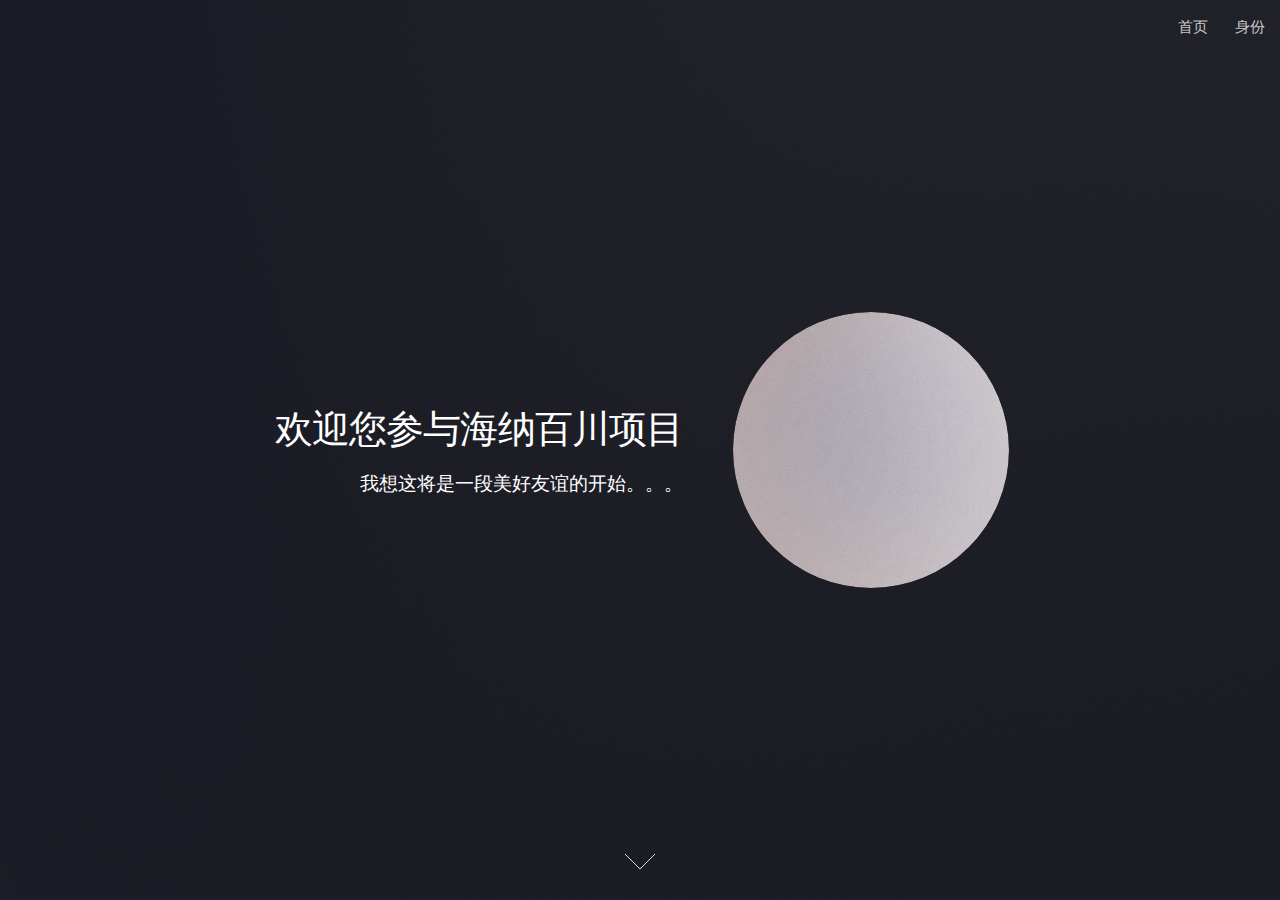
<file: 海纳百川 V1.0/海纳百川 WebUI/index.html>
<!DOCTYPE HTML>
<!--
	Landed by HTML5 UP
	html5up.net | @ajlkn
	Free for personal and commercial use under the CCA 3.0 license (html5up.net/license)
-->
<html>
	<head>
		<title>海纳百川</title>
		<meta charset="utf-8" />
		<meta name="viewport" content="width=device-width, initial-scale=1" />
		<!--[if lte IE 8]><script src="assets/js/ie/html5shiv.js"></script><![endif]-->
		<link rel="stylesheet" href="assets/css/main.css" />
		<!--[if lte IE 9]><link rel="stylesheet" href="assets/css/ie9.css" /><![endif]-->
		<!--[if lte IE 8]><link rel="stylesheet" href="assets/css/ie8.css" /><![endif]-->
		<!-- Scripts -->
			<script src="assets/js/jquery.min.js"></script>
			<script src="assets/js/jquery.scrolly.min.js"></script>
			<script src="assets/js/jquery.dropotron.min.js"></script>
			<script src="assets/js/jquery.scrollex.min.js"></script>
			<script src="assets/js/skel.min.js"></script>
			<script src="assets/js/util.js"></script>
			<!--[if lte IE 8]><script src="assets/js/ie/respond.min.js"></script><![endif]-->
			<script src="assets/js/main.js"></script>
	</head>
	<body class="landing">
		<div id="page-wrapper">

			<!-- Header -->
				<header id="header">
					<h1 id="logo"><a href=""></a></h1>
					<nav id="nav">
						<ul>
							<li><a href="index.html" style="font-family:黑体">首页</a></li>
							<li>
								<a href="#" style="font-family:黑体">身份</a>
								<ul>
									<li><a href="1.html">普通会员</a></li>
									<li><a href="2.html">第三方借款会员</a></li>
									<li><a href="3.html">保险理赔中立审核机构</a></li>
									<li><a href="4.html">借贷信用中立评估机构</a></li>
									<li><a href="5.html">合约创始人</a></li>
								</ul>
							</li>
							<!--<li><a href="elements.html">Elements</a></li>
							<li><a href="#" class="button special">Sign Up</a></li>-->
						</ul>
					</nav>
				</header>

			<!-- Banner -->
				<section id="banner">
					<div class="content">
						<header>
							<h2>欢迎您参与海纳百川项目</h2>
							<p>我想这将是一段美好友谊的开始。。。</p>
						</header>
						<span class="image"><img src="images/pic01.jpg" alt="" /></span>
					</div>
					<a href="#one" class="goto-next scrolly">Next</a>
				</section>

	</body>
</html>
</file>
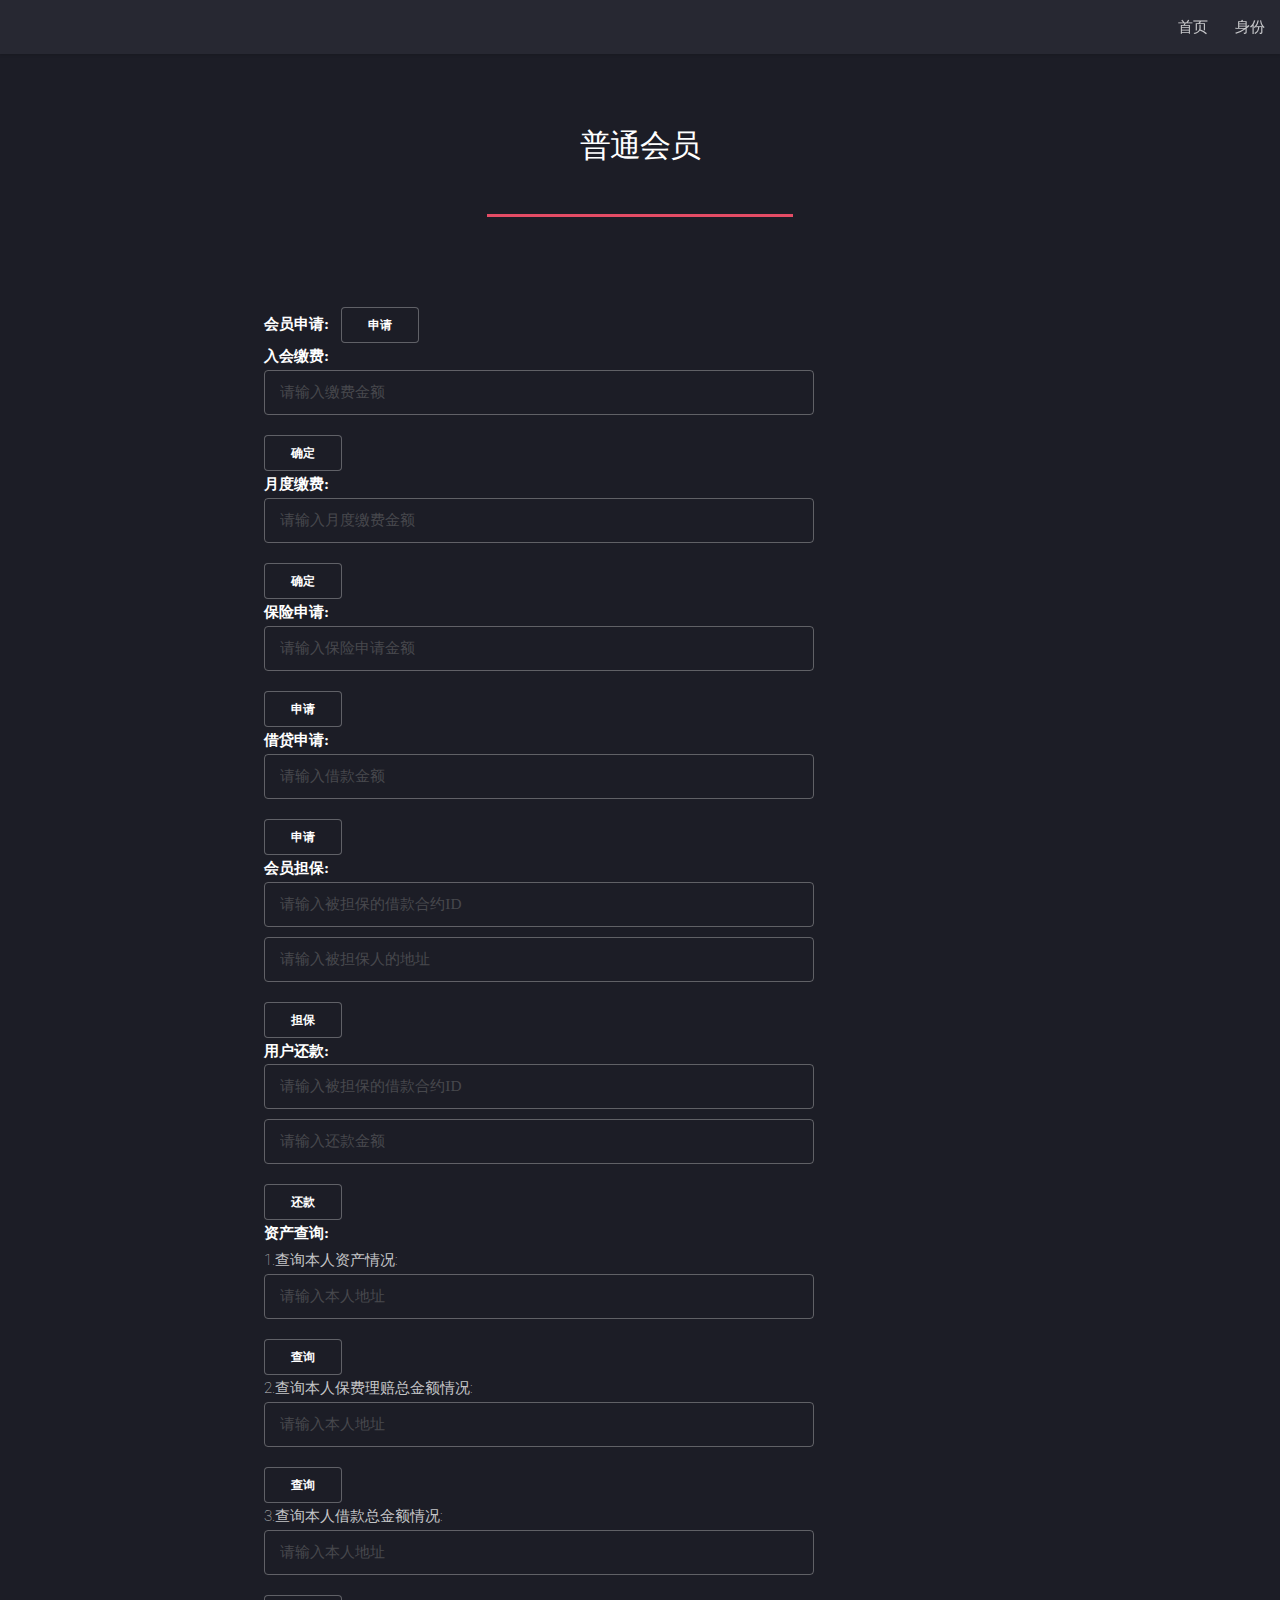
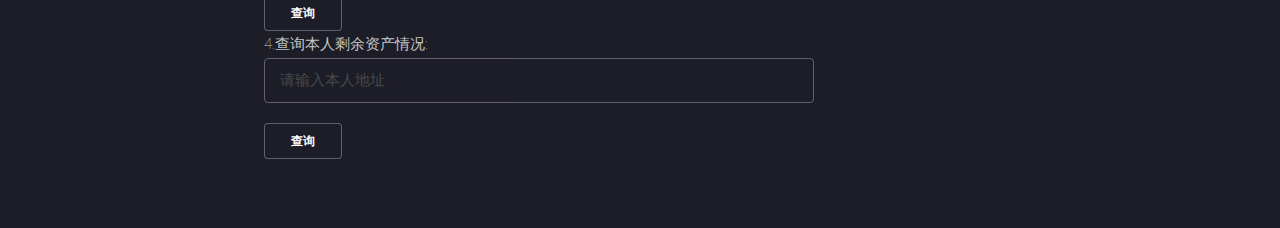
<file: 海纳百川 V1.0/海纳百川 WebUI/1.html>
<!DOCTYPE HTML>
<!--
	Landed by HTML5 UP
	html5up.net | @ajlkn
	Free for personal and commercial use under the CCA 3.0 license (html5up.net/license)
-->
<html>
	<head>
		<title>海纳百川</title>
		<meta charset="utf-8" />
		<meta name="viewport" content="width=device-width, initial-scale=1" />
		<!--[if lte IE 8]><script src="assets/js/ie/html5shiv.js"></script><![endif]-->
		<link rel="stylesheet" href="assets/css/main.css" />
		<!--[if lte IE 9]><link rel="stylesheet" href="assets/css/ie9.css" /><![endif]-->
		<!--[if lte IE 8]><link rel="stylesheet" href="assets/css/ie8.css" /><![endif]-->
		<!-- Scripts -->
			<script src="assets/js/jquery.min.js"></script>
			<script src="assets/js/jquery.scrolly.min.js"></script>
			<script src="assets/js/jquery.dropotron.min.js"></script>
			<script src="assets/js/jquery.scrollex.min.js"></script>
			<script src="assets/js/skel.min.js"></script>
			<script src="assets/js/util.js"></script>
			<!--[if lte IE 8]><script src="assets/js/ie/respond.min.js"></script><![endif]-->
			<script src="assets/js/main.js"></script>
			<script type="text/javascript" src="assets/js/aa1.js"></script>
			<script type="text/javascript">
			  function aa(){
                 document.getElementById('memApply').value="";
				 document.getElementById("memApply").style.opacity="1.0";
				 document.getElementById("memApply").style.color="white";
			  }

			  function aa1(){
                 document.getElementById('inPay').value="";
				 document.getElementById("inPay").style.opacity="1.0";
				 document.getElementById("inPay").style.color="white";
			  }

			  function aa2(){
                 document.getElementById('monthPay').value="";
				 document.getElementById("monthPay").style.opacity="1.0";
				 document.getElementById("monthPay").style.color="white";
			  }

			  function aa3(){
                 document.getElementById('insureApply').value="";
				 document.getElementById("insureApply").style.opacity="1.0";
				 document.getElementById("insureApply").style.color="white";
			  }

			  function aa4(){
                 document.getElementById('periodApply').value="";
				 document.getElementById("periodApply").style.opacity="1.0";
				 document.getElementById("periodApply").style.color="white";
			  }

			  function aa5(){
                 document.getElementById('memInsure1').value="";
				 document.getElementById("memInsure1").style.opacity="1.0";
				 document.getElementById("memInsure1").style.color="white";
			  }

			  function aa6(){
                 document.getElementById('memInsure2').value="";
				 document.getElementById("memInsure2").style.opacity="1.0";
				 document.getElementById("memInsure2").style.color="white";
			  }

			  function aa7(){
                 document.getElementById('memRepay1').value="";
				 document.getElementById("memRepay1").style.opacity="1.0";
				 document.getElementById("memRepay1").style.color="white";
			  }

			  function aa8(){
                 document.getElementById('memRepay2').value="";
				 document.getElementById("memRepay2").style.opacity="1.0";
				 document.getElementById("memRepay2").style.color="white";
			  }

			  
			  function aa9(){
                 document.getElementById('myMoney').value="";
				 document.getElementById("myMoney").style.opacity="1.0";
				 document.getElementById("myMoney").style.color="white";
			  }

			  function aa10(){
                 document.getElementById('myMoney1').value="";
				 document.getElementById("myMoney1").style.opacity="1.0";
				 document.getElementById("myMoney1").style.color="white";
			  }

			  function aa11(){
                 document.getElementById('myMoney2').value="";
				 document.getElementById("myMoney2").style.opacity="1.0";
				 document.getElementById("myMoney2").style.color="white";
			  }

			  function aa12(){
                 document.getElementById('myMoney3').value="";
				 document.getElementById("myMoney3").style.opacity="1.0";
				 document.getElementById("myMoney3").style.color="white";
			  }

			</script>

			<style type="text/css">

            #my{
			  margin-left:200px;
			}

            #memApply,#inPay,#monthPay,#insureApply,#periodApply,#memInsure1,#memInsure2,#memRepay1,#memRepay2,
			#myMoney,#myMoney1,#myMoney2,#myMoney3{
			   width:550px;
			   height:45px;
			   font-family:黑体;
			   opacity:0.4;
			   color:#888888;
			   border-color:#C8C8C8;
			}

			#memRepay2,#memInsure2{
			   margin-top:10px;
			}

			.button{
			   margin-top:20px;
			   font-family:微软雅黑;
			   font-weight:bold;
			   font-size:12px;
			}

            strong{
			   font-family:微软雅黑;
			   font-weight:bold;
			}

            </style>
	</head>
	<body>
		<div id="page-wrapper">

			<!-- Header -->
				<header id="header">
					<h1 id="logo"><a href=""></a></h1>
					<nav id="nav">
						<ul>
							<li><a href="index.html" style="font-family:黑体">首页</a></li>
							<li>
								<a href="#" style="font-family:黑体">身份</a>
								<ul>
									<li><a href="1.html">普通会员</a></li>
									<li><a href="2.html">第三方借款会员</a></li>
									<li><a href="3.html">保险理赔中立审核机构</a></li>
									<li><a href="4.html">借贷信用中立评估机构</a></li>
									<li><a href="5.html">合约创始人</a></li>
								</ul>
							</li>
							
						</ul>
					</nav>
				</header>

			<!-- Main -->
				<div id="main" class="wrapper style1">
					<div class="container">
						<header class="major">
							<h2>普通会员</h2>
							
						</header>
						<div class="row 150%">
							
		<div id="my">					
		<div>					
							<table>


<strong>会员申请:</strong><input type='hidden' id='memApply' value="1">	
         &nbsp;&nbsp;<button onclick='memApply()'  class="button">申请</button>
</div>
<div>
<strong>入会缴费:</strong>
	<input type='text' id='inPay' size='10' value="请输入缴费金额" onfocus='aa1()'>
	<button onclick='inPay()'  class="button">确定</button>
</div>
<div>
<strong>月度缴费:</strong>
	<input type='text' id='monthPay' size='10' value="请输入月度缴费金额" onfocus='aa2()'>
	<button onclick='monthPay()'  class="button">确定</button>
</div>
<div>
<strong>保险申请:</strong>
	<input type='text' id='insureApply' size='10' value="请输入保险申请金额" onfocus='aa3()'>
	<button onclick='insureApply()'  class="button">申请</button>
</div>
<div>
<strong>借贷申请:</strong>
    <input type='text' id='periodApply' size='10' value="请输入借款金额" onfocus='aa4()'>
	<button onclick='periodApply()'  class="button">申请</button>
</div>
<div>
<strong>会员担保:</strong>
	<input type='text' id='memInsure1' size='10' value="请输入被担保的借款合约ID" onfocus='aa5()'>
	<input type='text' id='memInsure2' size='10' value="请输入被担保人的地址" onfocus='aa6()'>
	<button onclick='memInsure()'  class="button">担保</button>
</div>
<div>
<strong>用户还款:</strong>
	<input type='text' id='memRepay1' size='10' value="请输入被担保的借款合约ID" onfocus='aa7()'>
	<input type='text' id='memRepay2' size='10' value="请输入还款金额" onfocus='aa8()'>
	<button onclick='memRepay()'  class="button">还款</button>
</div>
<div>
<strong>资产查询:</strong><br/>
    1.查询本人资产情况:
	<input type='text' id='myMoney' size='10' value="请输入本人地址" onfocus='aa9()'>
	<button onclick='myMoney()'  class="button">查询</button><br/>
	2.查询本人保费理赔总金额情况:
    <input type='text' id='myMoney1' size='10' value="请输入本人地址" onfocus='aa10()'>
	<button onclick='myMoney1()'  class="button">查询</button><br/>
	3.查询本人借款总金额情况:
    <input type='text' id='myMoney2' size='10' value="请输入本人地址" onfocus='aa11()'>
	<button onclick='myMoney2()'  class="button">查询</button><br/>
	4.查询本人剩余资产情况:
    <input type='text' id='myMoney3' size='10' value="请输入本人地址" onfocus='aa12()'>
	<button onclick='myMoney3()'  class="button">查询</button><br/>

	</table>

</div>	
</div>
					</div>
				</div>

			

		</div>

		

	</body>
</html>
</file>
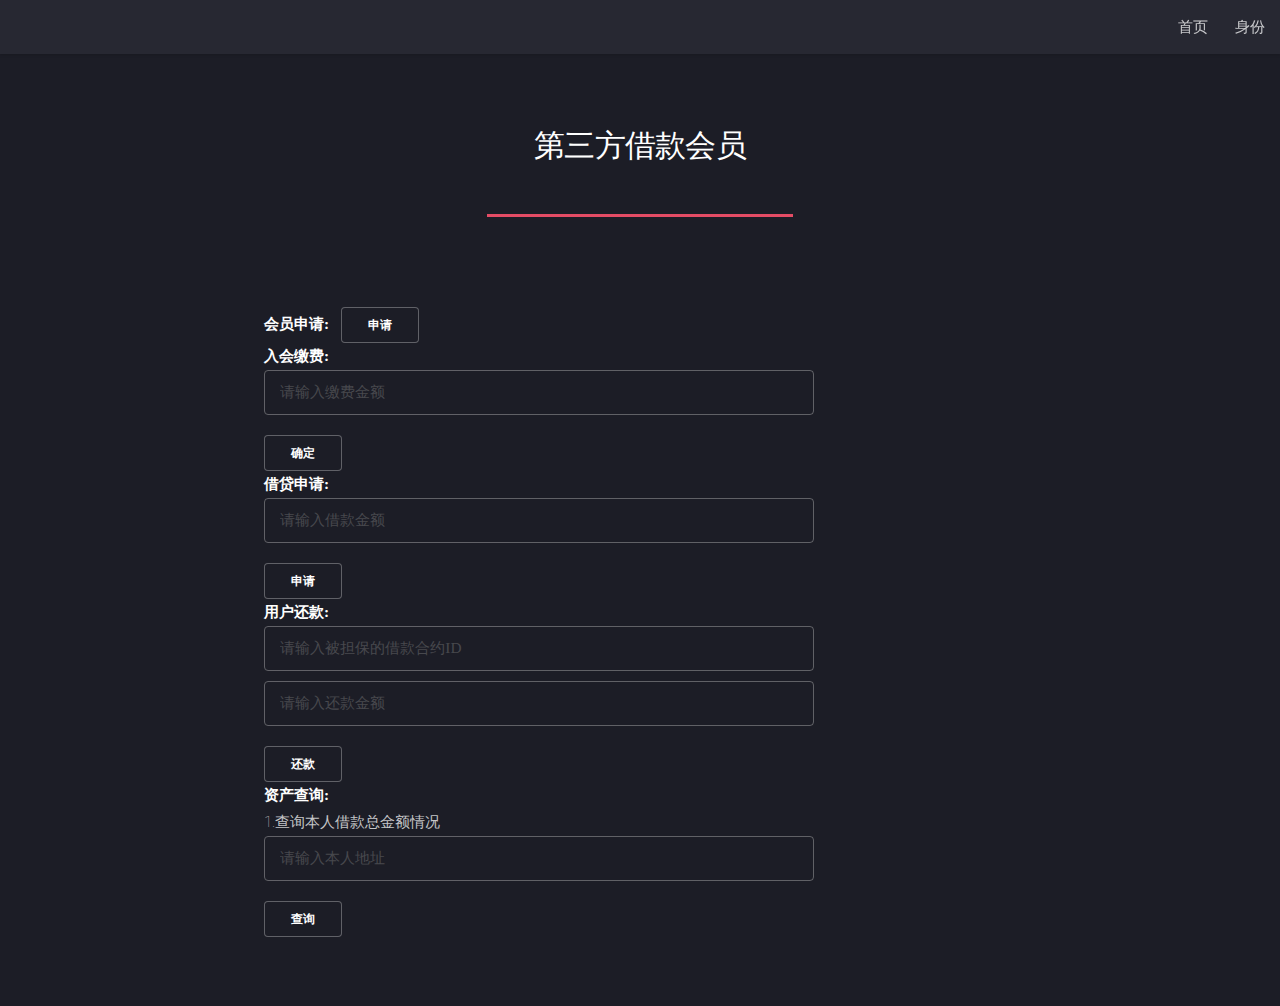
<file: 海纳百川 V1.0/海纳百川 WebUI/2.html>
<!DOCTYPE HTML>
<!--
	Landed by HTML5 UP
	html5up.net | @ajlkn
	Free for personal and commercial use under the CCA 3.0 license (html5up.net/license)
-->
<html>
	<head>
		<title>海纳百川</title>
		<meta charset="utf-8" />
		<meta name="viewport" content="width=device-width, initial-scale=1" />
		<!--[if lte IE 8]><script src="assets/js/ie/html5shiv.js"></script><![endif]-->
		<link rel="stylesheet" href="assets/css/main.css" />
		<!--[if lte IE 9]><link rel="stylesheet" href="assets/css/ie9.css" /><![endif]-->
		<!--[if lte IE 8]><link rel="stylesheet" href="assets/css/ie8.css" /><![endif]-->
		<!-- Scripts -->
			<script src="assets/js/jquery.min.js"></script>
			<script src="assets/js/jquery.scrolly.min.js"></script>
			<script src="assets/js/jquery.dropotron.min.js"></script>
			<script src="assets/js/jquery.scrollex.min.js"></script>
			<script src="assets/js/skel.min.js"></script>
			<script src="assets/js/util.js"></script>
			<!--[if lte IE 8]><script src="assets/js/ie/respond.min.js"></script><![endif]-->
			<script src="assets/js/main.js"></script>
			<script type="text/javascript" src="assets/js/aa2.js"></script>
			<script type="text/javascript">
			  function aa(){
                 document.getElementById('memApply').value="";
				 document.getElementById("memApply").style.opacity="1.0";
				 document.getElementById("memApply").style.color="white";
			  }

			  function aa1(){
                 document.getElementById('inPay').value="";
				 document.getElementById("inPay").style.opacity="1.0";
				 document.getElementById("inPay").style.color="white";
			  }

			  function aa2(){
                 document.getElementById('periodApply').value="";
				 document.getElementById("periodApply").style.opacity="1.0";
				 document.getElementById("periodApply").style.color="white";
			  }

			  function aa3(){
                 document.getElementById('memRepay1').value="";
				 document.getElementById("memRepay1").style.opacity="1.0";
				 document.getElementById("memRepay1").style.color="white";
			  }

			  function aa4(){
                 document.getElementById('memRepay2').value="";
				 document.getElementById("memRepay2").style.opacity="1.0";
				 document.getElementById("memRepay2").style.color="white";
			  }

			  function aa5(){
                 document.getElementById('myMoney2').value="";
				 document.getElementById("myMoney2").style.opacity="1.0";
				 document.getElementById("myMoney2").style.color="white";
			  }

			

			</script>
			<style type="text/css">

            #my{
			  margin-left:200px;
			}

            #memApply,#inPay,#monthPay,#insureApply,#periodApply,#memInsure1,#memInsure2,#memRepay1,#memRepay2,
			#myMoney,#myMoney1,#myMoney2,#myMoney3{
			   width:550px;
			   height:45px;
			   font-family:黑体;
			   opacity:0.4;
			   color:#888888;
			   border-color:#C8C8C8;
			}

			#memRepay2{
			   margin-top:10px;
			}

			.button{
			   margin-top:20px;
			   font-family:微软雅黑;
			   font-weight:bold;
			   font-size:12px;
			}

            strong{
			   font-family:微软雅黑;
			   font-weight:bold;
			}

            </style>
	</head>
	<body>
		<div id="page-wrapper">

			<!-- Header -->
				<header id="header">
					<h1 id="logo"><a href=""></a></h1>
					<nav id="nav">
						<ul>
							<li><a href="index.html" style="font-family:黑体">首页</a></li>
							<li>
								<a href="#" style="font-family:黑体">身份</a>
								<ul>
									<li><a href="1.html">普通会员</a></li>
									<li><a href="2.html">第三方借款会员</a></li>
									<li><a href="3.html">保险理赔中立审核机构</a></li>
									<li><a href="4.html">借贷信用中立评估机构</a></li>
									<li><a href="5.html">合约创始人</a></li>
								</ul>
							</li>
							
						</ul>
					</nav>
				</header>

			<!-- Main -->
				<div id="main" class="wrapper style1">
					<div class="container">
						<header class="major">
							<h2>第三方借款会员</h2>
							
						</header>
						<div class="row 150%">
							
				<div id="my">			
					<div>		
							<table>

<strong>会员申请:</strong>
	<input type='hidden' id='memApply' value="2">
	&nbsp;&nbsp;<button onclick='memApply()' class="button">申请</button>
</div>
<div>
<strong>入会缴费:</strong>
	<input type='text' id='inPay' value="请输入缴费金额" onfocus='aa1()'>
	<button onclick='inPay()' class="button" >确定</button>
</div>
<div>
<strong>借贷申请:</strong>
    <input type='text' id='periodApply' value="请输入借款金额" onfocus='aa2()'>
	<button onclick='periodApply()' class="button">申请</button>
</div>
<div>
<strong>用户还款:</strong>
	<input type='text' id='memRepay1' value="请输入被担保的借款合约ID" onfocus='aa3()'>
	<input type='text' id='memRepay2' value="请输入还款金额" onfocus='aa4()'>
	<button onclick='memRepay()' class="button">还款</button>
</div>
<div>
<strong>资产查询:</strong><br/>
	1.查询本人借款总金额情况
    <input type='text' id='myMoney2' value="请输入本人地址" onfocus='aa5()'>
	<button onclick='myMoney2()' class="button">查询</button><br/>	

	</table>
</div>
</div>
				
					</div>
				</div>

			

		</div>

		

	</body>
</html>
</file>
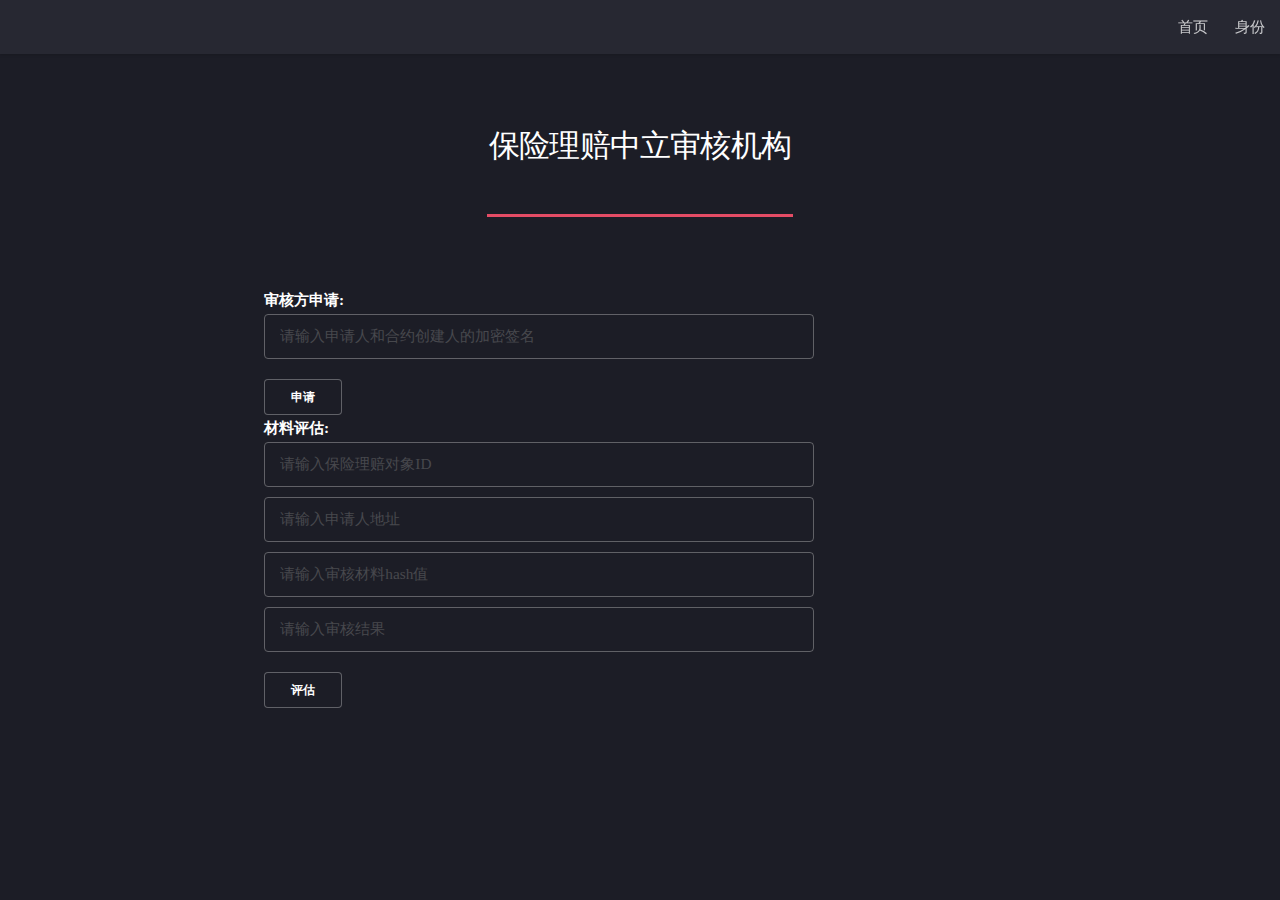
<file: 海纳百川 V1.0/海纳百川 WebUI/3.html>
<!DOCTYPE HTML>
<!--
	Landed by HTML5 UP
	html5up.net | @ajlkn
	Free for personal and commercial use under the CCA 3.0 license (html5up.net/license)
-->
<html>
	<head>
		<title>海纳百川</title>
		<meta charset="utf-8" />
		<meta name="viewport" content="width=device-width, initial-scale=1" />
		<!--[if lte IE 8]><script src="assets/js/ie/html5shiv.js"></script><![endif]-->
		<link rel="stylesheet" href="assets/css/main.css" />
		<!--[if lte IE 9]><link rel="stylesheet" href="assets/css/ie9.css" /><![endif]-->
		<!--[if lte IE 8]><link rel="stylesheet" href="assets/css/ie8.css" /><![endif]-->
		<!-- Scripts -->
			<script src="assets/js/jquery.min.js"></script>
			<script src="assets/js/jquery.scrolly.min.js"></script>
			<script src="assets/js/jquery.dropotron.min.js"></script>
			<script src="assets/js/jquery.scrollex.min.js"></script>
			<script src="assets/js/skel.min.js"></script>
			<script src="assets/js/util.js"></script>
			<!--[if lte IE 8]><script src="assets/js/ie/respond.min.js"></script><![endif]-->
			<script src="assets/js/main.js"></script>
			<script type="text/javascript" src="assets/js/aa3.js"></script>
			<script type="text/javascript">
			  function aa(){
                 document.getElementById('memApply').value="";
				 document.getElementById("memApply").style.opacity="1.0";
				 document.getElementById("memApply").style.color="white";
			  }

			  function aa1(){
                 document.getElementById('fileEva1').value="";
				 document.getElementById("fileEva1").style.opacity="1.0";
				 document.getElementById("fileEva1").style.color="white";
			  }

			  function aa2(){
                 document.getElementById('fileEva2').value="";
				 document.getElementById("fileEva2").style.opacity="1.0";
				 document.getElementById("fileEva2").style.color="white";
			  }

			  function aa3(){
                 document.getElementById('fileEva3').value="";
				 document.getElementById("fileEva3").style.opacity="1.0";
				 document.getElementById("fileEva3").style.color="white";
			  }

			  function aa4(){
                 document.getElementById('fileEva4').value="";
				 document.getElementById("fileEva4").style.opacity="1.0";
				 document.getElementById("fileEva4").style.color="white";
			  }

			</script>
			<style type="text/css">

            #my{
			  margin-left:200px;
			}

            #memApply,#fileEva1,#fileEva2,#fileEva3,#fileEva4{
			   width:550px;
			   height:45px;
			   font-family:黑体;
			   opacity:0.4;
			   color:#888888;
			   border-color:#C8C8C8;
			}

			#fileEva2,#fileEva3,#fileEva4{
			   margin-top:10px;
			}

			.button{
			   margin-top:20px;
			   font-family:微软雅黑;
			   font-weight:bold;
			   font-size:12px;
			}

            strong{
			   font-family:微软雅黑;
			   font-weight:bold;
			}

            </style>
	</head>
	<body>
		<div id="page-wrapper">

			<!-- Header -->
				<header id="header">
					<h1 id="logo"><a href=""></a></h1>
					<nav id="nav">
						<ul>
							<li><a href="index.html" style="font-family:黑体">首页</a></li>
							<li>
								<a href="#" style="font-family:黑体">身份</a>
								<ul>
									<li><a href="1.html">普通会员</a></li>
									<li><a href="2.html">第三方借款会员</a></li>
									<li><a href="3.html">保险理赔中立审核机构</a></li>
									<li><a href="4.html">借贷信用中立评估机构</a></li>
									<li><a href="5.html">合约创始人</a></li>
								</ul>
							</li>
							
						</ul>
					</nav>
				</header>

			<!-- Main -->
				<div id="main" class="wrapper style1">
					<div class="container">
						<header class="major">
							<h2>保险理赔中立审核机构</h2>
							
						</header>
						<div class="row 150%">
							
							<div id="my">		
							<div>
							<table>

<strong>审核方申请:</strong>
	<input type='text' id='memApply' value="请输入申请人和合约创建人的加密签名" onfocus='aa()'>
	<button onclick='memApply()' class="button">申请</button>
</div>
<div>
<strong>材料评估:</strong>
	<input type='text' id='fileEva1' value="请输入保险理赔对象ID" onfocus='aa1()'>
	<input type='text' id='fileEva2' value="请输入申请人地址" onfocus='aa2()'>
	<input type='text' id='fileEva3' value="请输入审核材料hash值" onfocus='aa3()'>
	<input type='text' id='fileEva4' value="请输入审核结果" onfocus='aa4()'>
	<button onclick='fileEva()' class="button">评估</button>

	</table>
</div>
</div>
				
					</div>
				</div>

			

		</div>

		

	</body>
</html>
</file>
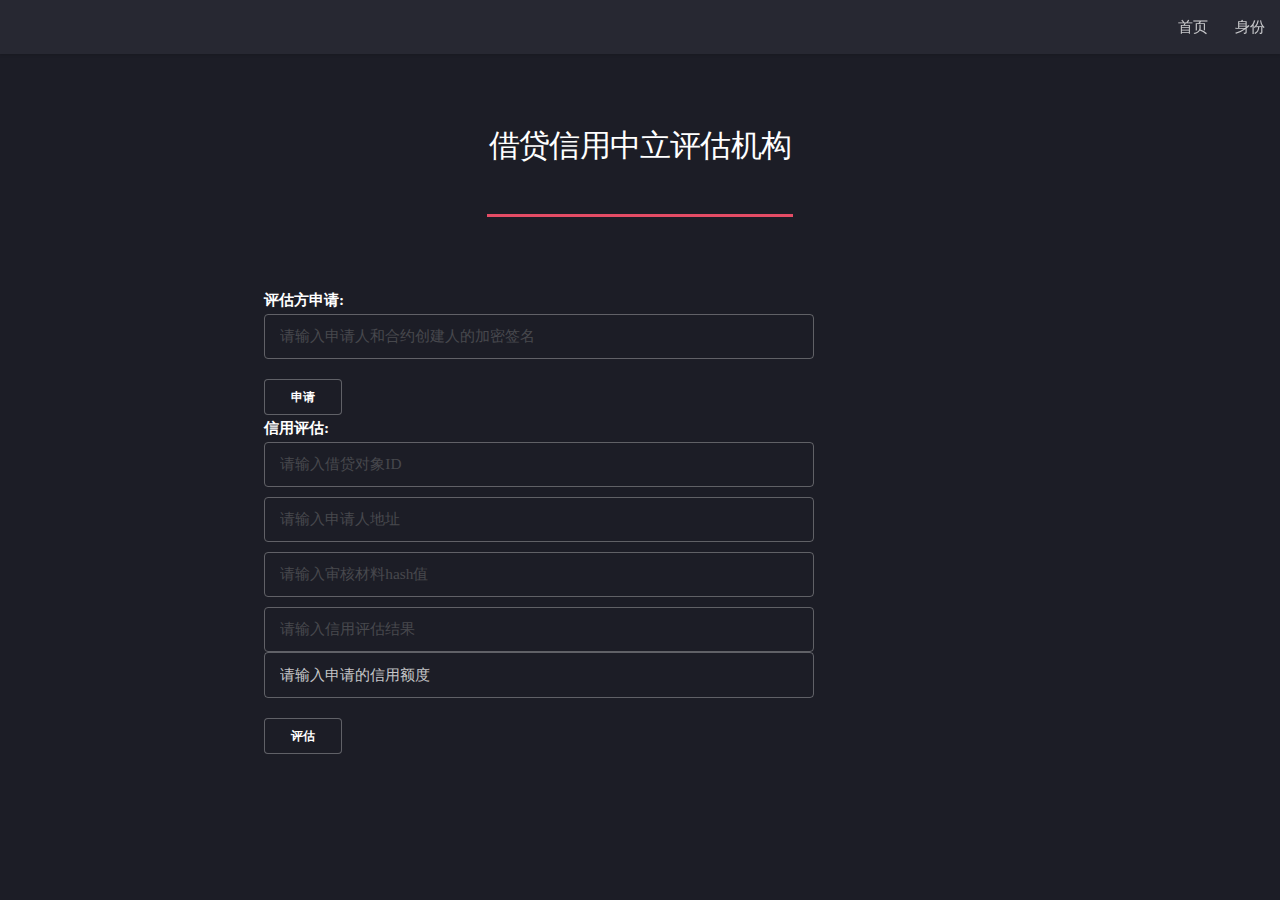
<file: 海纳百川 V1.0/海纳百川 WebUI/4.html>
<!DOCTYPE HTML>
<!--
	Landed by HTML5 UP
	html5up.net | @ajlkn
	Free for personal and commercial use under the CCA 3.0 license (html5up.net/license)
-->
<html>
	<head>
		<title>海纳百川</title>
		<meta charset="utf-8" />
		<meta name="viewport" content="width=device-width, initial-scale=1" />
		<!--[if lte IE 8]><script src="assets/js/ie/html5shiv.js"></script><![endif]-->
		<link rel="stylesheet" href="assets/css/main.css" />
		<!--[if lte IE 9]><link rel="stylesheet" href="assets/css/ie9.css" /><![endif]-->
		<!--[if lte IE 8]><link rel="stylesheet" href="assets/css/ie8.css" /><![endif]-->
		<!-- Scripts -->
			<script src="assets/js/jquery.min.js"></script>
			<script src="assets/js/jquery.scrolly.min.js"></script>
			<script src="assets/js/jquery.dropotron.min.js"></script>
			<script src="assets/js/jquery.scrollex.min.js"></script>
			<script src="assets/js/skel.min.js"></script>
			<script src="assets/js/util.js"></script>
			<!--[if lte IE 8]><script src="assets/js/ie/respond.min.js"></script><![endif]-->
			<script src="assets/js/main.js"></script>
			<script type="text/javascript" src="assets/js/aa4.js"></script>
			<script type="text/javascript">
			  function aa(){
                 document.getElementById('memApply').value="";
				 document.getElementById("memApply").style.opacity="1.0";
				 document.getElementById("memApply").style.color="white";
			  }

			  function aa1(){
                 document.getElementById('fileEva1').value="";
				 document.getElementById("fileEva1").style.opacity="1.0";
				 document.getElementById("fileEva1").style.color="white";
			  }

			  function aa2(){
                 document.getElementById('fileEva2').value="";
				 document.getElementById("fileEva2").style.opacity="1.0";
				 document.getElementById("fileEva2").style.color="white";
			  }

			  function aa3(){
                 document.getElementById('fileEva3').value="";
				 document.getElementById("fileEva3").style.opacity="1.0";
				 document.getElementById("fileEva3").style.color="white";
			  }

			  function aa4(){
                 document.getElementById('fileEva4').value="";
				 document.getElementById("fileEva4").style.opacity="1.0";
				 document.getElementById("fileEva4").style.color="white";
			  }

			  function aa5(){
                 document.getElementById('fileEva5').value="";
				 document.getElementById("fileEva5").style.opacity="1.0";
				 document.getElementById("fileEva5").style.color="white";
			  }

			</script>
			<style type="text/css">

            #my{
			  margin-left:200px;
			}

            #memApply,#fileEva1,#fileEva2,#fileEva3,#fileEva4{
			   width:550px;
			   height:45px;
			   font-family:黑体;
			   opacity:0.4;
			   color:#888888;
			   border-color:#C8C8C8;
			}

			#fileEva2,#fileEva3,#fileEva4{
			   margin-top:10px;
			}

			.button{
			   margin-top:20px;
			   font-family:微软雅黑;
			   font-weight:bold;
			   font-size:12px;
			}

            strong{
			   font-family:微软雅黑;
			   font-weight:bold;
			}

            </style>
	</head>
	<body>
		<div id="page-wrapper">

			<!-- Header -->
				<header id="header">
					<h1 id="logo"><a href=""></a></h1>
					<nav id="nav">
						<ul>
							<li><a href="index.html" style="font-family:黑体">首页</a></li>
							<li>
								<a href="#" style="font-family:黑体">身份</a>
								<ul>
									<li><a href="1.html">普通会员</a></li>
									<li><a href="2.html">第三方借款会员</a></li>
									<li><a href="3.html">保险理赔中立审核机构</a></li>
									<li><a href="4.html">借贷信用中立评估机构</a></li>
									<li><a href="5.html">合约创始人</a></li>
								</ul>
							</li>
							
						</ul>
					</nav>
				</header>

			<!-- Main -->
				<div id="main" class="wrapper style1">
					<div class="container">
						<header class="major">
							<h2>借贷信用中立评估机构</h2>
							
						</header>
						<div class="row 150%">
							
					<div id="my">			
					<div>		
							<table>

<strong>评估方申请:</strong>
	<input type='text' id='memApply' value="请输入申请人和合约创建人的加密签名" onfocus='aa()'>
	<button onclick='memApply()' class="button">申请</button>
</div>
<div>
<strong>信用评估:</strong>
	<input type='text' id='fileEva1' value="请输入借贷对象ID" onfocus='aa1()'>
	<input type='text' id='fileEva2' value="请输入申请人地址" onfocus='aa2()'>
	<input type='text' id='fileEva3' value="请输入审核材料hash值" onfocus='aa3()'>
	<input type='text' id='fileEva4' value="请输入信用评估结果" onfocus='aa4()'>
	<input type='text' id='fileEva5' value="请输入申请的信用额度" onfocus='aa5()'>
	<button onclick='fileEva()' class="button">评估</button>

	</table>

	</div>	
	</div>
					</div>
				</div>

			

		</div>

		

	</body>
</html>
</file>
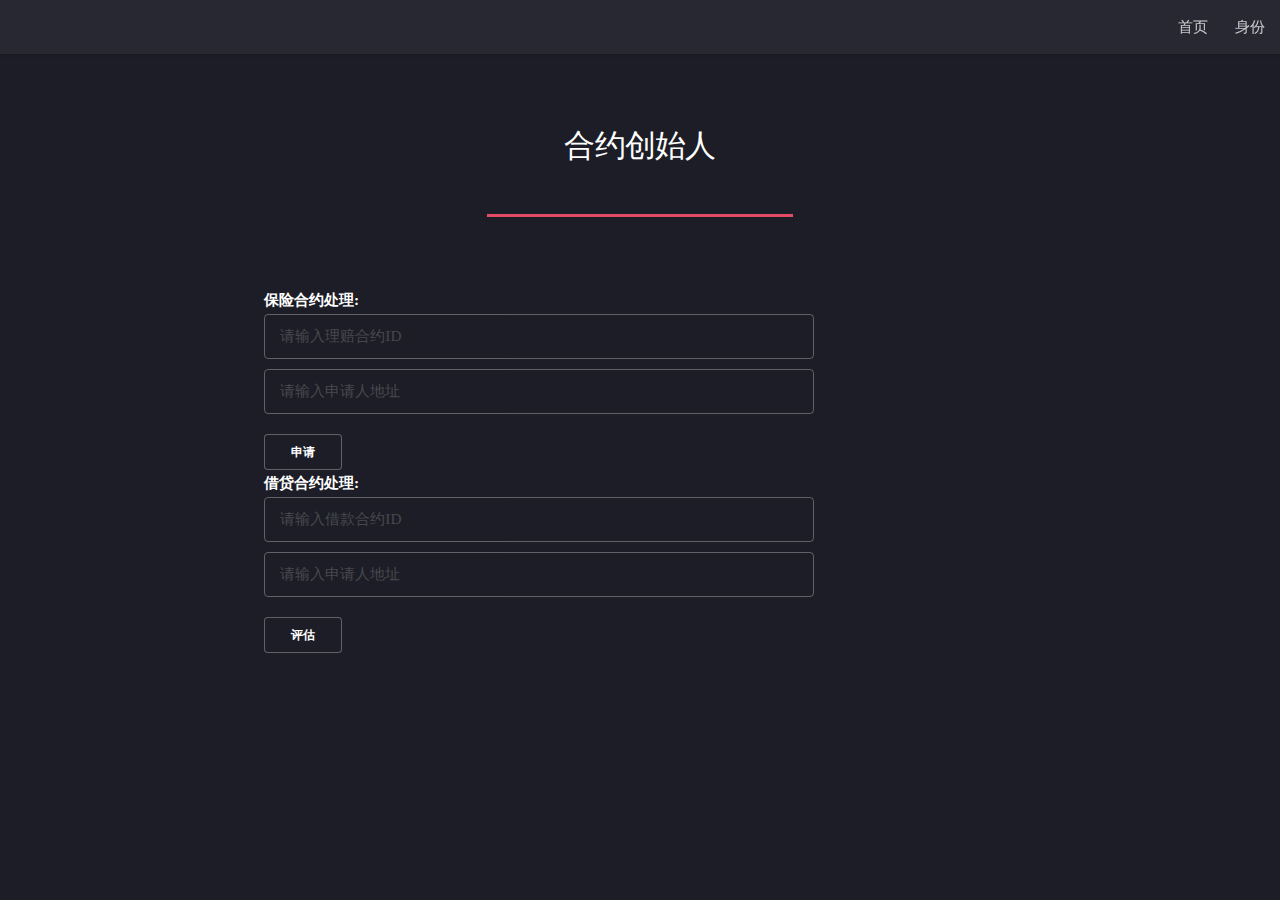
<file: 海纳百川 V1.0/海纳百川 WebUI/5.html>
<!DOCTYPE HTML>
<!--
	Landed by HTML5 UP
	html5up.net | @ajlkn
	Free for personal and commercial use under the CCA 3.0 license (html5up.net/license)
-->
<html>
	<head>
		<title>海纳百川</title>
		<meta charset="utf-8" />
		<meta name="viewport" content="width=device-width, initial-scale=1" />
		<!--[if lte IE 8]><script src="assets/js/ie/html5shiv.js"></script><![endif]-->
		<link rel="stylesheet" href="assets/css/main.css" />
		<!--[if lte IE 9]><link rel="stylesheet" href="assets/css/ie9.css" /><![endif]-->
		<!--[if lte IE 8]><link rel="stylesheet" href="assets/css/ie8.css" /><![endif]-->
		<!-- Scripts -->
			<script src="assets/js/jquery.min.js"></script>
			<script src="assets/js/jquery.scrolly.min.js"></script>
			<script src="assets/js/jquery.dropotron.min.js"></script>
			<script src="assets/js/jquery.scrollex.min.js"></script>
			<script src="assets/js/skel.min.js"></script>
			<script src="assets/js/util.js"></script>
			<!--[if lte IE 8]><script src="assets/js/ie/respond.min.js"></script><![endif]-->
			<script src="assets/js/main.js"></script>
			<script type="text/javascript" src="assets/js/aa5.js"></script>
			<script type="text/javascript">
			  function aa(){
                 document.getElementById('insureFile1').value="";
				 document.getElementById("insureFile1").style.opacity="1.0";
				 document.getElementById("insureFile1").style.color="white";
			  }

			  function aa1(){
                 document.getElementById('insureFile2').value="";
				 document.getElementById("insureFile2").style.opacity="1.0";
				 document.getElementById("insureFile2").style.color="white";
			  }

			  function aa2(){
                 document.getElementById('periodFile1').value="";
				 document.getElementById("periodFile1").style.opacity="1.0";
				 document.getElementById("periodFile1").style.color="white";
			  }

			  function aa3(){
                 document.getElementById('periodFile2').value="";
				 document.getElementById("periodFile2").style.opacity="1.0";
				 document.getElementById("periodFile2").style.color="white";
			  }

			</script>
			<style type="text/css">

            #my{
			  margin-left:200px;
			}

            #insureFile1,#insureFile2,#periodFile1,#periodFile2{
			   width:550px;
			   height:45px;
			   font-family:黑体;
			   opacity:0.4;
			   color:#888888;
			   border-color:#C8C8C8;
			}

			#insureFile2,#periodFile2{
			   margin-top:10px;
			}

			.button{
			   margin-top:20px;
			   font-family:微软雅黑;
			   font-weight:bold;
			   font-size:12px;
			}

            strong{
			   font-family:微软雅黑;
			   font-weight:bold;
			}

            </style>
	</head>
	<body>
		<div id="page-wrapper">

			<!-- Header -->
				<header id="header">
					<h1 id="logo"><a href=""></a></h1>
					<nav id="nav">
						<ul>
							<li><a href="index.html" style="font-family:黑体">首页</a></li>
							<li>
								<a href="#" style="font-family:黑体">身份</a>
								<ul>
									<li><a href="1.html">普通会员</a></li>
									<li><a href="2.html">第三方借款会员</a></li>
									<li><a href="3.html">保险理赔中立审核机构</a></li>
									<li><a href="4.html">借贷信用中立评估机构</a></li>
									<li><a href="5.html">合约创始人</a></li>
								</ul>
							</li>
							
						</ul>
					</nav>
				</header>

			<!-- Main -->
				<div id="main" class="wrapper style1">
					<div class="container">
						<header class="major">
							<h2>合约创始人</h2>
							
						</header>
						<div class="row 150%">
							
					<div id="my">		
					<div>		
							<table>

<strong>保险合约处理:</strong>
	<input type='text' id='insureFile1' value="请输入理赔合约ID" onfocus='aa()'>
	<input type='text' id='insureFile2' value="请输入申请人地址" onfocus='aa1()'>
	<button onclick='insureFile()' class="button">申请</button>
</div>
<div>
<strong>借贷合约处理:</strong>
	<input type='text' id='periodFile1' value="请输入借款合约ID" onfocus='aa2()'>
	<input type='text' id='periodFile2' value="请输入申请人地址" onfocus='aa3()'>
	<button onclick='periodFile()' class="button">评估</button>

	</table>

		</div>	
		</div>
					</div>
				</div>

			

		</div>

		

	</body>
</html>
</file>
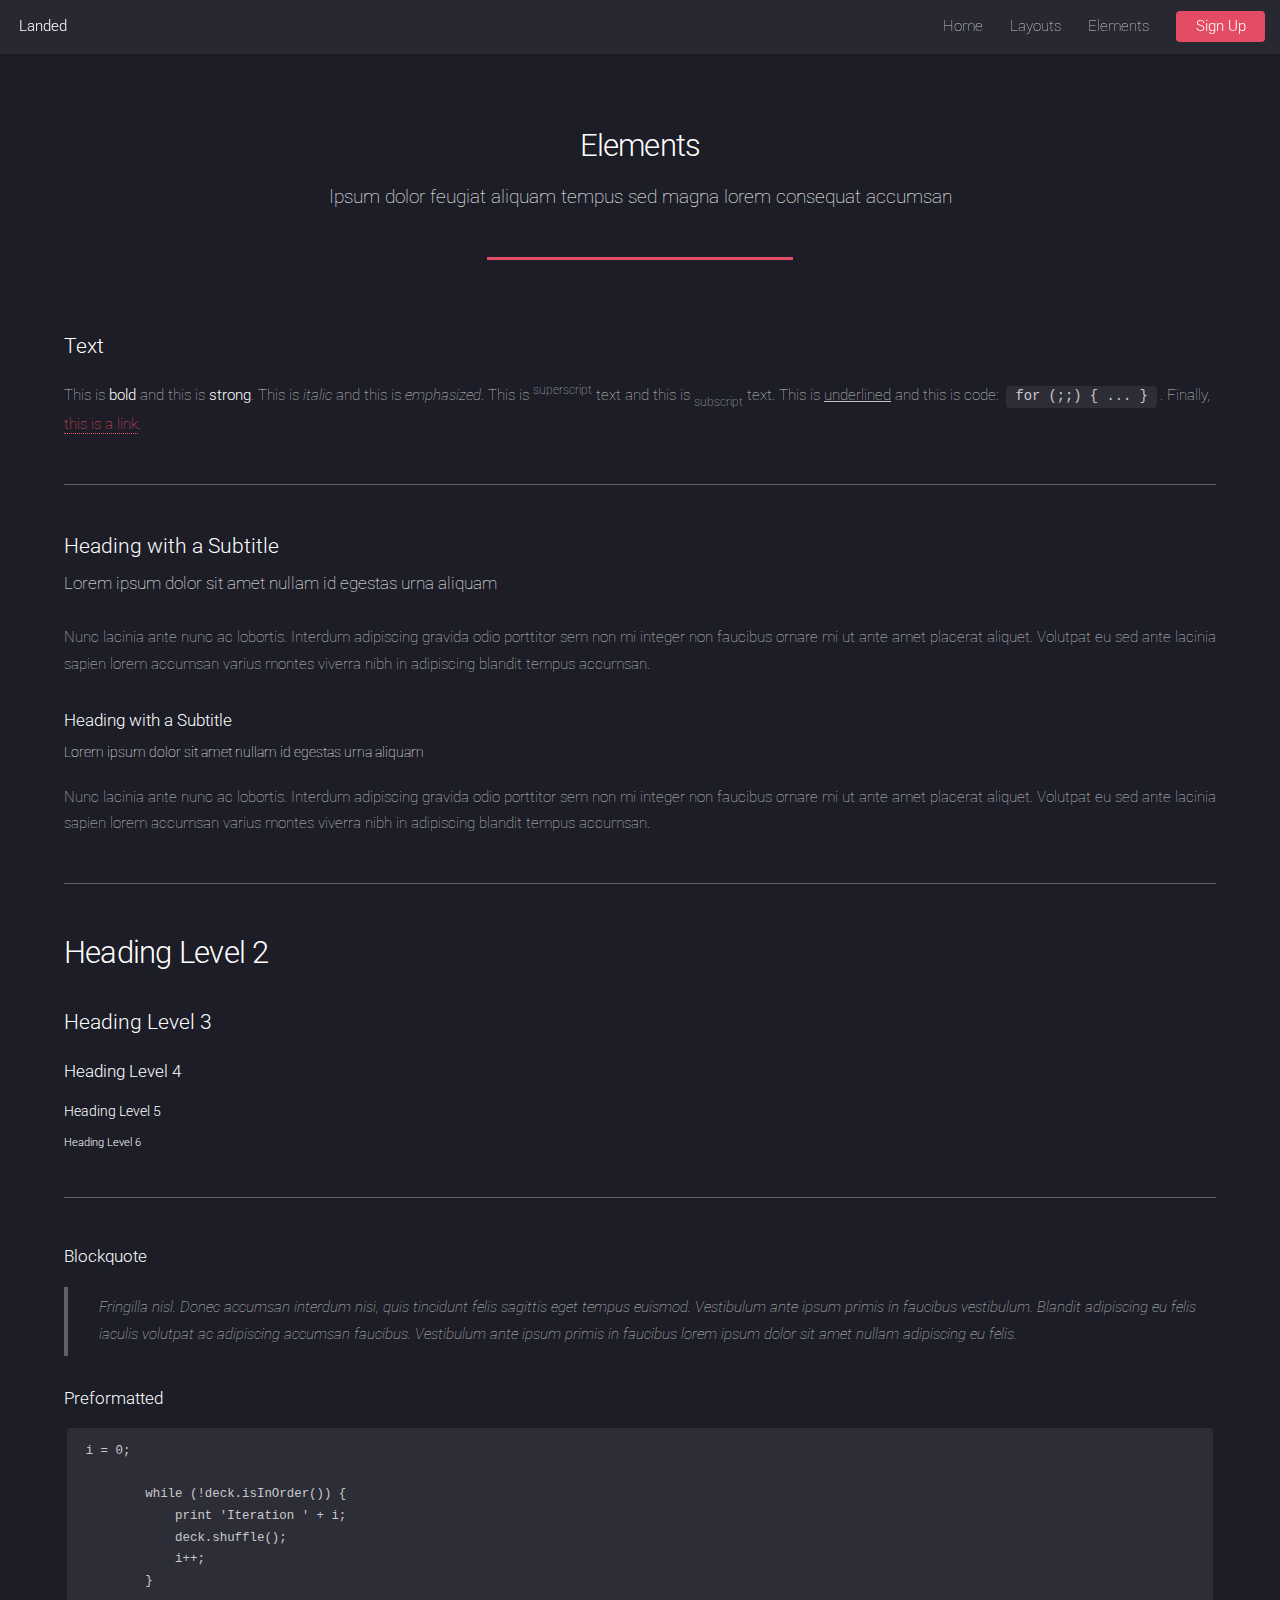
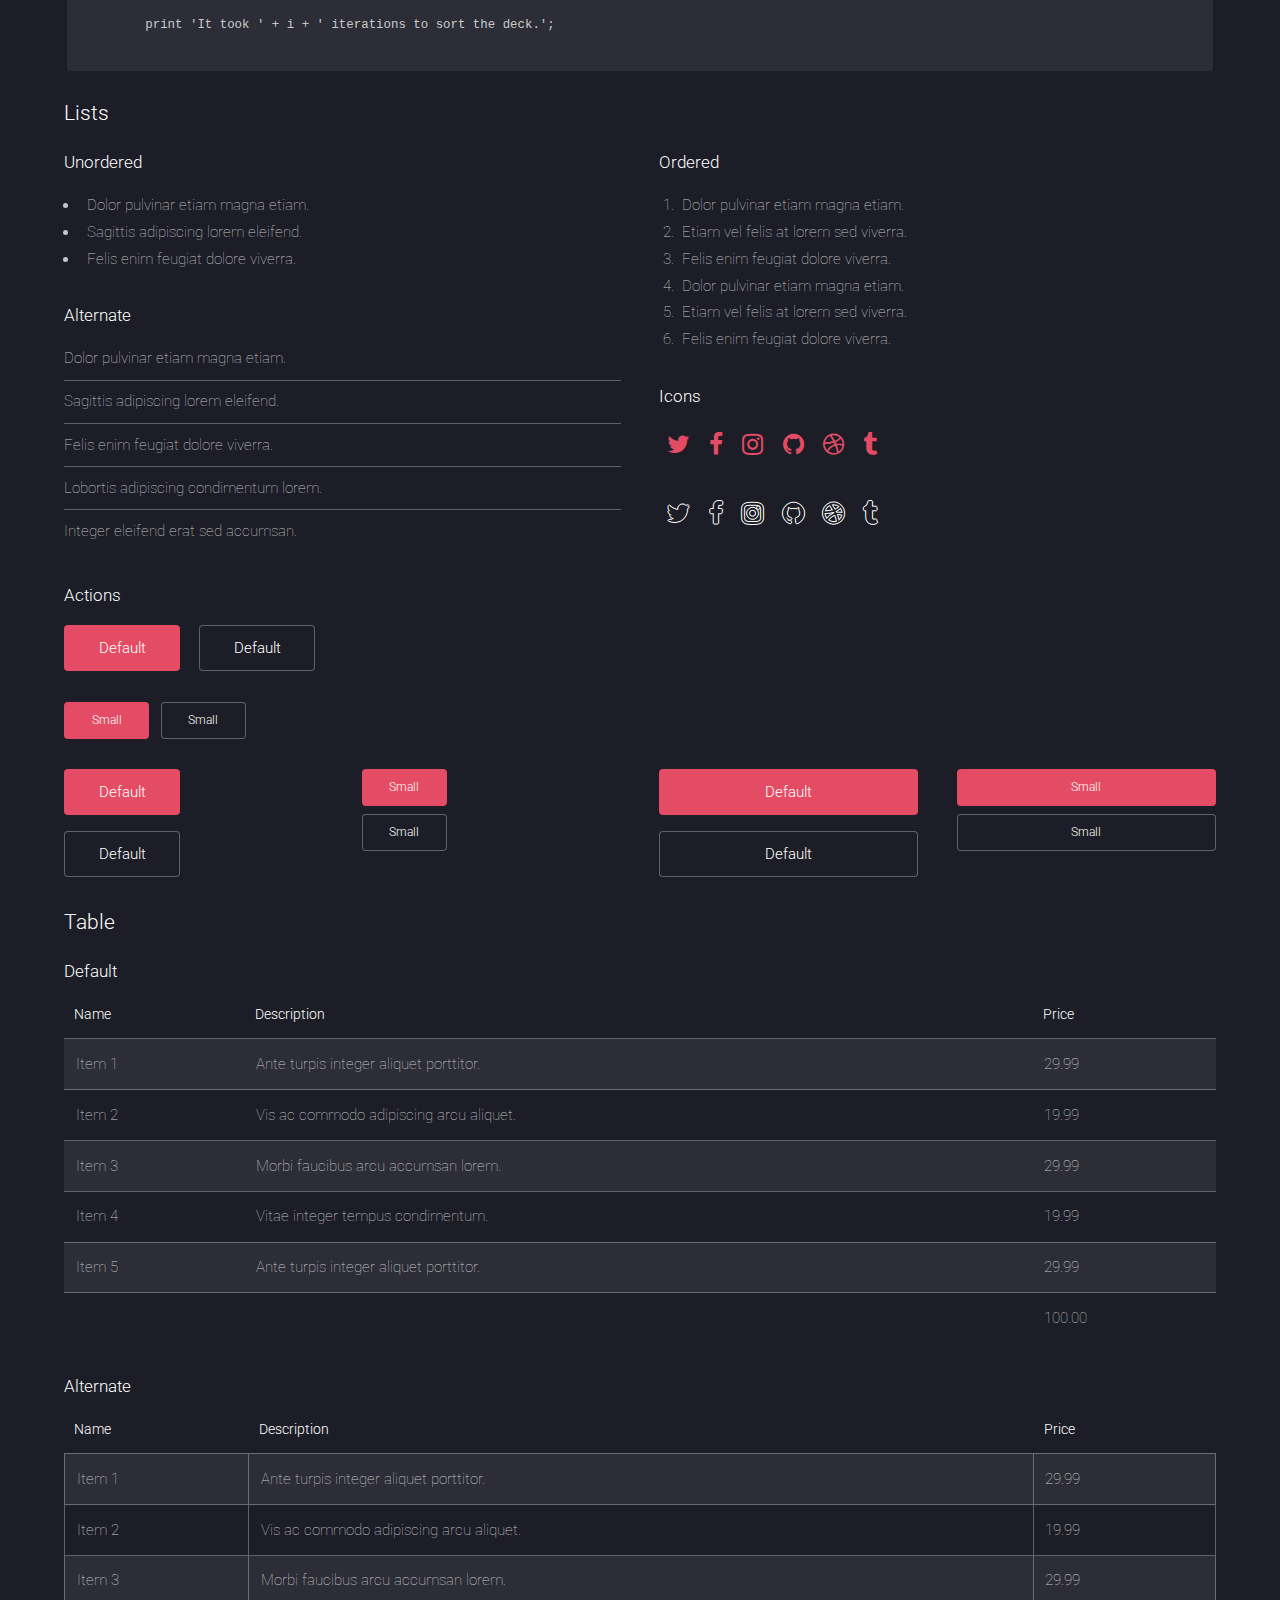
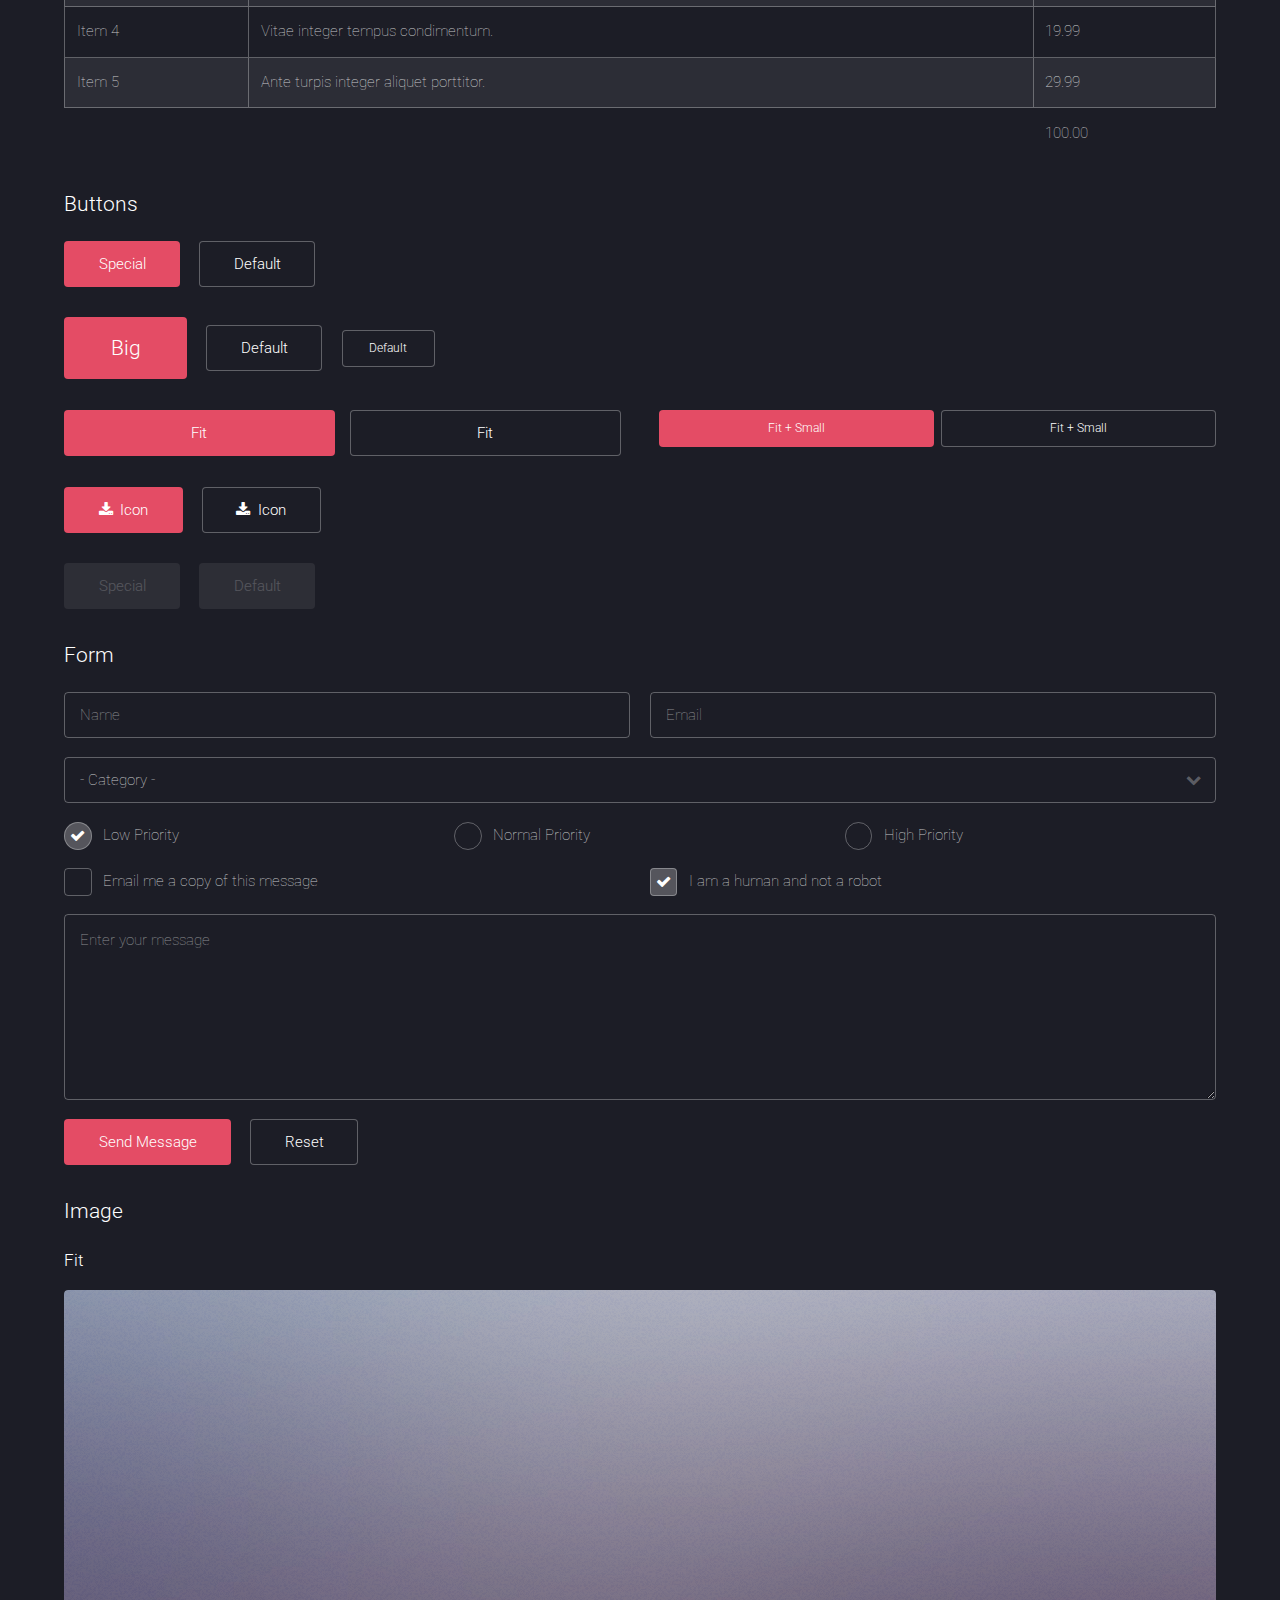
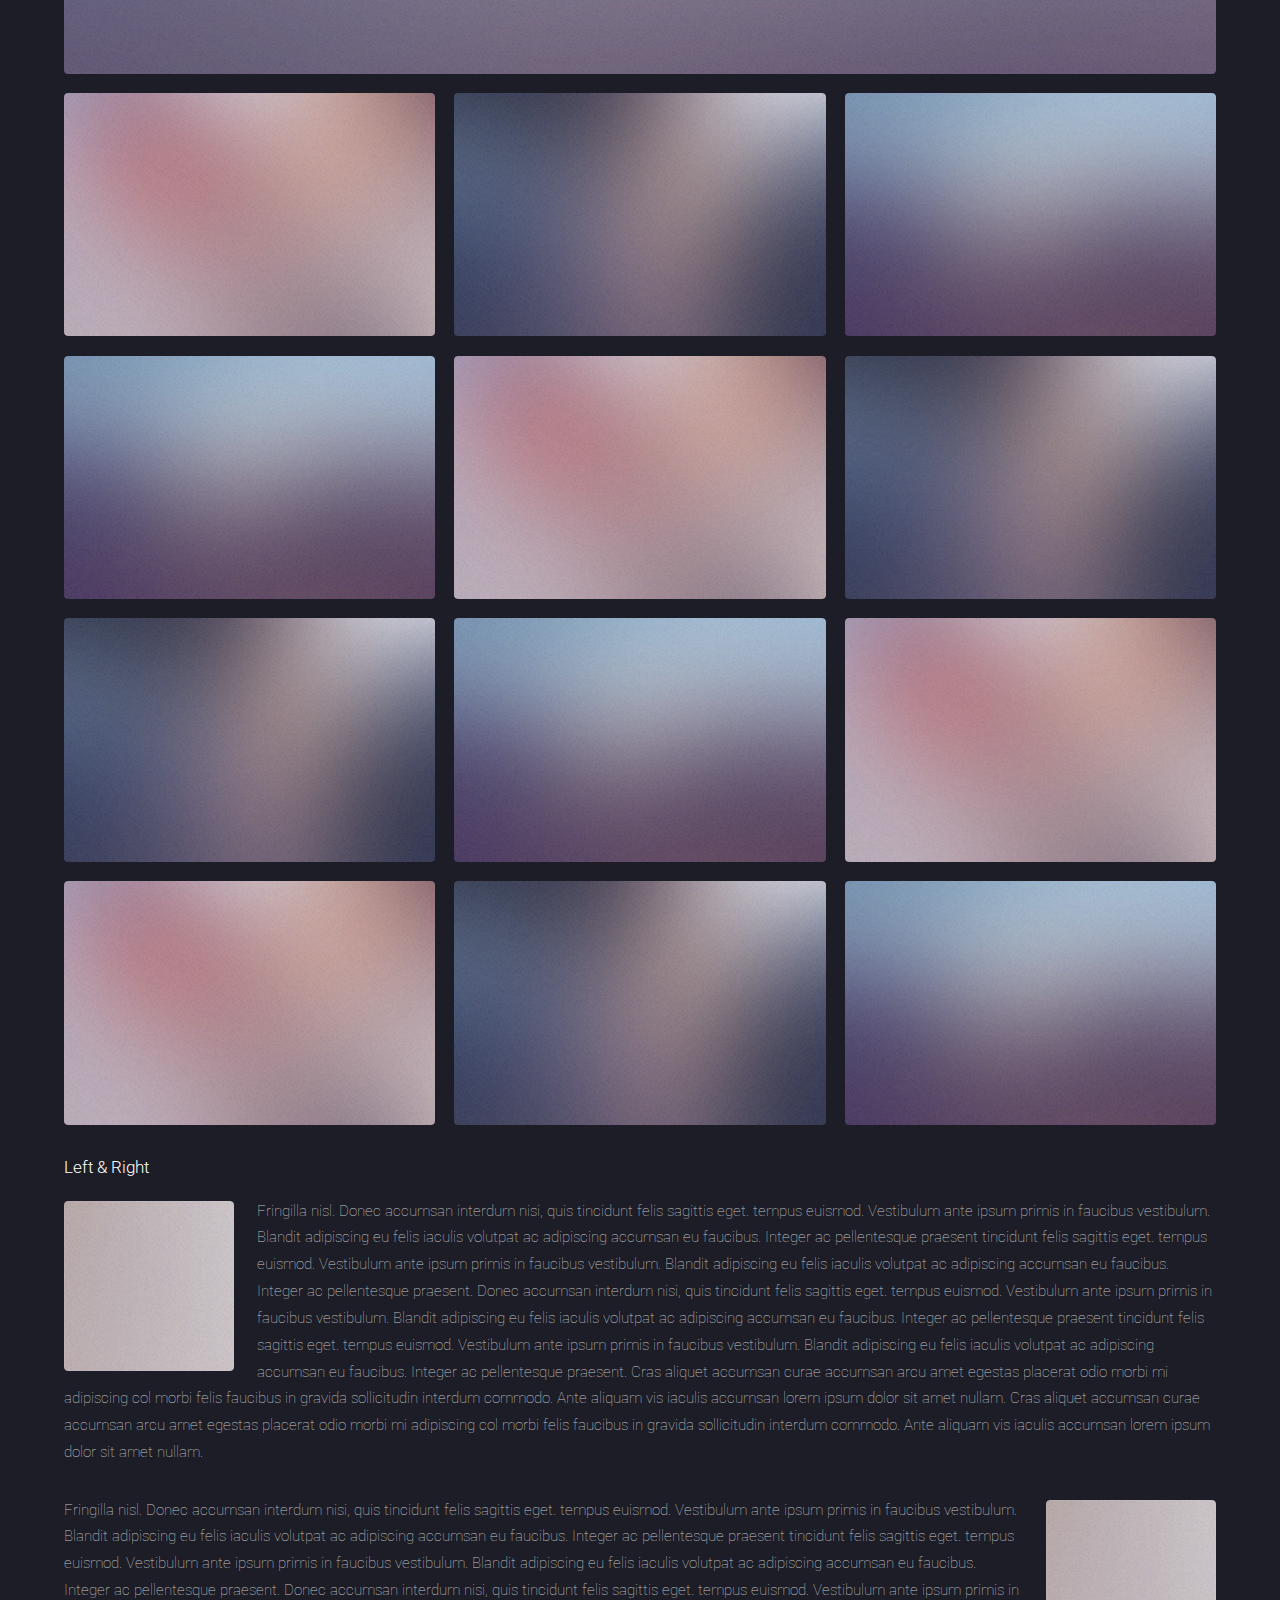
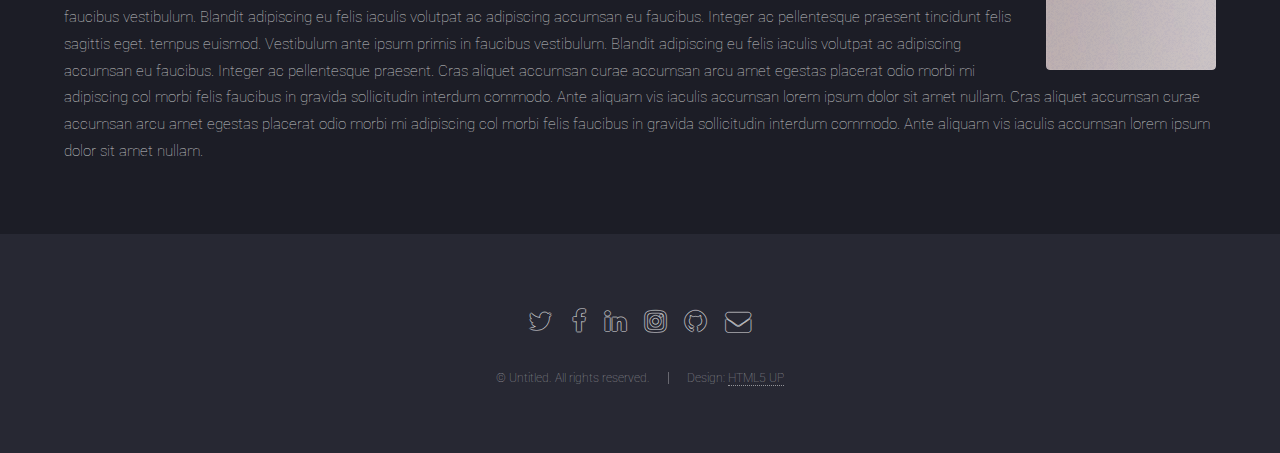
<file: 海纳百川 V1.0/海纳百川 WebUI/elements.html>
<!DOCTYPE HTML>
<!--
	Landed by HTML5 UP
	html5up.net | @ajlkn
	Free for personal and commercial use under the CCA 3.0 license (html5up.net/license)
-->
<html>
	<head>
		<title>Elements - Landed by HTML5 UP</title>
		<meta charset="utf-8" />
		<meta name="viewport" content="width=device-width, initial-scale=1" />
		<!--[if lte IE 8]><script src="assets/js/ie/html5shiv.js"></script><![endif]-->
		<link rel="stylesheet" href="assets/css/main.css" />
		<!--[if lte IE 9]><link rel="stylesheet" href="assets/css/ie9.css" /><![endif]-->
		<!--[if lte IE 8]><link rel="stylesheet" href="assets/css/ie8.css" /><![endif]-->
	</head>
	<body>
		<div id="page-wrapper">

			<!-- Header -->
				<header id="header">
					<h1 id="logo"><a href="index.html">Landed</a></h1>
					<nav id="nav">
						<ul>
							<li><a href="index.html">Home</a></li>
							<li>
								<a href="#">Layouts</a>
								<ul>
									<li><a href="left-sidebar.html">Left Sidebar</a></li>
									<li><a href="right-sidebar.html">Right Sidebar</a></li>
									<li><a href="no-sidebar.html">No Sidebar</a></li>
									<li>
										<a href="#">Submenu</a>
										<ul>
											<li><a href="#">Option 1</a></li>
											<li><a href="#">Option 2</a></li>
											<li><a href="#">Option 3</a></li>
											<li><a href="#">Option 4</a></li>
										</ul>
									</li>
								</ul>
							</li>
							<li><a href="elements.html">Elements</a></li>
							<li><a href="#" class="button special">Sign Up</a></li>
						</ul>
					</nav>
				</header>

			<!-- Main -->
				<div id="main" class="wrapper style1">
					<div class="container">
						<header class="major">
							<h2>Elements</h2>
							<p>Ipsum dolor feugiat aliquam tempus sed magna lorem consequat accumsan</p>
						</header>

						<!-- Text -->
							<section>
								<h3>Text</h3>
								<p>This is <b>bold</b> and this is <strong>strong</strong>. This is <i>italic</i> and this is <em>emphasized</em>.
								This is <sup>superscript</sup> text and this is <sub>subscript</sub> text.
								This is <u>underlined</u> and this is code: <code>for (;;) { ... }</code>. Finally, <a href="#">this is a link</a>.</p>

								<hr />

								<header>
									<h3>Heading with a Subtitle</h3>
									<p>Lorem ipsum dolor sit amet nullam id egestas urna aliquam</p>
								</header>
								<p>Nunc lacinia ante nunc ac lobortis. Interdum adipiscing gravida odio porttitor sem non mi integer non faucibus ornare mi ut ante amet placerat aliquet. Volutpat eu sed ante lacinia sapien lorem accumsan varius montes viverra nibh in adipiscing blandit tempus accumsan.</p>
								<header>
									<h4>Heading with a Subtitle</h4>
									<p>Lorem ipsum dolor sit amet nullam id egestas urna aliquam</p>
								</header>
								<p>Nunc lacinia ante nunc ac lobortis. Interdum adipiscing gravida odio porttitor sem non mi integer non faucibus ornare mi ut ante amet placerat aliquet. Volutpat eu sed ante lacinia sapien lorem accumsan varius montes viverra nibh in adipiscing blandit tempus accumsan.</p>

								<hr />

								<h2>Heading Level 2</h2>
								<h3>Heading Level 3</h3>
								<h4>Heading Level 4</h4>
								<h5>Heading Level 5</h5>
								<h6>Heading Level 6</h6>

								<hr />

								<h4>Blockquote</h4>
								<blockquote>Fringilla nisl. Donec accumsan interdum nisi, quis tincidunt felis sagittis eget tempus euismod. Vestibulum ante ipsum primis in faucibus vestibulum. Blandit adipiscing eu felis iaculis volutpat ac adipiscing accumsan faucibus. Vestibulum ante ipsum primis in faucibus lorem ipsum dolor sit amet nullam adipiscing eu felis.</blockquote>

								<h4>Preformatted</h4>
								<pre><code>i = 0;

	while (!deck.isInOrder()) {
	    print 'Iteration ' + i;
	    deck.shuffle();
	    i++;
	}

	print 'It took ' + i + ' iterations to sort the deck.';
	</code></pre>
							</section>

						<!-- Lists -->
							<section>
								<h3>Lists</h3>
								<div class="row">
									<div class="6u 12u(xsmall)">

										<h4>Unordered</h4>
										<ul>
											<li>Dolor pulvinar etiam magna etiam.</li>
											<li>Sagittis adipiscing lorem eleifend.</li>
											<li>Felis enim feugiat dolore viverra.</li>
										</ul>

										<h4>Alternate</h4>
										<ul class="alt">
											<li>Dolor pulvinar etiam magna etiam.</li>
											<li>Sagittis adipiscing lorem eleifend.</li>
											<li>Felis enim feugiat dolore viverra.</li>
											<li>Lobortis adipiscing condimentum lorem.</li>
											<li>Integer eleifend erat sed accumsan.</li>
										</ul>

									</div>
									<div class="6u 12u(xsmall)">

										<h4>Ordered</h4>
										<ol>
											<li>Dolor pulvinar etiam magna etiam.</li>
											<li>Etiam vel felis at lorem sed viverra.</li>
											<li>Felis enim feugiat dolore viverra.</li>
											<li>Dolor pulvinar etiam magna etiam.</li>
											<li>Etiam vel felis at lorem sed viverra.</li>
											<li>Felis enim feugiat dolore viverra.</li>
										</ol>

										<h4>Icons</h4>
										<ul class="icons">
											<li><a href="#" class="icon fa-twitter"><span class="label">Twitter</span></a></li>
											<li><a href="#" class="icon fa-facebook"><span class="label">Facebook</span></a></li>
											<li><a href="#" class="icon fa-instagram"><span class="label">Instagram</span></a></li>
											<li><a href="#" class="icon fa-github"><span class="label">Github</span></a></li>
											<li><a href="#" class="icon fa-dribbble"><span class="label">Dribbble</span></a></li>
											<li><a href="#" class="icon fa-tumblr"><span class="label">Tumblr</span></a></li>
										</ul>
										<ul class="icons">
											<li><a href="#" class="icon alt fa-twitter"><span class="label">Twitter</span></a></li>
											<li><a href="#" class="icon alt fa-facebook"><span class="label">Facebook</span></a></li>
											<li><a href="#" class="icon alt fa-instagram"><span class="label">Instagram</span></a></li>
											<li><a href="#" class="icon alt fa-github"><span class="label">Github</span></a></li>
											<li><a href="#" class="icon alt fa-dribbble"><span class="label">Dribbble</span></a></li>
											<li><a href="#" class="icon alt fa-tumblr"><span class="label">Tumblr</span></a></li>
										</ul>

									</div>
								</div>

								<h4>Actions</h4>
								<ul class="actions">
									<li><a href="#" class="button special">Default</a></li>
									<li><a href="#" class="button">Default</a></li>
								</ul>
								<ul class="actions small">
									<li><a href="#" class="button special small">Small</a></li>
									<li><a href="#" class="button small">Small</a></li>
								</ul>
								<div class="row">
									<div class="3u 6u(medium) 12u$(xsmall)">
										<ul class="actions vertical">
											<li><a href="#" class="button special">Default</a></li>
											<li><a href="#" class="button">Default</a></li>
										</ul>
									</div>
									<div class="3u 6u$(medium) 12u$(xsmall)">
										<ul class="actions vertical small">
											<li><a href="#" class="button special small">Small</a></li>
											<li><a href="#" class="button small">Small</a></li>
										</ul>
									</div>
									<div class="3u 6u(medium) 12u$(xsmall)">
										<ul class="actions vertical">
											<li><a href="#" class="button special fit">Default</a></li>
											<li><a href="#" class="button fit">Default</a></li>
										</ul>
									</div>
									<div class="3u$ 6u$(medium) 12u$(xsmall)">
										<ul class="actions vertical small">
											<li><a href="#" class="button special small fit">Small</a></li>
											<li><a href="#" class="button small fit">Small</a></li>
										</ul>
									</div>
								</div>
							</section>

						<!-- Table -->
							<section>
								<h3>Table</h3>
								<h4>Default</h4>
								<div class="table-wrapper">
									<table>
										<thead>
											<tr>
												<th>Name</th>
												<th>Description</th>
												<th>Price</th>
											</tr>
										</thead>
										<tbody>
											<tr>
												<td>Item 1</td>
												<td>Ante turpis integer aliquet porttitor.</td>
												<td>29.99</td>
											</tr>
											<tr>
												<td>Item 2</td>
												<td>Vis ac commodo adipiscing arcu aliquet.</td>
												<td>19.99</td>
											</tr>
											<tr>
												<td>Item 3</td>
												<td> Morbi faucibus arcu accumsan lorem.</td>
												<td>29.99</td>
											</tr>
											<tr>
												<td>Item 4</td>
												<td>Vitae integer tempus condimentum.</td>
												<td>19.99</td>
											</tr>
											<tr>
												<td>Item 5</td>
												<td>Ante turpis integer aliquet porttitor.</td>
												<td>29.99</td>
											</tr>
										</tbody>
										<tfoot>
											<tr>
												<td colspan="2"></td>
												<td>100.00</td>
											</tr>
										</tfoot>
									</table>
								</div>
								<h4>Alternate</h4>
								<div class="table-wrapper">
									<table class="alt">
										<thead>
											<tr>
												<th>Name</th>
												<th>Description</th>
												<th>Price</th>
											</tr>
										</thead>
										<tbody>
											<tr>
												<td>Item 1</td>
												<td>Ante turpis integer aliquet porttitor.</td>
												<td>29.99</td>
											</tr>
											<tr>
												<td>Item 2</td>
												<td>Vis ac commodo adipiscing arcu aliquet.</td>
												<td>19.99</td>
											</tr>
											<tr>
												<td>Item 3</td>
												<td> Morbi faucibus arcu accumsan lorem.</td>
												<td>29.99</td>
											</tr>
											<tr>
												<td>Item 4</td>
												<td>Vitae integer tempus condimentum.</td>
												<td>19.99</td>
											</tr>
											<tr>
												<td>Item 5</td>
												<td>Ante turpis integer aliquet porttitor.</td>
												<td>29.99</td>
											</tr>
										</tbody>
										<tfoot>
											<tr>
												<td colspan="2"></td>
												<td>100.00</td>
											</tr>
										</tfoot>
									</table>
								</div>
							</section>

						<!-- Buttons -->
							<section>
								<h3>Buttons</h3>
								<ul class="actions">
									<li><a href="#" class="button special">Special</a></li>
									<li><a href="#" class="button">Default</a></li>
								</ul>
								<ul class="actions">
									<li><a href="#" class="button special big">Big</a></li>
									<li><a href="#" class="button">Default</a></li>
									<li><a href="#" class="button small">Default</a></li>
								</ul>
								<div class="row">
									<div class="6u 12u$(xsmall)">
										<ul class="actions fit">
											<li><a href="#" class="button special fit">Fit</a></li>
											<li><a href="#" class="button fit">Fit</a></li>
										</ul>
									</div>
									<div class="6u$ 12u$(xsmall)">
										<ul class="actions fit small">
											<li><a href="#" class="button special fit small">Fit + Small</a></li>
											<li><a href="#" class="button fit small">Fit + Small</a></li>
										</ul>
									</div>
								</div>
								<ul class="actions">
									<li><a href="#" class="button special icon fa-download">Icon</a></li>
									<li><a href="#" class="button icon fa-download">Icon</a></li>
								</ul>
								<ul class="actions">
									<li><span class="button special disabled">Special</span></li>
									<li><span class="button disabled">Default</span></li>
								</ul>
							</section>

						<!-- Form -->
							<section>
								<h3>Form</h3>
								<form method="post" action="#">
									<div class="row uniform 50%">
										<div class="6u 12u$(xsmall)">
											<input type="text" name="name" id="name" value="" placeholder="Name" />
										</div>
										<div class="6u$ 12u$(xsmall)">
											<input type="email" name="email" id="email" value="" placeholder="Email" />
										</div>
										<div class="12u$">
											<div class="select-wrapper">
												<select name="category" id="category">
													<option value="">- Category -</option>
													<option value="1">Manufacturing</option>
													<option value="1">Shipping</option>
													<option value="1">Administration</option>
													<option value="1">Human Resources</option>
												</select>
											</div>
										</div>
										<div class="4u 12u$(medium)">
											<input type="radio" id="priority-low" name="priority" checked>
											<label for="priority-low">Low Priority</label>
										</div>
										<div class="4u 12u$(medium)">
											<input type="radio" id="priority-normal" name="priority">
											<label for="priority-normal">Normal Priority</label>
										</div>
										<div class="4u$ 12u$(medium)">
											<input type="radio" id="priority-high" name="priority">
											<label for="priority-high">High Priority</label>
										</div>
										<div class="6u 12u$(medium)">
											<input type="checkbox" id="copy" name="copy">
											<label for="copy">Email me a copy of this message</label>
										</div>
										<div class="6u$ 12u$(medium)">
											<input type="checkbox" id="human" name="human" checked>
											<label for="human">I am a human and not a robot</label>
										</div>
										<div class="12u$">
											<textarea name="message" id="message" placeholder="Enter your message" rows="6"></textarea>
										</div>
										<div class="12u$">
											<ul class="actions">
												<li><input type="submit" value="Send Message" class="special" /></li>
												<li><input type="reset" value="Reset" /></li>
											</ul>
										</div>
									</div>
								</form>
							</section>

						<!-- Image -->
							<section>
								<h3>Image</h3>
								<h4>Fit</h4>
								<div class="box alt">
									<div class="row 50% uniform">
										<div class="12u$"><span class="image fit"><img src="images/pic07.jpg" alt="" /></span></div>
										<div class="4u  6u(xsmall)"><span class="image fit"><img src="images/pic02.jpg" alt="" /></span></div>
										<div class="4u  6u$(xsmall)"><span class="image fit"><img src="images/pic03.jpg" alt="" /></span></div>
										<div class="4u$ 6u(xsmall)"><span class="image fit"><img src="images/pic04.jpg" alt="" /></span></div>
										<div class="4u  6u$(xsmall)"><span class="image fit"><img src="images/pic04.jpg" alt="" /></span></div>
										<div class="4u  6u(xsmall)"><span class="image fit"><img src="images/pic02.jpg" alt="" /></span></div>
										<div class="4u$ 6u$(xsmall)"><span class="image fit"><img src="images/pic03.jpg" alt="" /></span></div>
										<div class="4u  6u(xsmall)"><span class="image fit"><img src="images/pic03.jpg" alt="" /></span></div>
										<div class="4u  6u$(xsmall)"><span class="image fit"><img src="images/pic04.jpg" alt="" /></span></div>
										<div class="4u$ 6u(xsmall)"><span class="image fit"><img src="images/pic02.jpg" alt="" /></span></div>
										<div class="4u  6u$(xsmall)"><span class="image fit"><img src="images/pic02.jpg" alt="" /></span></div>
										<div class="4u  6u(xsmall)"><span class="image fit"><img src="images/pic03.jpg" alt="" /></span></div>
										<div class="4u$ 6u$(xsmall)"><span class="image fit"><img src="images/pic04.jpg" alt="" /></span></div>
									</div>
								</div>

								<h4>Left &amp; Right</h4>
								<p><span class="image left"><img src="images/pic08.jpg" alt="" /></span>Fringilla nisl. Donec accumsan interdum nisi, quis tincidunt felis sagittis eget. tempus euismod. Vestibulum ante ipsum primis in faucibus vestibulum. Blandit adipiscing eu felis iaculis volutpat ac adipiscing accumsan eu faucibus. Integer ac pellentesque praesent tincidunt felis sagittis eget. tempus euismod. Vestibulum ante ipsum primis in faucibus vestibulum. Blandit adipiscing eu felis iaculis volutpat ac adipiscing accumsan eu faucibus. Integer ac pellentesque praesent. Donec accumsan interdum nisi, quis tincidunt felis sagittis eget. tempus euismod. Vestibulum ante ipsum primis in faucibus vestibulum. Blandit adipiscing eu felis iaculis volutpat ac adipiscing accumsan eu faucibus. Integer ac pellentesque praesent tincidunt felis sagittis eget. tempus euismod. Vestibulum ante ipsum primis in faucibus vestibulum. Blandit adipiscing eu felis iaculis volutpat ac adipiscing accumsan eu faucibus. Integer ac pellentesque praesent. Cras aliquet accumsan curae accumsan arcu amet egestas placerat odio morbi mi adipiscing col morbi felis faucibus in gravida sollicitudin interdum commodo. Ante aliquam vis iaculis accumsan lorem ipsum dolor sit amet nullam. Cras aliquet accumsan curae accumsan arcu amet egestas placerat odio morbi mi adipiscing col morbi felis faucibus in gravida sollicitudin interdum commodo. Ante aliquam vis iaculis accumsan lorem ipsum dolor sit amet nullam.</p>
								<p><span class="image right"><img src="images/pic08.jpg" alt="" /></span>Fringilla nisl. Donec accumsan interdum nisi, quis tincidunt felis sagittis eget. tempus euismod. Vestibulum ante ipsum primis in faucibus vestibulum. Blandit adipiscing eu felis iaculis volutpat ac adipiscing accumsan eu faucibus. Integer ac pellentesque praesent tincidunt felis sagittis eget. tempus euismod. Vestibulum ante ipsum primis in faucibus vestibulum. Blandit adipiscing eu felis iaculis volutpat ac adipiscing accumsan eu faucibus. Integer ac pellentesque praesent. Donec accumsan interdum nisi, quis tincidunt felis sagittis eget. tempus euismod. Vestibulum ante ipsum primis in faucibus vestibulum. Blandit adipiscing eu felis iaculis volutpat ac adipiscing accumsan eu faucibus. Integer ac pellentesque praesent tincidunt felis sagittis eget. tempus euismod. Vestibulum ante ipsum primis in faucibus vestibulum. Blandit adipiscing eu felis iaculis volutpat ac adipiscing accumsan eu faucibus. Integer ac pellentesque praesent. Cras aliquet accumsan curae accumsan arcu amet egestas placerat odio morbi mi adipiscing col morbi felis faucibus in gravida sollicitudin interdum commodo. Ante aliquam vis iaculis accumsan lorem ipsum dolor sit amet nullam. Cras aliquet accumsan curae accumsan arcu amet egestas placerat odio morbi mi adipiscing col morbi felis faucibus in gravida sollicitudin interdum commodo. Ante aliquam vis iaculis accumsan lorem ipsum dolor sit amet nullam.</p>
							</section>

					</div>
				</div>

			<!-- Footer -->
				<footer id="footer">
					<ul class="icons">
						<li><a href="#" class="icon alt fa-twitter"><span class="label">Twitter</span></a></li>
						<li><a href="#" class="icon alt fa-facebook"><span class="label">Facebook</span></a></li>
						<li><a href="#" class="icon alt fa-linkedin"><span class="label">LinkedIn</span></a></li>
						<li><a href="#" class="icon alt fa-instagram"><span class="label">Instagram</span></a></li>
						<li><a href="#" class="icon alt fa-github"><span class="label">GitHub</span></a></li>
						<li><a href="#" class="icon alt fa-envelope"><span class="label">Email</span></a></li>
					</ul>
					<ul class="copyright">
						<li>&copy; Untitled. All rights reserved.</li><li>Design: <a href="http://html5up.net">HTML5 UP</a></li>
					</ul>
				</footer>

		</div>

		<!-- Scripts -->
			<script src="assets/js/jquery.min.js"></script>
			<script src="assets/js/jquery.scrolly.min.js"></script>
			<script src="assets/js/jquery.dropotron.min.js"></script>
			<script src="assets/js/jquery.scrollex.min.js"></script>
			<script src="assets/js/skel.min.js"></script>
			<script src="assets/js/util.js"></script>
			<!--[if lte IE 8]><script src="assets/js/ie/respond.min.js"></script><![endif]-->
			<script src="assets/js/main.js"></script>

	</body>
</html>
</file>
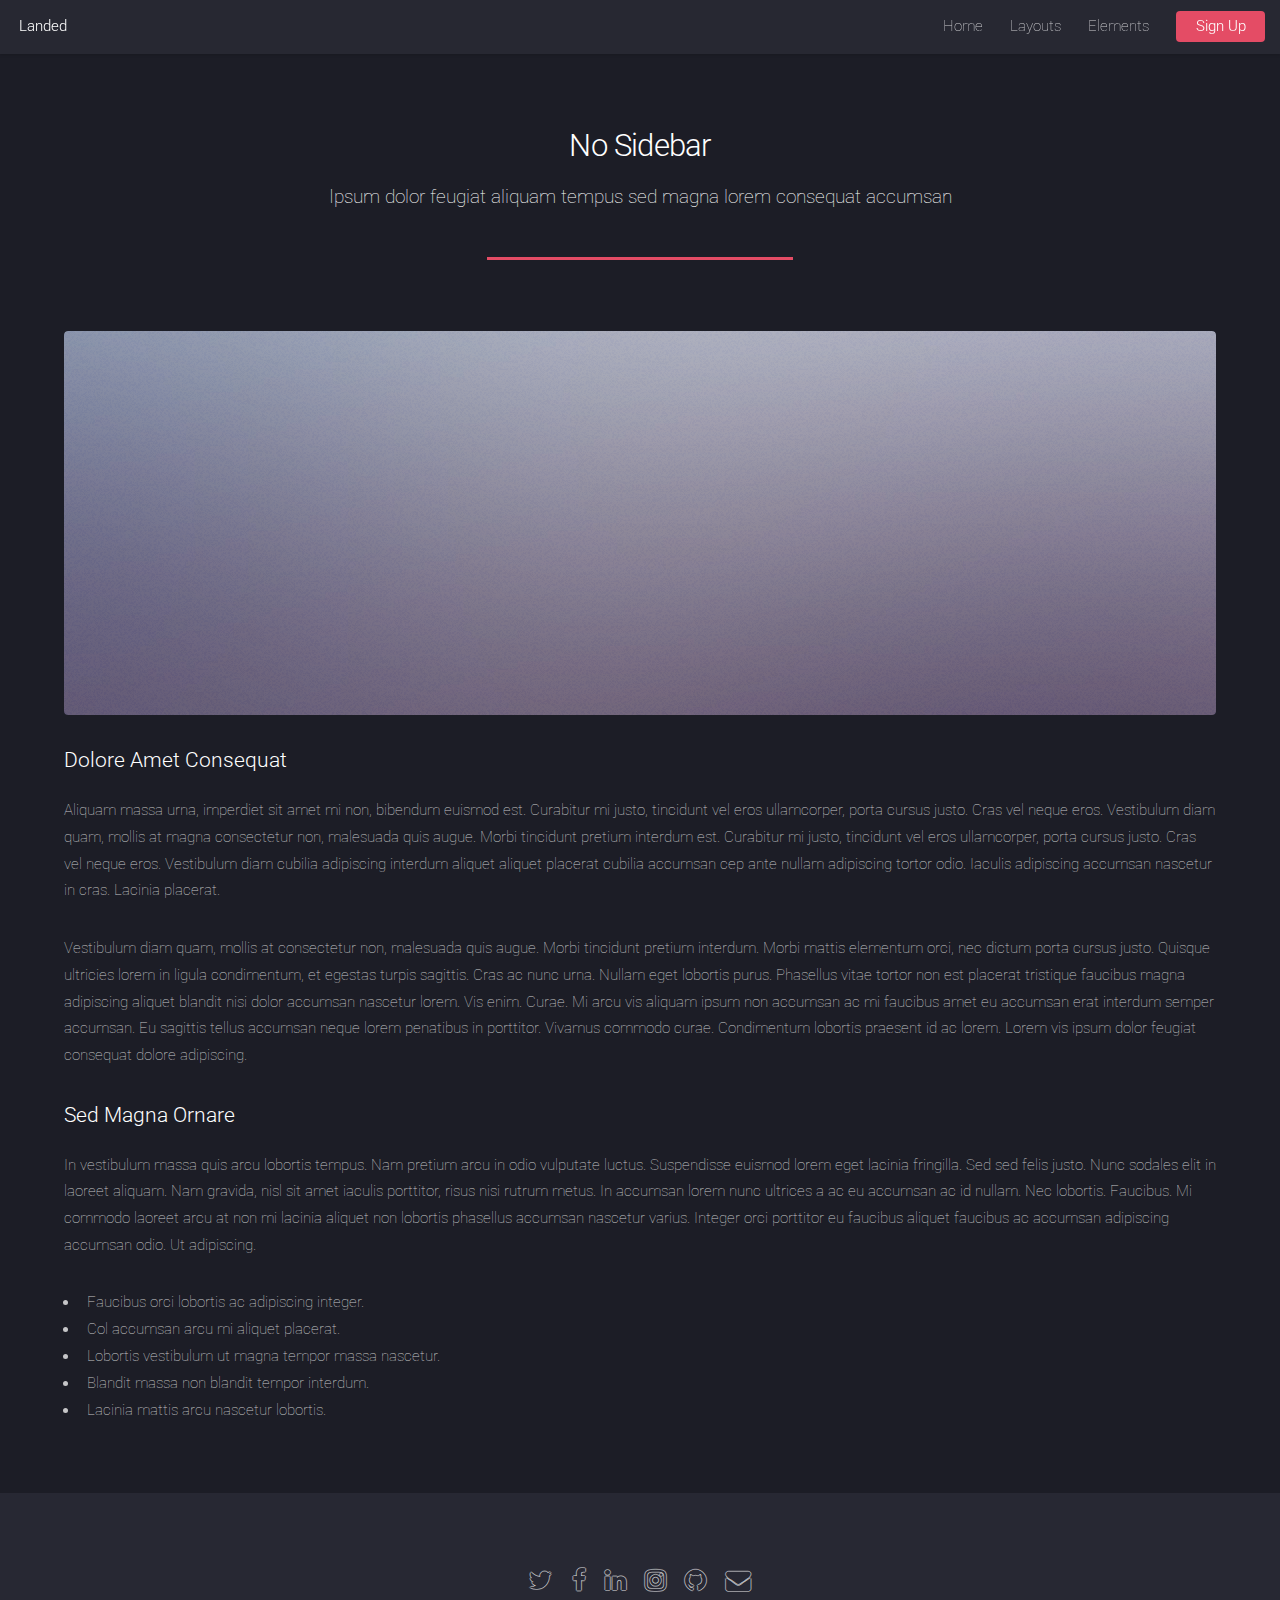
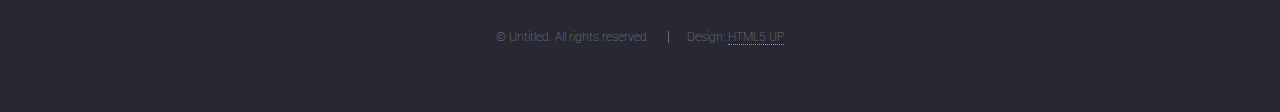
<file: 海纳百川 V1.0/海纳百川 WebUI/no-sidebar.html>
<!DOCTYPE HTML>
<!--
	Landed by HTML5 UP
	html5up.net | @ajlkn
	Free for personal and commercial use under the CCA 3.0 license (html5up.net/license)
-->
<html>
	<head>
		<title>No Sidebar - Landed by HTML5 UP</title>
		<meta charset="utf-8" />
		<meta name="viewport" content="width=device-width, initial-scale=1" />
		<!--[if lte IE 8]><script src="assets/js/ie/html5shiv.js"></script><![endif]-->
		<link rel="stylesheet" href="assets/css/main.css" />
		<!--[if lte IE 9]><link rel="stylesheet" href="assets/css/ie9.css" /><![endif]-->
		<!--[if lte IE 8]><link rel="stylesheet" href="assets/css/ie8.css" /><![endif]-->
	</head>
	<body>
		<div id="page-wrapper">

			<!-- Header -->
				<header id="header">
					<h1 id="logo"><a href="index.html">Landed</a></h1>
					<nav id="nav">
						<ul>
							<li><a href="index.html">Home</a></li>
							<li>
								<a href="#">Layouts</a>
								<ul>
									<li><a href="left-sidebar.html">Left Sidebar</a></li>
									<li><a href="right-sidebar.html">Right Sidebar</a></li>
									<li><a href="no-sidebar.html">No Sidebar</a></li>
									<li>
										<a href="#">Submenu</a>
										<ul>
											<li><a href="#">Option 1</a></li>
											<li><a href="#">Option 2</a></li>
											<li><a href="#">Option 3</a></li>
											<li><a href="#">Option 4</a></li>
										</ul>
									</li>
								</ul>
							</li>
							<li><a href="elements.html">Elements</a></li>
							<li><a href="#" class="button special">Sign Up</a></li>
						</ul>
					</nav>
				</header>

			<!-- Main -->
				<div id="main" class="wrapper style1">
					<div class="container">
						<header class="major">
							<h2>No Sidebar</h2>
							<p>Ipsum dolor feugiat aliquam tempus sed magna lorem consequat accumsan</p>
						</header>

						<!-- Content -->
							<section id="content">
								<a href="#" class="image fit"><img src="images/pic07.jpg" alt="" /></a>
								<h3>Dolore Amet Consequat</h3>
								<p>Aliquam massa urna, imperdiet sit amet mi non, bibendum euismod est. Curabitur mi justo, tincidunt vel eros ullamcorper, porta cursus justo. Cras vel neque eros. Vestibulum diam quam, mollis at magna consectetur non, malesuada quis augue. Morbi tincidunt pretium interdum est. Curabitur mi justo, tincidunt vel eros ullamcorper, porta cursus justo. Cras vel neque eros. Vestibulum diam cubilia adipiscing interdum aliquet aliquet placerat cubilia accumsan cep ante nullam adipiscing tortor odio. Iaculis adipiscing accumsan nascetur in cras. Lacinia placerat.</p>
								<p>Vestibulum diam quam, mollis at consectetur non, malesuada quis augue. Morbi tincidunt pretium interdum. Morbi mattis elementum orci, nec dictum porta cursus justo. Quisque ultricies lorem in ligula condimentum, et egestas turpis sagittis. Cras ac nunc urna. Nullam eget lobortis purus. Phasellus vitae tortor non est placerat tristique faucibus magna adipiscing aliquet blandit nisi dolor accumsan nascetur lorem. Vis enim. Curae. Mi arcu vis aliquam ipsum non accumsan ac mi faucibus amet eu accumsan erat interdum semper accumsan. Eu sagittis tellus accumsan neque lorem penatibus in porttitor. Vivamus commodo curae. Condimentum lobortis praesent id ac lorem. Lorem vis ipsum dolor feugiat consequat dolore adipiscing.</p>
								<h3>Sed Magna Ornare</h3>
								<p>In vestibulum massa quis arcu lobortis tempus. Nam pretium arcu in odio vulputate luctus. Suspendisse euismod lorem eget lacinia fringilla. Sed sed felis justo. Nunc sodales elit in laoreet aliquam. Nam gravida, nisl sit amet iaculis porttitor, risus nisi rutrum metus. In accumsan lorem nunc ultrices a ac eu accumsan ac id nullam. Nec lobortis. Faucibus. Mi commodo laoreet arcu at non mi lacinia aliquet non lobortis phasellus accumsan nascetur varius. Integer orci porttitor eu faucibus aliquet faucibus ac accumsan adipiscing accumsan odio. Ut adipiscing.</p>
								<ul>
									<li>Faucibus orci lobortis ac adipiscing integer.</li>
									<li>Col accumsan arcu mi aliquet placerat.</li>
									<li>Lobortis vestibulum ut magna tempor massa nascetur.</li>
									<li>Blandit massa non blandit tempor interdum.</li>
									<li>Lacinia mattis arcu nascetur lobortis.</li>
								</ul>
							</section>

					</div>
				</div>

			<!-- Footer -->
				<footer id="footer">
					<ul class="icons">
						<li><a href="#" class="icon alt fa-twitter"><span class="label">Twitter</span></a></li>
						<li><a href="#" class="icon alt fa-facebook"><span class="label">Facebook</span></a></li>
						<li><a href="#" class="icon alt fa-linkedin"><span class="label">LinkedIn</span></a></li>
						<li><a href="#" class="icon alt fa-instagram"><span class="label">Instagram</span></a></li>
						<li><a href="#" class="icon alt fa-github"><span class="label">GitHub</span></a></li>
						<li><a href="#" class="icon alt fa-envelope"><span class="label">Email</span></a></li>
					</ul>
					<ul class="copyright">
						<li>&copy; Untitled. All rights reserved.</li><li>Design: <a href="http://html5up.net">HTML5 UP</a></li>
					</ul>
				</footer>

		</div>

		<!-- Scripts -->
			<script src="assets/js/jquery.min.js"></script>
			<script src="assets/js/jquery.scrolly.min.js"></script>
			<script src="assets/js/jquery.dropotron.min.js"></script>
			<script src="assets/js/jquery.scrollex.min.js"></script>
			<script src="assets/js/skel.min.js"></script>
			<script src="assets/js/util.js"></script>
			<!--[if lte IE 8]><script src="assets/js/ie/respond.min.js"></script><![endif]-->
			<script src="assets/js/main.js"></script>

	</body>
</html>
</file>
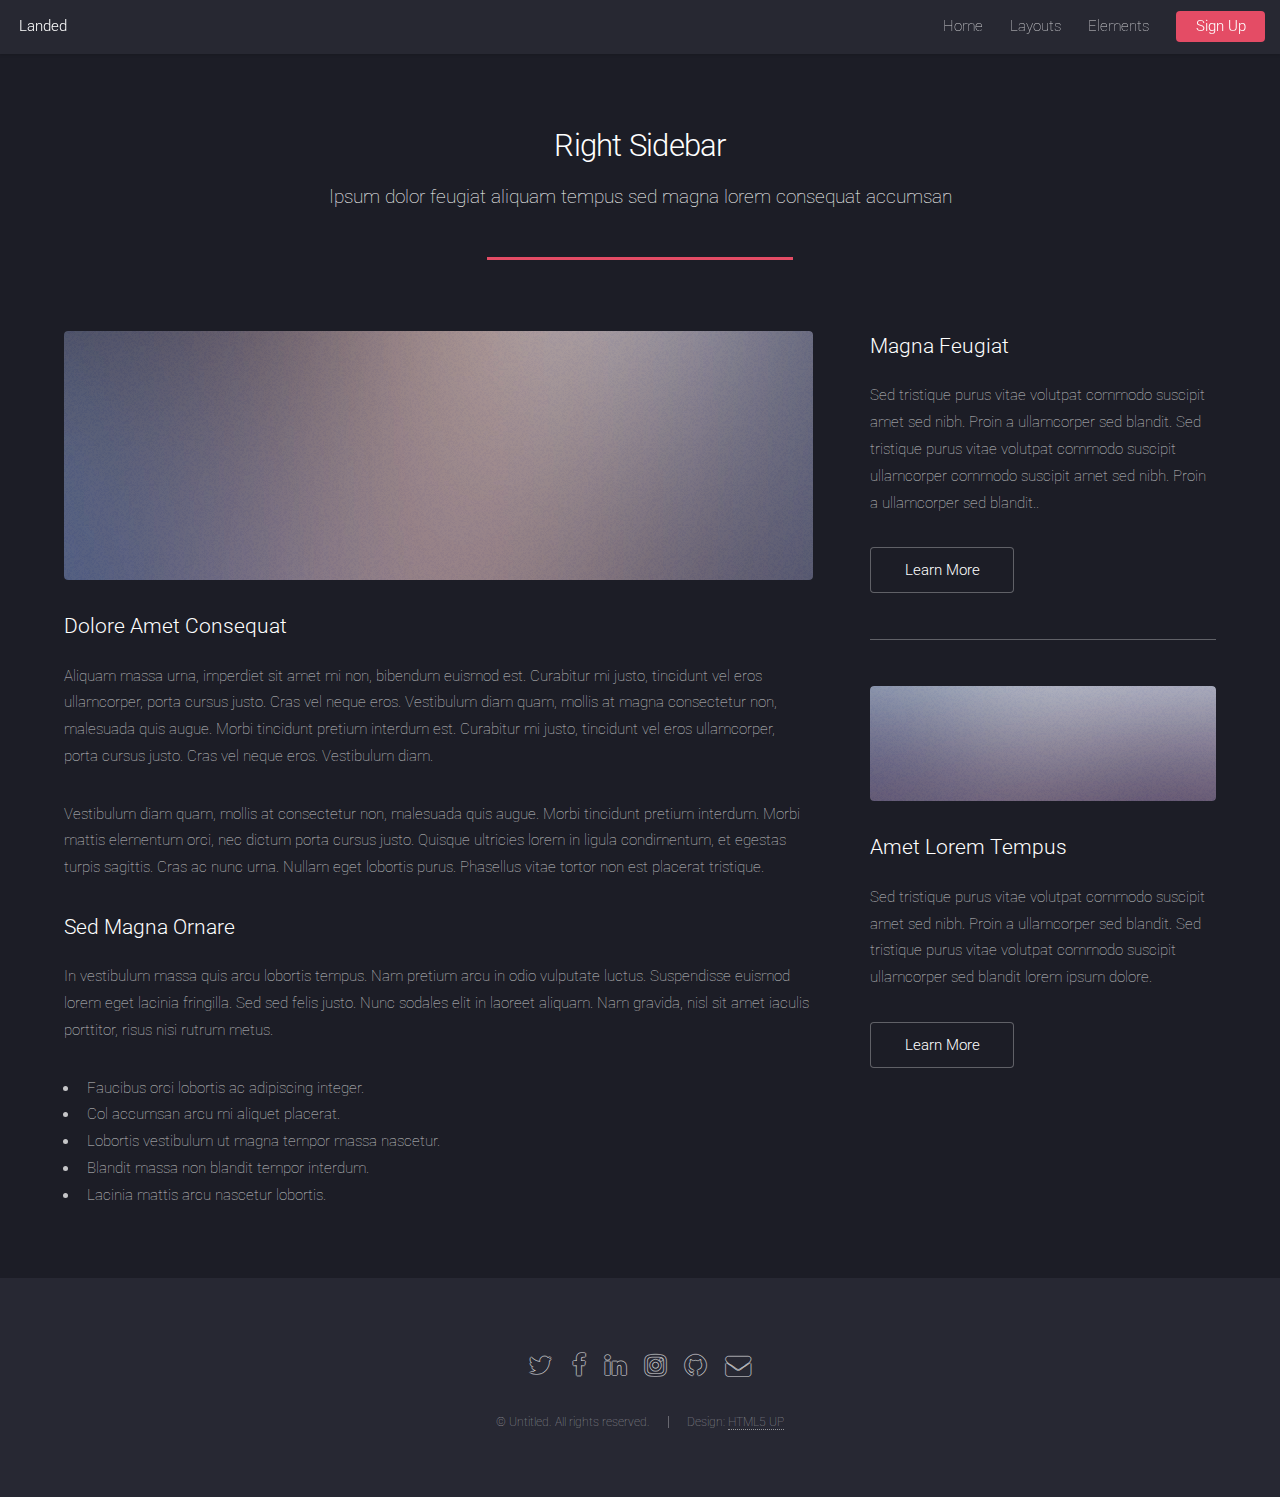
<file: 海纳百川 V1.0/海纳百川 WebUI/right-sidebar.html>
<!DOCTYPE HTML>
<!--
	Landed by HTML5 UP
	html5up.net | @ajlkn
	Free for personal and commercial use under the CCA 3.0 license (html5up.net/license)
-->
<html>
	<head>
		<title>Right Sidebar - Landed by HTML5 UP</title>
		<meta charset="utf-8" />
		<meta name="viewport" content="width=device-width, initial-scale=1" />
		<!--[if lte IE 8]><script src="assets/js/ie/html5shiv.js"></script><![endif]-->
		<link rel="stylesheet" href="assets/css/main.css" />
		<!--[if lte IE 9]><link rel="stylesheet" href="assets/css/ie9.css" /><![endif]-->
		<!--[if lte IE 8]><link rel="stylesheet" href="assets/css/ie8.css" /><![endif]-->
	</head>
	<body>
		<div id="page-wrapper">

			<!-- Header -->
				<header id="header">
					<h1 id="logo"><a href="index.html">Landed</a></h1>
					<nav id="nav">
						<ul>
							<li><a href="index.html">Home</a></li>
							<li>
								<a href="#">Layouts</a>
								<ul>
									<li><a href="left-sidebar.html">Left Sidebar</a></li>
									<li><a href="right-sidebar.html">Right Sidebar</a></li>
									<li><a href="no-sidebar.html">No Sidebar</a></li>
									<li>
										<a href="#">Submenu</a>
										<ul>
											<li><a href="#">Option 1</a></li>
											<li><a href="#">Option 2</a></li>
											<li><a href="#">Option 3</a></li>
											<li><a href="#">Option 4</a></li>
										</ul>
									</li>
								</ul>
							</li>
							<li><a href="elements.html">Elements</a></li>
							<li><a href="#" class="button special">Sign Up</a></li>
						</ul>
					</nav>
				</header>

			<!-- Main -->
				<div id="main" class="wrapper style1">
					<div class="container">
						<header class="major">
							<h2>Right Sidebar</h2>
							<p>Ipsum dolor feugiat aliquam tempus sed magna lorem consequat accumsan</p>
						</header>
						<div class="row 150%">
							<div class="8u 12u$(medium)">

								<!-- Content -->
									<section id="content">
										<a href="#" class="image fit"><img src="images/pic06.jpg" alt="" /></a>
										<h3>Dolore Amet Consequat</h3>
										<p>Aliquam massa urna, imperdiet sit amet mi non, bibendum euismod est. Curabitur mi justo, tincidunt vel eros ullamcorper, porta cursus justo. Cras vel neque eros. Vestibulum diam quam, mollis at magna consectetur non, malesuada quis augue. Morbi tincidunt pretium interdum est. Curabitur mi justo, tincidunt vel eros ullamcorper, porta cursus justo. Cras vel neque eros. Vestibulum diam.</p>
										<p>Vestibulum diam quam, mollis at consectetur non, malesuada quis augue. Morbi tincidunt pretium interdum. Morbi mattis elementum orci, nec dictum porta cursus justo. Quisque ultricies lorem in ligula condimentum, et egestas turpis sagittis. Cras ac nunc urna. Nullam eget lobortis purus. Phasellus vitae tortor non est placerat tristique.</p>
										<h3>Sed Magna Ornare</h3>
										<p>In vestibulum massa quis arcu lobortis tempus. Nam pretium arcu in odio vulputate luctus. Suspendisse euismod lorem eget lacinia fringilla. Sed sed felis justo. Nunc sodales elit in laoreet aliquam. Nam gravida, nisl sit amet iaculis porttitor, risus nisi rutrum metus.</p>
										<ul>
											<li>Faucibus orci lobortis ac adipiscing integer.</li>
											<li>Col accumsan arcu mi aliquet placerat.</li>
											<li>Lobortis vestibulum ut magna tempor massa nascetur.</li>
											<li>Blandit massa non blandit tempor interdum.</li>
											<li>Lacinia mattis arcu nascetur lobortis.</li>
										</ul>
									</section>

							</div>
							<div class="4u$ 12u$(medium)">

								<!-- Sidebar -->
									<section id="sidebar">
										<section>
											<h3>Magna Feugiat</h3>
											<p>Sed tristique purus vitae volutpat commodo suscipit amet sed nibh. Proin a ullamcorper sed blandit. Sed tristique purus vitae volutpat commodo suscipit ullamcorper commodo suscipit amet sed nibh. Proin a ullamcorper sed blandit..</p>
											<footer>
												<ul class="actions">
													<li><a href="#" class="button">Learn More</a></li>
												</ul>
											</footer>
										</section>
										<hr />
										<section>
											<a href="#" class="image fit"><img src="images/pic07.jpg" alt="" /></a>
											<h3>Amet Lorem Tempus</h3>
											<p>Sed tristique purus vitae volutpat commodo suscipit amet sed nibh. Proin a ullamcorper sed blandit. Sed tristique purus vitae volutpat commodo suscipit ullamcorper sed blandit lorem ipsum dolore.</p>
											<footer>
												<ul class="actions">
													<li><a href="#" class="button">Learn More</a></li>
												</ul>
											</footer>
										</section>
									</section>

							</div>
						</div>
					</div>
				</div>

			<!-- Footer -->
				<footer id="footer">
					<ul class="icons">
						<li><a href="#" class="icon alt fa-twitter"><span class="label">Twitter</span></a></li>
						<li><a href="#" class="icon alt fa-facebook"><span class="label">Facebook</span></a></li>
						<li><a href="#" class="icon alt fa-linkedin"><span class="label">LinkedIn</span></a></li>
						<li><a href="#" class="icon alt fa-instagram"><span class="label">Instagram</span></a></li>
						<li><a href="#" class="icon alt fa-github"><span class="label">GitHub</span></a></li>
						<li><a href="#" class="icon alt fa-envelope"><span class="label">Email</span></a></li>
					</ul>
					<ul class="copyright">
						<li>&copy; Untitled. All rights reserved.</li><li>Design: <a href="http://html5up.net">HTML5 UP</a></li>
					</ul>
				</footer>

		</div>

		<!-- Scripts -->
			<script src="assets/js/jquery.min.js"></script>
			<script src="assets/js/jquery.scrolly.min.js"></script>
			<script src="assets/js/jquery.dropotron.min.js"></script>
			<script src="assets/js/jquery.scrollex.min.js"></script>
			<script src="assets/js/skel.min.js"></script>
			<script src="assets/js/util.js"></script>
			<!--[if lte IE 8]><script src="assets/js/ie/respond.min.js"></script><![endif]-->
			<script src="assets/js/main.js"></script>

	</body>
</html>
</file>
<file: 海纳百川 V1.0/海纳百川 WebUI/assets/css/ie9.css>
/*
	Landed by HTML5 UP
	html5up.net | @ajlkn
	Free for personal and commercial use under the CCA 3.0 license (html5up.net/license)
*/

/* Loader */

	body.landing:before, body.landing:after {
		display: none !important;
	}

/* Icon */

	.icon.alt {
		color: inherit !important;
	}

	.icon.major.alt:before {
		color: #ffffff !important;
	}

/* Banner */

	#banner:after {
		background-color: rgba(23, 24, 32, 0.95);
	}

/* Footer */

	#footer .icons .icon.alt:before {
		color: #ffffff !important;
	}
</file>
<file: 海纳百川 V1.0/海纳百川 WebUI/assets/css/ie8.css>
/*
	Landed by HTML5 UP
	html5up.net | @ajlkn
	Free for personal and commercial use under the CCA 3.0 license (html5up.net/license)
*/

/* Basic */

	body {
		color: #ffffff;
	}

	body, html, #page-wrapper {
		height: 100%;
	}

	blockquote {
		border-left: solid 4px #606067;
	}

	code {
		background: #32333b;
	}

	hr {
		border-bottom: solid 1px #606067;
	}

/* Icon */

	.icon.major {
		-ms-behavior: url("assets/js/ie/PIE.htc");
	}

/* Image */

	.image {
		position: relative;
		-ms-behavior: url("assets/js/ie/PIE.htc");
	}

		.image:before {
			display: none;
		}

		.image img {
			position: relative;
			-ms-behavior: url("assets/js/ie/PIE.htc");
		}

/* Form */

	input[type="text"],
	input[type="password"],
	input[type="email"],
	select,
	textarea {
		position: relative;
		-ms-behavior: url("assets/js/ie/PIE.htc");
	}

		input[type="text"]:focus,
		input[type="password"]:focus,
		input[type="email"]:focus,
		select:focus,
		textarea:focus {
			-ms-behavior: url("assets/js/ie/PIE.htc");
		}

	input[type="text"],
	input[type="password"],
	input[type="email"] {
		line-height: 3em;
	}

	input[type="checkbox"],
	input[type="radio"] {
		font-size: 3em;
	}

		input[type="checkbox"] + label:before,
		input[type="radio"] + label:before {
			display: none;
		}

/* Table */

	table tbody tr {
		border: solid 1px #606067;
	}

	table thead {
		border-bottom: solid 1px #606067;
	}

	table tfoot {
		border-top: solid 1px #606067;
	}

	table.alt tbody tr td {
		border: solid 1px #606067;
	}

/* Button */

	input[type="submit"],
	input[type="reset"],
	input[type="button"],
	.button {
		border: solid 1px #ffffff !important;
	}

		input[type="submit"].special,
		input[type="reset"].special,
		input[type="button"].special,
		.button.special {
			border: 0 !important;
		}

/* Goto Next */

	.goto-next {
		display: none;
	}

/* Spotlight */

	.spotlight {
		height: 100%;
	}

		.spotlight .content {
			background: #272833;
		}

/* Wrapper */

	.wrapper.style2 input[type="text"]:focus,
	.wrapper.style2 input[type="password"]:focus,
	.wrapper.style2 input[type="email"]:focus,
	.wrapper.style2 select:focus,
	.wrapper.style2 textarea:focus {
		border-color: #ffffff;
	}

	.wrapper.style2 input[type="submit"].special:hover, .wrapper.style2 input[type="submit"].special:active,
	.wrapper.style2 input[type="reset"].special:hover,
	.wrapper.style2 input[type="reset"].special:active,
	.wrapper.style2 input[type="button"].special:hover,
	.wrapper.style2 input[type="button"].special:active,
	.wrapper.style2 .button.special:hover,
	.wrapper.style2 .button.special:active {
		color: #e44c65 !important;
	}

/* Dropotron */

	.dropotron {
		background: #272833;
		box-shadow: none !important;
		-ms-behavior: url("assets/js/ie/PIE.htc");
	}

		.dropotron > li a, .dropotron > li span {
			color: #ffffff !important;
		}

		.dropotron.level-0 {
			margin-top: 0;
		}

			.dropotron.level-0:before {
				display: none;
			}

/* Header */

	#header {
		background: #272833;
	}

/* Banner */

	#banner {
		height: 100%;
	}

		#banner:before {
			height: 100%;
		}

		#banner:after {
			background-image: url("images/ie/banner-overlay.png");
		}
</file>
<file: 海纳百川 V1.0/海纳百川 WebUI/assets/css/main.css>
@import url("font-awesome.min.css");
@import url("http://fonts.googleapis.com/css?family=Roboto:100,300,100italic,300italic");

/*
	Landed by HTML5 UP
	html5up.net | @ajlkn
	Free for personal and commercial use under the CCA 3.0 license (html5up.net/license)
*/

/* Reset */

	html, body, div, span, applet, object, iframe, h1, h2, h3, h4, h5, h6, p, blockquote, pre, a, abbr, acronym, address, big, cite, code, del, dfn, em, img, ins, kbd, q, s, samp, small, strike, strong, sub, sup, tt, var, b, u, i, center, dl, dt, dd, ol, ul, li, fieldset, form, label, legend, table, caption, tbody, tfoot, thead, tr, th, td, article, aside, canvas, details, embed, figure, figcaption, footer, header, hgroup, menu, nav, output, ruby, section, summary, time, mark, audio, video {
		margin: 0;
		padding: 0;
		border: 0;
		font-size: 100%;
		font: inherit;
		vertical-align: baseline;
	}

	article, aside, details, figcaption, figure, footer, header, hgroup, menu, nav, section {
		display: block;
	}

	body {
		line-height: 1;
	}

	ol, ul {
		list-style: none;
	}

	blockquote, q {
		quotes: none;
	}

	blockquote:before, blockquote:after, q:before, q:after {
		content: '';
		content: none;
	}

	table {
		border-collapse: collapse;
		border-spacing: 0;
	}

	body {
		-webkit-text-size-adjust: none;
	}

/* Box Model */

	*, *:before, *:after {
		-moz-box-sizing: border-box;
		-webkit-box-sizing: border-box;
		box-sizing: border-box;
	}

/* Containers */

	.container {
		margin-left: auto;
		margin-right: auto;
	}

	.container.\31 25\25 {
		width: 100%;
		max-width: 87.5em;
		min-width: 70em;
	}

	.container.\37 5\25 {
		width: 52.5em;
	}

	.container.\35 0\25 {
		width: 35em;
	}

	.container.\32 5\25 {
		width: 17.5em;
	}

	.container {
		width: 70em;
	}

	@media screen and (max-width: 1680px) {

		.container.\31 25\25 {
			width: 100%;
			max-width: 87.5em;
			min-width: 70em;
		}

		.container.\37 5\25 {
			width: 52.5em;
		}

		.container.\35 0\25 {
			width: 35em;
		}

		.container.\32 5\25 {
			width: 17.5em;
		}

		.container {
			width: 70em;
		}

	}

	@media screen and (max-width: 1280px) {

		.container.\31 25\25 {
			width: 100%;
			max-width: 112.5%;
			min-width: 90%;
		}

		.container.\37 5\25 {
			width: 67.5%;
		}

		.container.\35 0\25 {
			width: 45%;
		}

		.container.\32 5\25 {
			width: 22.5%;
		}

		.container {
			width: 90%;
		}

	}

	@media screen and (max-width: 980px) {

		.container.\31 25\25 {
			width: 100%;
			max-width: 125%;
			min-width: 100%;
		}

		.container.\37 5\25 {
			width: 75%;
		}

		.container.\35 0\25 {
			width: 50%;
		}

		.container.\32 5\25 {
			width: 25%;
		}

		.container {
			width: 100% !important;
		}

	}

	@media screen and (max-width: 736px) {

		.container.\31 25\25 {
			width: 100%;
			max-width: 125%;
			min-width: 100%;
		}

		.container.\37 5\25 {
			width: 75%;
		}

		.container.\35 0\25 {
			width: 50%;
		}

		.container.\32 5\25 {
			width: 25%;
		}

		.container {
			width: 100% !important;
		}

	}

	@media screen and (max-width: 480px) {

		.container.\31 25\25 {
			width: 100%;
			max-width: 125%;
			min-width: 100%;
		}

		.container.\37 5\25 {
			width: 75%;
		}

		.container.\35 0\25 {
			width: 50%;
		}

		.container.\32 5\25 {
			width: 25%;
		}

		.container {
			width: 100% !important;
		}

	}

/* Grid */

	.row {
		border-bottom: solid 1px transparent;
		-moz-box-sizing: border-box;
		-webkit-box-sizing: border-box;
		box-sizing: border-box;
	}

	.row > * {
		float: left;
		-moz-box-sizing: border-box;
		-webkit-box-sizing: border-box;
		box-sizing: border-box;
	}

	.row:after, .row:before {
		content: '';
		display: block;
		clear: both;
		height: 0;
	}

	.row.uniform > * > :first-child {
		margin-top: 0;
	}

	.row.uniform > * > :last-child {
		margin-bottom: 0;
	}

	.row.\30 \25 > * {
		padding: 0 0 0 0em;
	}

	.row.\30 \25 {
		margin: 0 0 -1px 0em;
	}

	.row.uniform.\30 \25 > * {
		padding: 0em 0 0 0em;
	}

	.row.uniform.\30 \25 {
		margin: 0em 0 -1px 0em;
	}

	.row > * {
		padding: 0 0 0 2.5em;
	}

	.row {
		margin: 0 0 -1px -2.5em;
	}

	.row.uniform > * {
		padding: 2.5em 0 0 2.5em;
	}

	.row.uniform {
		margin: -2.5em 0 -1px -2.5em;
	}

	.row.\32 00\25 > * {
		padding: 0 0 0 5em;
	}

	.row.\32 00\25 {
		margin: 0 0 -1px -5em;
	}

	.row.uniform.\32 00\25 > * {
		padding: 5em 0 0 5em;
	}

	.row.uniform.\32 00\25 {
		margin: -5em 0 -1px -5em;
	}

	.row.\31 50\25 > * {
		padding: 0 0 0 3.75em;
	}

	.row.\31 50\25 {
		margin: 0 0 -1px -3.75em;
	}

	.row.uniform.\31 50\25 > * {
		padding: 3.75em 0 0 3.75em;
	}

	.row.uniform.\31 50\25 {
		margin: -3.75em 0 -1px -3.75em;
	}

	.row.\35 0\25 > * {
		padding: 0 0 0 1.25em;
	}

	.row.\35 0\25 {
		margin: 0 0 -1px -1.25em;
	}

	.row.uniform.\35 0\25 > * {
		padding: 1.25em 0 0 1.25em;
	}

	.row.uniform.\35 0\25 {
		margin: -1.25em 0 -1px -1.25em;
	}

	.row.\32 5\25 > * {
		padding: 0 0 0 0.625em;
	}

	.row.\32 5\25 {
		margin: 0 0 -1px -0.625em;
	}

	.row.uniform.\32 5\25 > * {
		padding: 0.625em 0 0 0.625em;
	}

	.row.uniform.\32 5\25 {
		margin: -0.625em 0 -1px -0.625em;
	}

	.\31 2u, .\31 2u\24 {
		width: 100%;
		clear: none;
		margin-left: 0;
	}

	.\31 1u, .\31 1u\24 {
		width: 91.6666666667%;
		clear: none;
		margin-left: 0;
	}

	.\31 0u, .\31 0u\24 {
		width: 83.3333333333%;
		clear: none;
		margin-left: 0;
	}

	.\39 u, .\39 u\24 {
		width: 75%;
		clear: none;
		margin-left: 0;
	}

	.\38 u, .\38 u\24 {
		width: 66.6666666667%;
		clear: none;
		margin-left: 0;
	}

	.\37 u, .\37 u\24 {
		width: 58.3333333333%;
		clear: none;
		margin-left: 0;
	}

	.\36 u, .\36 u\24 {
		width: 50%;
		clear: none;
		margin-left: 0;
	}

	.\35 u, .\35 u\24 {
		width: 41.6666666667%;
		clear: none;
		margin-left: 0;
	}

	.\34 u, .\34 u\24 {
		width: 33.3333333333%;
		clear: none;
		margin-left: 0;
	}

	.\33 u, .\33 u\24 {
		width: 25%;
		clear: none;
		margin-left: 0;
	}

	.\32 u, .\32 u\24 {
		width: 16.6666666667%;
		clear: none;
		margin-left: 0;
	}

	.\31 u, .\31 u\24 {
		width: 8.3333333333%;
		clear: none;
		margin-left: 0;
	}

	.\31 2u\24 + *,
	.\31 1u\24 + *,
	.\31 0u\24 + *,
	.\39 u\24 + *,
	.\38 u\24 + *,
	.\37 u\24 + *,
	.\36 u\24 + *,
	.\35 u\24 + *,
	.\34 u\24 + *,
	.\33 u\24 + *,
	.\32 u\24 + *,
	.\31 u\24 + * {
		clear: left;
	}

	.\-11u {
		margin-left: 91.66667%;
	}

	.\-10u {
		margin-left: 83.33333%;
	}

	.\-9u {
		margin-left: 75%;
	}

	.\-8u {
		margin-left: 66.66667%;
	}

	.\-7u {
		margin-left: 58.33333%;
	}

	.\-6u {
		margin-left: 50%;
	}

	.\-5u {
		margin-left: 41.66667%;
	}

	.\-4u {
		margin-left: 33.33333%;
	}

	.\-3u {
		margin-left: 25%;
	}

	.\-2u {
		margin-left: 16.66667%;
	}

	.\-1u {
		margin-left: 8.33333%;
	}

	@media screen and (max-width: 1680px) {

		.row > * {
			padding: 0 0 0 2.5em;
		}

		.row {
			margin: 0 0 -1px -2.5em;
		}

		.row.uniform > * {
			padding: 2.5em 0 0 2.5em;
		}

		.row.uniform {
			margin: -2.5em 0 -1px -2.5em;
		}

		.row.\32 00\25 > * {
			padding: 0 0 0 5em;
		}

		.row.\32 00\25 {
			margin: 0 0 -1px -5em;
		}

		.row.uniform.\32 00\25 > * {
			padding: 5em 0 0 5em;
		}

		.row.uniform.\32 00\25 {
			margin: -5em 0 -1px -5em;
		}

		.row.\31 50\25 > * {
			padding: 0 0 0 3.75em;
		}

		.row.\31 50\25 {
			margin: 0 0 -1px -3.75em;
		}

		.row.uniform.\31 50\25 > * {
			padding: 3.75em 0 0 3.75em;
		}

		.row.uniform.\31 50\25 {
			margin: -3.75em 0 -1px -3.75em;
		}

		.row.\35 0\25 > * {
			padding: 0 0 0 1.25em;
		}

		.row.\35 0\25 {
			margin: 0 0 -1px -1.25em;
		}

		.row.uniform.\35 0\25 > * {
			padding: 1.25em 0 0 1.25em;
		}

		.row.uniform.\35 0\25 {
			margin: -1.25em 0 -1px -1.25em;
		}

		.row.\32 5\25 > * {
			padding: 0 0 0 0.625em;
		}

		.row.\32 5\25 {
			margin: 0 0 -1px -0.625em;
		}

		.row.uniform.\32 5\25 > * {
			padding: 0.625em 0 0 0.625em;
		}

		.row.uniform.\32 5\25 {
			margin: -0.625em 0 -1px -0.625em;
		}

		.\31 2u\28xlarge\29, .\31 2u\24\28xlarge\29 {
			width: 100%;
			clear: none;
			margin-left: 0;
		}

		.\31 1u\28xlarge\29, .\31 1u\24\28xlarge\29 {
			width: 91.6666666667%;
			clear: none;
			margin-left: 0;
		}

		.\31 0u\28xlarge\29, .\31 0u\24\28xlarge\29 {
			width: 83.3333333333%;
			clear: none;
			margin-left: 0;
		}

		.\39 u\28xlarge\29, .\39 u\24\28xlarge\29 {
			width: 75%;
			clear: none;
			margin-left: 0;
		}

		.\38 u\28xlarge\29, .\38 u\24\28xlarge\29 {
			width: 66.6666666667%;
			clear: none;
			margin-left: 0;
		}

		.\37 u\28xlarge\29, .\37 u\24\28xlarge\29 {
			width: 58.3333333333%;
			clear: none;
			margin-left: 0;
		}

		.\36 u\28xlarge\29, .\36 u\24\28xlarge\29 {
			width: 50%;
			clear: none;
			margin-left: 0;
		}

		.\35 u\28xlarge\29, .\35 u\24\28xlarge\29 {
			width: 41.6666666667%;
			clear: none;
			margin-left: 0;
		}

		.\34 u\28xlarge\29, .\34 u\24\28xlarge\29 {
			width: 33.3333333333%;
			clear: none;
			margin-left: 0;
		}

		.\33 u\28xlarge\29, .\33 u\24\28xlarge\29 {
			width: 25%;
			clear: none;
			margin-left: 0;
		}

		.\32 u\28xlarge\29, .\32 u\24\28xlarge\29 {
			width: 16.6666666667%;
			clear: none;
			margin-left: 0;
		}

		.\31 u\28xlarge\29, .\31 u\24\28xlarge\29 {
			width: 8.3333333333%;
			clear: none;
			margin-left: 0;
		}

		.\31 2u\24\28xlarge\29 + *,
		.\31 1u\24\28xlarge\29 + *,
		.\31 0u\24\28xlarge\29 + *,
		.\39 u\24\28xlarge\29 + *,
		.\38 u\24\28xlarge\29 + *,
		.\37 u\24\28xlarge\29 + *,
		.\36 u\24\28xlarge\29 + *,
		.\35 u\24\28xlarge\29 + *,
		.\34 u\24\28xlarge\29 + *,
		.\33 u\24\28xlarge\29 + *,
		.\32 u\24\28xlarge\29 + *,
		.\31 u\24\28xlarge\29 + * {
			clear: left;
		}

		.\-11u\28xlarge\29 {
			margin-left: 91.66667%;
		}

		.\-10u\28xlarge\29 {
			margin-left: 83.33333%;
		}

		.\-9u\28xlarge\29 {
			margin-left: 75%;
		}

		.\-8u\28xlarge\29 {
			margin-left: 66.66667%;
		}

		.\-7u\28xlarge\29 {
			margin-left: 58.33333%;
		}

		.\-6u\28xlarge\29 {
			margin-left: 50%;
		}

		.\-5u\28xlarge\29 {
			margin-left: 41.66667%;
		}

		.\-4u\28xlarge\29 {
			margin-left: 33.33333%;
		}

		.\-3u\28xlarge\29 {
			margin-left: 25%;
		}

		.\-2u\28xlarge\29 {
			margin-left: 16.66667%;
		}

		.\-1u\28xlarge\29 {
			margin-left: 8.33333%;
		}

	}

	@media screen and (max-width: 1280px) {

		.row > * {
			padding: 0 0 0 2.5em;
		}

		.row {
			margin: 0 0 -1px -2.5em;
		}

		.row.uniform > * {
			padding: 2.5em 0 0 2.5em;
		}

		.row.uniform {
			margin: -2.5em 0 -1px -2.5em;
		}

		.row.\32 00\25 > * {
			padding: 0 0 0 5em;
		}

		.row.\32 00\25 {
			margin: 0 0 -1px -5em;
		}

		.row.uniform.\32 00\25 > * {
			padding: 5em 0 0 5em;
		}

		.row.uniform.\32 00\25 {
			margin: -5em 0 -1px -5em;
		}

		.row.\31 50\25 > * {
			padding: 0 0 0 3.75em;
		}

		.row.\31 50\25 {
			margin: 0 0 -1px -3.75em;
		}

		.row.uniform.\31 50\25 > * {
			padding: 3.75em 0 0 3.75em;
		}

		.row.uniform.\31 50\25 {
			margin: -3.75em 0 -1px -3.75em;
		}

		.row.\35 0\25 > * {
			padding: 0 0 0 1.25em;
		}

		.row.\35 0\25 {
			margin: 0 0 -1px -1.25em;
		}

		.row.uniform.\35 0\25 > * {
			padding: 1.25em 0 0 1.25em;
		}

		.row.uniform.\35 0\25 {
			margin: -1.25em 0 -1px -1.25em;
		}

		.row.\32 5\25 > * {
			padding: 0 0 0 0.625em;
		}

		.row.\32 5\25 {
			margin: 0 0 -1px -0.625em;
		}

		.row.uniform.\32 5\25 > * {
			padding: 0.625em 0 0 0.625em;
		}

		.row.uniform.\32 5\25 {
			margin: -0.625em 0 -1px -0.625em;
		}

		.\31 2u\28large\29, .\31 2u\24\28large\29 {
			width: 100%;
			clear: none;
			margin-left: 0;
		}

		.\31 1u\28large\29, .\31 1u\24\28large\29 {
			width: 91.6666666667%;
			clear: none;
			margin-left: 0;
		}

		.\31 0u\28large\29, .\31 0u\24\28large\29 {
			width: 83.3333333333%;
			clear: none;
			margin-left: 0;
		}

		.\39 u\28large\29, .\39 u\24\28large\29 {
			width: 75%;
			clear: none;
			margin-left: 0;
		}

		.\38 u\28large\29, .\38 u\24\28large\29 {
			width: 66.6666666667%;
			clear: none;
			margin-left: 0;
		}

		.\37 u\28large\29, .\37 u\24\28large\29 {
			width: 58.3333333333%;
			clear: none;
			margin-left: 0;
		}

		.\36 u\28large\29, .\36 u\24\28large\29 {
			width: 50%;
			clear: none;
			margin-left: 0;
		}

		.\35 u\28large\29, .\35 u\24\28large\29 {
			width: 41.6666666667%;
			clear: none;
			margin-left: 0;
		}

		.\34 u\28large\29, .\34 u\24\28large\29 {
			width: 33.3333333333%;
			clear: none;
			margin-left: 0;
		}

		.\33 u\28large\29, .\33 u\24\28large\29 {
			width: 25%;
			clear: none;
			margin-left: 0;
		}

		.\32 u\28large\29, .\32 u\24\28large\29 {
			width: 16.6666666667%;
			clear: none;
			margin-left: 0;
		}

		.\31 u\28large\29, .\31 u\24\28large\29 {
			width: 8.3333333333%;
			clear: none;
			margin-left: 0;
		}

		.\31 2u\24\28large\29 + *,
		.\31 1u\24\28large\29 + *,
		.\31 0u\24\28large\29 + *,
		.\39 u\24\28large\29 + *,
		.\38 u\24\28large\29 + *,
		.\37 u\24\28large\29 + *,
		.\36 u\24\28large\29 + *,
		.\35 u\24\28large\29 + *,
		.\34 u\24\28large\29 + *,
		.\33 u\24\28large\29 + *,
		.\32 u\24\28large\29 + *,
		.\31 u\24\28large\29 + * {
			clear: left;
		}

		.\-11u\28large\29 {
			margin-left: 91.66667%;
		}

		.\-10u\28large\29 {
			margin-left: 83.33333%;
		}

		.\-9u\28large\29 {
			margin-left: 75%;
		}

		.\-8u\28large\29 {
			margin-left: 66.66667%;
		}

		.\-7u\28large\29 {
			margin-left: 58.33333%;
		}

		.\-6u\28large\29 {
			margin-left: 50%;
		}

		.\-5u\28large\29 {
			margin-left: 41.66667%;
		}

		.\-4u\28large\29 {
			margin-left: 33.33333%;
		}

		.\-3u\28large\29 {
			margin-left: 25%;
		}

		.\-2u\28large\29 {
			margin-left: 16.66667%;
		}

		.\-1u\28large\29 {
			margin-left: 8.33333%;
		}

	}

	@media screen and (max-width: 980px) {

		.row > * {
			padding: 0 0 0 2.5em;
		}

		.row {
			margin: 0 0 -1px -2.5em;
		}

		.row.uniform > * {
			padding: 2.5em 0 0 2.5em;
		}

		.row.uniform {
			margin: -2.5em 0 -1px -2.5em;
		}

		.row.\32 00\25 > * {
			padding: 0 0 0 5em;
		}

		.row.\32 00\25 {
			margin: 0 0 -1px -5em;
		}

		.row.uniform.\32 00\25 > * {
			padding: 5em 0 0 5em;
		}

		.row.uniform.\32 00\25 {
			margin: -5em 0 -1px -5em;
		}

		.row.\31 50\25 > * {
			padding: 0 0 0 3.75em;
		}

		.row.\31 50\25 {
			margin: 0 0 -1px -3.75em;
		}

		.row.uniform.\31 50\25 > * {
			padding: 3.75em 0 0 3.75em;
		}

		.row.uniform.\31 50\25 {
			margin: -3.75em 0 -1px -3.75em;
		}

		.row.\35 0\25 > * {
			padding: 0 0 0 1.25em;
		}

		.row.\35 0\25 {
			margin: 0 0 -1px -1.25em;
		}

		.row.uniform.\35 0\25 > * {
			padding: 1.25em 0 0 1.25em;
		}

		.row.uniform.\35 0\25 {
			margin: -1.25em 0 -1px -1.25em;
		}

		.row.\32 5\25 > * {
			padding: 0 0 0 0.625em;
		}

		.row.\32 5\25 {
			margin: 0 0 -1px -0.625em;
		}

		.row.uniform.\32 5\25 > * {
			padding: 0.625em 0 0 0.625em;
		}

		.row.uniform.\32 5\25 {
			margin: -0.625em 0 -1px -0.625em;
		}

		.\31 2u\28medium\29, .\31 2u\24\28medium\29 {
			width: 100%;
			clear: none;
			margin-left: 0;
		}

		.\31 1u\28medium\29, .\31 1u\24\28medium\29 {
			width: 91.6666666667%;
			clear: none;
			margin-left: 0;
		}

		.\31 0u\28medium\29, .\31 0u\24\28medium\29 {
			width: 83.3333333333%;
			clear: none;
			margin-left: 0;
		}

		.\39 u\28medium\29, .\39 u\24\28medium\29 {
			width: 75%;
			clear: none;
			margin-left: 0;
		}

		.\38 u\28medium\29, .\38 u\24\28medium\29 {
			width: 66.6666666667%;
			clear: none;
			margin-left: 0;
		}

		.\37 u\28medium\29, .\37 u\24\28medium\29 {
			width: 58.3333333333%;
			clear: none;
			margin-left: 0;
		}

		.\36 u\28medium\29, .\36 u\24\28medium\29 {
			width: 50%;
			clear: none;
			margin-left: 0;
		}

		.\35 u\28medium\29, .\35 u\24\28medium\29 {
			width: 41.6666666667%;
			clear: none;
			margin-left: 0;
		}

		.\34 u\28medium\29, .\34 u\24\28medium\29 {
			width: 33.3333333333%;
			clear: none;
			margin-left: 0;
		}

		.\33 u\28medium\29, .\33 u\24\28medium\29 {
			width: 25%;
			clear: none;
			margin-left: 0;
		}

		.\32 u\28medium\29, .\32 u\24\28medium\29 {
			width: 16.6666666667%;
			clear: none;
			margin-left: 0;
		}

		.\31 u\28medium\29, .\31 u\24\28medium\29 {
			width: 8.3333333333%;
			clear: none;
			margin-left: 0;
		}

		.\31 2u\24\28medium\29 + *,
		.\31 1u\24\28medium\29 + *,
		.\31 0u\24\28medium\29 + *,
		.\39 u\24\28medium\29 + *,
		.\38 u\24\28medium\29 + *,
		.\37 u\24\28medium\29 + *,
		.\36 u\24\28medium\29 + *,
		.\35 u\24\28medium\29 + *,
		.\34 u\24\28medium\29 + *,
		.\33 u\24\28medium\29 + *,
		.\32 u\24\28medium\29 + *,
		.\31 u\24\28medium\29 + * {
			clear: left;
		}

		.\-11u\28medium\29 {
			margin-left: 91.66667%;
		}

		.\-10u\28medium\29 {
			margin-left: 83.33333%;
		}

		.\-9u\28medium\29 {
			margin-left: 75%;
		}

		.\-8u\28medium\29 {
			margin-left: 66.66667%;
		}

		.\-7u\28medium\29 {
			margin-left: 58.33333%;
		}

		.\-6u\28medium\29 {
			margin-left: 50%;
		}

		.\-5u\28medium\29 {
			margin-left: 41.66667%;
		}

		.\-4u\28medium\29 {
			margin-left: 33.33333%;
		}

		.\-3u\28medium\29 {
			margin-left: 25%;
		}

		.\-2u\28medium\29 {
			margin-left: 16.66667%;
		}

		.\-1u\28medium\29 {
			margin-left: 8.33333%;
		}

	}

	@media screen and (max-width: 736px) {

		.row > * {
			padding: 0 0 0 2.5em;
		}

		.row {
			margin: 0 0 -1px -2.5em;
		}

		.row.uniform > * {
			padding: 2.5em 0 0 2.5em;
		}

		.row.uniform {
			margin: -2.5em 0 -1px -2.5em;
		}

		.row.\32 00\25 > * {
			padding: 0 0 0 5em;
		}

		.row.\32 00\25 {
			margin: 0 0 -1px -5em;
		}

		.row.uniform.\32 00\25 > * {
			padding: 5em 0 0 5em;
		}

		.row.uniform.\32 00\25 {
			margin: -5em 0 -1px -5em;
		}

		.row.\31 50\25 > * {
			padding: 0 0 0 3.75em;
		}

		.row.\31 50\25 {
			margin: 0 0 -1px -3.75em;
		}

		.row.uniform.\31 50\25 > * {
			padding: 3.75em 0 0 3.75em;
		}

		.row.uniform.\31 50\25 {
			margin: -3.75em 0 -1px -3.75em;
		}

		.row.\35 0\25 > * {
			padding: 0 0 0 1.25em;
		}

		.row.\35 0\25 {
			margin: 0 0 -1px -1.25em;
		}

		.row.uniform.\35 0\25 > * {
			padding: 1.25em 0 0 1.25em;
		}

		.row.uniform.\35 0\25 {
			margin: -1.25em 0 -1px -1.25em;
		}

		.row.\32 5\25 > * {
			padding: 0 0 0 0.625em;
		}

		.row.\32 5\25 {
			margin: 0 0 -1px -0.625em;
		}

		.row.uniform.\32 5\25 > * {
			padding: 0.625em 0 0 0.625em;
		}

		.row.uniform.\32 5\25 {
			margin: -0.625em 0 -1px -0.625em;
		}

		.\31 2u\28small\29, .\31 2u\24\28small\29 {
			width: 100%;
			clear: none;
			margin-left: 0;
		}

		.\31 1u\28small\29, .\31 1u\24\28small\29 {
			width: 91.6666666667%;
			clear: none;
			margin-left: 0;
		}

		.\31 0u\28small\29, .\31 0u\24\28small\29 {
			width: 83.3333333333%;
			clear: none;
			margin-left: 0;
		}

		.\39 u\28small\29, .\39 u\24\28small\29 {
			width: 75%;
			clear: none;
			margin-left: 0;
		}

		.\38 u\28small\29, .\38 u\24\28small\29 {
			width: 66.6666666667%;
			clear: none;
			margin-left: 0;
		}

		.\37 u\28small\29, .\37 u\24\28small\29 {
			width: 58.3333333333%;
			clear: none;
			margin-left: 0;
		}

		.\36 u\28small\29, .\36 u\24\28small\29 {
			width: 50%;
			clear: none;
			margin-left: 0;
		}

		.\35 u\28small\29, .\35 u\24\28small\29 {
			width: 41.6666666667%;
			clear: none;
			margin-left: 0;
		}

		.\34 u\28small\29, .\34 u\24\28small\29 {
			width: 33.3333333333%;
			clear: none;
			margin-left: 0;
		}

		.\33 u\28small\29, .\33 u\24\28small\29 {
			width: 25%;
			clear: none;
			margin-left: 0;
		}

		.\32 u\28small\29, .\32 u\24\28small\29 {
			width: 16.6666666667%;
			clear: none;
			margin-left: 0;
		}

		.\31 u\28small\29, .\31 u\24\28small\29 {
			width: 8.3333333333%;
			clear: none;
			margin-left: 0;
		}

		.\31 2u\24\28small\29 + *,
		.\31 1u\24\28small\29 + *,
		.\31 0u\24\28small\29 + *,
		.\39 u\24\28small\29 + *,
		.\38 u\24\28small\29 + *,
		.\37 u\24\28small\29 + *,
		.\36 u\24\28small\29 + *,
		.\35 u\24\28small\29 + *,
		.\34 u\24\28small\29 + *,
		.\33 u\24\28small\29 + *,
		.\32 u\24\28small\29 + *,
		.\31 u\24\28small\29 + * {
			clear: left;
		}

		.\-11u\28small\29 {
			margin-left: 91.66667%;
		}

		.\-10u\28small\29 {
			margin-left: 83.33333%;
		}

		.\-9u\28small\29 {
			margin-left: 75%;
		}

		.\-8u\28small\29 {
			margin-left: 66.66667%;
		}

		.\-7u\28small\29 {
			margin-left: 58.33333%;
		}

		.\-6u\28small\29 {
			margin-left: 50%;
		}

		.\-5u\28small\29 {
			margin-left: 41.66667%;
		}

		.\-4u\28small\29 {
			margin-left: 33.33333%;
		}

		.\-3u\28small\29 {
			margin-left: 25%;
		}

		.\-2u\28small\29 {
			margin-left: 16.66667%;
		}

		.\-1u\28small\29 {
			margin-left: 8.33333%;
		}

	}

	@media screen and (max-width: 480px) {

		.row > * {
			padding: 0 0 0 2.5em;
		}

		.row {
			margin: 0 0 -1px -2.5em;
		}

		.row.uniform > * {
			padding: 2.5em 0 0 2.5em;
		}

		.row.uniform {
			margin: -2.5em 0 -1px -2.5em;
		}

		.row.\32 00\25 > * {
			padding: 0 0 0 5em;
		}

		.row.\32 00\25 {
			margin: 0 0 -1px -5em;
		}

		.row.uniform.\32 00\25 > * {
			padding: 5em 0 0 5em;
		}

		.row.uniform.\32 00\25 {
			margin: -5em 0 -1px -5em;
		}

		.row.\31 50\25 > * {
			padding: 0 0 0 3.75em;
		}

		.row.\31 50\25 {
			margin: 0 0 -1px -3.75em;
		}

		.row.uniform.\31 50\25 > * {
			padding: 3.75em 0 0 3.75em;
		}

		.row.uniform.\31 50\25 {
			margin: -3.75em 0 -1px -3.75em;
		}

		.row.\35 0\25 > * {
			padding: 0 0 0 1.25em;
		}

		.row.\35 0\25 {
			margin: 0 0 -1px -1.25em;
		}

		.row.uniform.\35 0\25 > * {
			padding: 1.25em 0 0 1.25em;
		}

		.row.uniform.\35 0\25 {
			margin: -1.25em 0 -1px -1.25em;
		}

		.row.\32 5\25 > * {
			padding: 0 0 0 0.625em;
		}

		.row.\32 5\25 {
			margin: 0 0 -1px -0.625em;
		}

		.row.uniform.\32 5\25 > * {
			padding: 0.625em 0 0 0.625em;
		}

		.row.uniform.\32 5\25 {
			margin: -0.625em 0 -1px -0.625em;
		}

		.\31 2u\28xsmall\29, .\31 2u\24\28xsmall\29 {
			width: 100%;
			clear: none;
			margin-left: 0;
		}

		.\31 1u\28xsmall\29, .\31 1u\24\28xsmall\29 {
			width: 91.6666666667%;
			clear: none;
			margin-left: 0;
		}

		.\31 0u\28xsmall\29, .\31 0u\24\28xsmall\29 {
			width: 83.3333333333%;
			clear: none;
			margin-left: 0;
		}

		.\39 u\28xsmall\29, .\39 u\24\28xsmall\29 {
			width: 75%;
			clear: none;
			margin-left: 0;
		}

		.\38 u\28xsmall\29, .\38 u\24\28xsmall\29 {
			width: 66.6666666667%;
			clear: none;
			margin-left: 0;
		}

		.\37 u\28xsmall\29, .\37 u\24\28xsmall\29 {
			width: 58.3333333333%;
			clear: none;
			margin-left: 0;
		}

		.\36 u\28xsmall\29, .\36 u\24\28xsmall\29 {
			width: 50%;
			clear: none;
			margin-left: 0;
		}

		.\35 u\28xsmall\29, .\35 u\24\28xsmall\29 {
			width: 41.6666666667%;
			clear: none;
			margin-left: 0;
		}

		.\34 u\28xsmall\29, .\34 u\24\28xsmall\29 {
			width: 33.3333333333%;
			clear: none;
			margin-left: 0;
		}

		.\33 u\28xsmall\29, .\33 u\24\28xsmall\29 {
			width: 25%;
			clear: none;
			margin-left: 0;
		}

		.\32 u\28xsmall\29, .\32 u\24\28xsmall\29 {
			width: 16.6666666667%;
			clear: none;
			margin-left: 0;
		}

		.\31 u\28xsmall\29, .\31 u\24\28xsmall\29 {
			width: 8.3333333333%;
			clear: none;
			margin-left: 0;
		}

		.\31 2u\24\28xsmall\29 + *,
		.\31 1u\24\28xsmall\29 + *,
		.\31 0u\24\28xsmall\29 + *,
		.\39 u\24\28xsmall\29 + *,
		.\38 u\24\28xsmall\29 + *,
		.\37 u\24\28xsmall\29 + *,
		.\36 u\24\28xsmall\29 + *,
		.\35 u\24\28xsmall\29 + *,
		.\34 u\24\28xsmall\29 + *,
		.\33 u\24\28xsmall\29 + *,
		.\32 u\24\28xsmall\29 + *,
		.\31 u\24\28xsmall\29 + * {
			clear: left;
		}

		.\-11u\28xsmall\29 {
			margin-left: 91.66667%;
		}

		.\-10u\28xsmall\29 {
			margin-left: 83.33333%;
		}

		.\-9u\28xsmall\29 {
			margin-left: 75%;
		}

		.\-8u\28xsmall\29 {
			margin-left: 66.66667%;
		}

		.\-7u\28xsmall\29 {
			margin-left: 58.33333%;
		}

		.\-6u\28xsmall\29 {
			margin-left: 50%;
		}

		.\-5u\28xsmall\29 {
			margin-left: 41.66667%;
		}

		.\-4u\28xsmall\29 {
			margin-left: 33.33333%;
		}

		.\-3u\28xsmall\29 {
			margin-left: 25%;
		}

		.\-2u\28xsmall\29 {
			margin-left: 16.66667%;
		}

		.\-1u\28xsmall\29 {
			margin-left: 8.33333%;
		}

	}

/* Basic */

	html, body {
		background: #1c1d26;
	}

	body.is-loading *, body.is-loading *:before, body.is-loading *:after {
		-moz-animation: none !important;
		-webkit-animation: none !important;
		-ms-animation: none !important;
		animation: none !important;
		-moz-transition: none !important;
		-webkit-transition: none !important;
		-ms-transition: none !important;
		transition: none !important;
	}

	body, input, select, textarea {
		color: rgba(255, 255, 255, 0.75);
		font-family: "Roboto", Helvetica, sans-serif;
		font-size: 12pt;
		font-weight: 10;
		line-height: 1.75em;
	}

	a {
		-moz-transition: border-color 0.2s ease-in-out, color 0.2s ease-in-out;
		-webkit-transition: border-color 0.2s ease-in-out, color 0.2s ease-in-out;
		-ms-transition: border-color 0.2s ease-in-out, color 0.2s ease-in-out;
		transition: border-color 0.2s ease-in-out, color 0.2s ease-in-out;
		border-bottom: dotted 1px;
		color: #e44c65;
		text-decoration: none;
	}

		a:hover {
			color: #e44c65 !important;
			border-bottom-color: transparent;
		}

	strong, b {
		color: #ffffff;
		font-weight: 300;
	}

	em, i {
		font-style: italic;
	}

	p {
		margin: 0 0 2em 0;
	}

	h1, h2, h3, h4, h5, h6 {
		color: #ffffff;
		font-weight: 300;
		line-height: 1em;
		margin: 0 0 1em 0;
	}

		h1 a, h2 a, h3 a, h4 a, h5 a, h6 a {
			color: inherit;
			border: 0;
		}

	h2 {
		font-size: 2em;
		line-height: 1.5em;
		letter-spacing: -0.025em;
	}

	h3 {
		font-size: 1.35em;
		line-height: 1.5em;
	}

	h4 {
		font-size: 1.1em;
		line-height: 1.5em;
	}

	h5 {
		font-size: 0.9em;
		line-height: 1.5em;
	}

	h6 {
		font-size: 0.7em;
		line-height: 1.5em;
	}

	sub {
		font-size: 0.8em;
		position: relative;
		top: 0.5em;
	}

	sup {
		font-size: 0.8em;
		position: relative;
		top: -0.5em;
	}

	hr {
		border: 0;
		border-bottom: solid 1px rgba(255, 255, 255, 0.3);
		margin: 3em 0;
	}

		hr.major {
			margin: 4em 0;
		}

	blockquote {
		border-left: solid 4px rgba(255, 255, 255, 0.3);
		font-style: italic;
		margin: 0 0 2em 0;
		padding: 0.5em 0 0.5em 2em;
	}

	code {
		background: rgba(255, 255, 255, 0.075);
		border-radius: 4px;
		font-family: "Courier New", monospace;
		font-size: 0.9em;
		margin: 0 0.25em;
		padding: 0.25em 0.65em;
	}

	pre {
		-webkit-overflow-scrolling: touch;
		font-family: "Courier New", monospace;
		font-size: 0.9em;
		margin: 0 0 2em 0;
	}

		pre code {
			display: block;
			line-height: 1.75em;
			padding: 1em 1.5em;
			overflow-x: auto;
		}

	.align-left {
		text-align: left;
	}

	.align-center {
		text-align: center;
	}

	.align-right {
		text-align: right;
	}

/* Loader */

	@-moz-keyframes spinner-show {
		0% {
			opacity: 0;
		}

		100% {
			opacity: 1;
		}
	}

	@-webkit-keyframes spinner-show {
		0% {
			opacity: 0;
		}

		100% {
			opacity: 1;
		}
	}

	@-ms-keyframes spinner-show {
		0% {
			opacity: 0;
		}

		100% {
			opacity: 1;
		}
	}

	@keyframes spinner-show {
		0% {
			opacity: 0;
		}

		100% {
			opacity: 1;
		}
	}

	@-moz-keyframes spinner-hide {
		0% {
			color: rgba(255, 255, 255, 0.15);
			z-index: 100001;
			-moz-transform: scale(1) rotate(0deg);
			-webkit-transform: scale(1) rotate(0deg);
			-ms-transform: scale(1) rotate(0deg);
			transform: scale(1) rotate(0deg);
		}

		99% {
			color: #1c1d26;
			z-index: 100001;
			-moz-transform: scale(0.5) rotate(360deg);
			-webkit-transform: scale(0.5) rotate(360deg);
			-ms-transform: scale(0.5) rotate(360deg);
			transform: scale(0.5) rotate(360deg);
		}

		100% {
			color: #1c1d26;
			z-index: -1;
			-moz-transform: scale(0.5) rotate(360deg);
			-webkit-transform: scale(0.5) rotate(360deg);
			-ms-transform: scale(0.5) rotate(360deg);
			transform: scale(0.5) rotate(360deg);
		}
	}

	@-webkit-keyframes spinner-hide {
		0% {
			color: rgba(255, 255, 255, 0.15);
			z-index: 100001;
			-moz-transform: scale(1) rotate(0deg);
			-webkit-transform: scale(1) rotate(0deg);
			-ms-transform: scale(1) rotate(0deg);
			transform: scale(1) rotate(0deg);
		}

		99% {
			color: #1c1d26;
			z-index: 100001;
			-moz-transform: scale(0.5) rotate(360deg);
			-webkit-transform: scale(0.5) rotate(360deg);
			-ms-transform: scale(0.5) rotate(360deg);
			transform: scale(0.5) rotate(360deg);
		}

		100% {
			color: #1c1d26;
			z-index: -1;
			-moz-transform: scale(0.5) rotate(360deg);
			-webkit-transform: scale(0.5) rotate(360deg);
			-ms-transform: scale(0.5) rotate(360deg);
			transform: scale(0.5) rotate(360deg);
		}
	}

	@-ms-keyframes spinner-hide {
		0% {
			color: rgba(255, 255, 255, 0.15);
			z-index: 100001;
			-moz-transform: scale(1) rotate(0deg);
			-webkit-transform: scale(1) rotate(0deg);
			-ms-transform: scale(1) rotate(0deg);
			transform: scale(1) rotate(0deg);
		}

		99% {
			color: #1c1d26;
			z-index: 100001;
			-moz-transform: scale(0.5) rotate(360deg);
			-webkit-transform: scale(0.5) rotate(360deg);
			-ms-transform: scale(0.5) rotate(360deg);
			transform: scale(0.5) rotate(360deg);
		}

		100% {
			color: #1c1d26;
			z-index: -1;
			-moz-transform: scale(0.5) rotate(360deg);
			-webkit-transform: scale(0.5) rotate(360deg);
			-ms-transform: scale(0.5) rotate(360deg);
			transform: scale(0.5) rotate(360deg);
		}
	}

	@keyframes spinner-hide {
		0% {
			color: rgba(255, 255, 255, 0.15);
			z-index: 100001;
			-moz-transform: scale(1) rotate(0deg);
			-webkit-transform: scale(1) rotate(0deg);
			-ms-transform: scale(1) rotate(0deg);
			transform: scale(1) rotate(0deg);
		}

		99% {
			color: #1c1d26;
			z-index: 100001;
			-moz-transform: scale(0.5) rotate(360deg);
			-webkit-transform: scale(0.5) rotate(360deg);
			-ms-transform: scale(0.5) rotate(360deg);
			transform: scale(0.5) rotate(360deg);
		}

		100% {
			color: #1c1d26;
			z-index: -1;
			-moz-transform: scale(0.5) rotate(360deg);
			-webkit-transform: scale(0.5) rotate(360deg);
			-ms-transform: scale(0.5) rotate(360deg);
			transform: scale(0.5) rotate(360deg);
		}
	}

	@-moz-keyframes spinner-rotate {
		0% {
			-moz-transform: scale(1) rotate(0deg);
			-webkit-transform: scale(1) rotate(0deg);
			-ms-transform: scale(1) rotate(0deg);
			transform: scale(1) rotate(0deg);
		}

		100% {
			-moz-transform: scale(1) rotate(360deg);
			-webkit-transform: scale(1) rotate(360deg);
			-ms-transform: scale(1) rotate(360deg);
			transform: scale(1) rotate(360deg);
		}
	}

	@-webkit-keyframes spinner-rotate {
		0% {
			-moz-transform: scale(1) rotate(0deg);
			-webkit-transform: scale(1) rotate(0deg);
			-ms-transform: scale(1) rotate(0deg);
			transform: scale(1) rotate(0deg);
		}

		100% {
			-moz-transform: scale(1) rotate(360deg);
			-webkit-transform: scale(1) rotate(360deg);
			-ms-transform: scale(1) rotate(360deg);
			transform: scale(1) rotate(360deg);
		}
	}

	@-ms-keyframes spinner-rotate {
		0% {
			-moz-transform: scale(1) rotate(0deg);
			-webkit-transform: scale(1) rotate(0deg);
			-ms-transform: scale(1) rotate(0deg);
			transform: scale(1) rotate(0deg);
		}

		100% {
			-moz-transform: scale(1) rotate(360deg);
			-webkit-transform: scale(1) rotate(360deg);
			-ms-transform: scale(1) rotate(360deg);
			transform: scale(1) rotate(360deg);
		}
	}

	@keyframes spinner-rotate {
		0% {
			-moz-transform: scale(1) rotate(0deg);
			-webkit-transform: scale(1) rotate(0deg);
			-ms-transform: scale(1) rotate(0deg);
			transform: scale(1) rotate(0deg);
		}

		100% {
			-moz-transform: scale(1) rotate(360deg);
			-webkit-transform: scale(1) rotate(360deg);
			-ms-transform: scale(1) rotate(360deg);
			transform: scale(1) rotate(360deg);
		}
	}

	@-moz-keyframes overlay-hide {
		0% {
			opacity: 1;
			z-index: 100000;
		}

		15% {
			opacity: 1;
			z-index: 100000;
		}

		99% {
			opacity: 0;
			z-index: 100000;
		}

		100% {
			opacity: 0;
			z-index: -1;
		}
	}

	@-webkit-keyframes overlay-hide {
		0% {
			opacity: 1;
			z-index: 100000;
		}

		15% {
			opacity: 1;
			z-index: 100000;
		}

		99% {
			opacity: 0;
			z-index: 100000;
		}

		100% {
			opacity: 0;
			z-index: -1;
		}
	}

	@-ms-keyframes overlay-hide {
		0% {
			opacity: 1;
			z-index: 100000;
		}

		15% {
			opacity: 1;
			z-index: 100000;
		}

		99% {
			opacity: 0;
			z-index: 100000;
		}

		100% {
			opacity: 0;
			z-index: -1;
		}
	}

	@keyframes overlay-hide {
		0% {
			opacity: 1;
			z-index: 100000;
		}

		15% {
			opacity: 1;
			z-index: 100000;
		}

		99% {
			opacity: 0;
			z-index: 100000;
		}

		100% {
			opacity: 0;
			z-index: -1;
		}
	}

	body.landing {
		text-decoration: none;
	}

		body.landing:before {
			-moz-osx-font-smoothing: grayscale;
			-webkit-font-smoothing: antialiased;
			font-family: FontAwesome;
			font-style: normal;
			font-weight: normal;
			text-transform: none !important;
		}

		body.landing:before {
			-moz-animation: spinner-show 1.5s 1 0.25s ease forwards, spinner-hide 0.25s ease-in-out forwards !important;
			-webkit-animation: spinner-show 1.5s 1 0.25s ease forwards, spinner-hide 0.25s ease-in-out forwards !important;
			-ms-animation: spinner-show 1.5s 1 0.25s ease forwards, spinner-hide 0.25s ease-in-out forwards !important;
			animation: spinner-show 1.5s 1 0.25s ease forwards, spinner-hide 0.25s ease-in-out forwards !important;
			-moz-transform-origin: 50% 50%;
			-webkit-transform-origin: 50% 50%;
			-ms-transform-origin: 50% 50%;
			transform-origin: 50% 50%;
			color: rgba(255, 255, 255, 0.15);
			content: '\f1ce';
			cursor: default;
			display: block;
			font-size: 2em;
			height: 2em;
			left: 50%;
			line-height: 2em;
			margin: -1em 0 0 -1em;
			opacity: 0;
			position: fixed;
			text-align: center;
			top: 50%;
			width: 2em;
			z-index: -1;
		}

		body.landing:after {
			-moz-animation: overlay-hide 1.5s ease-in forwards !important;
			-webkit-animation: overlay-hide 1.5s ease-in forwards !important;
			-ms-animation: overlay-hide 1.5s ease-in forwards !important;
			animation: overlay-hide 1.5s ease-in forwards !important;
			background: #1c1d26;
			content: '';
			display: block;
			height: 100%;
			left: 0;
			opacity: 0;
			position: fixed;
			top: 0;
			width: 100%;
			z-index: -1;
		}

		body.landing.is-loading:before {
			-moz-animation: spinner-show 1.5s 1 0.25s ease forwards, spinner-rotate 0.75s infinite linear !important;
			-webkit-animation: spinner-show 1.5s 1 0.25s ease forwards, spinner-rotate 0.75s infinite linear !important;
			-ms-animation: spinner-show 1.5s 1 0.25s ease forwards, spinner-rotate 0.75s infinite linear !important;
			animation: spinner-show 1.5s 1 0.25s ease forwards, spinner-rotate 0.75s infinite linear !important;
			z-index: 100001;
		}

		body.landing.is-loading:after {
			-moz-animation: none !important;
			-webkit-animation: none !important;
			-ms-animation: none !important;
			animation: none !important;
			opacity: 1;
			z-index: 100000;
		}

	@media (-webkit-min-device-pixel-ratio: 2) {

		body.landing:before {
			line-height: 2.025em;
		}

	}

/* Section/Article */

	section.special, article.special {
		text-align: center;
	}

	header p {
		color: #ffffff;
		position: relative;
		margin: 0 0 1.5em 0;
	}

	header h2 + p {
		font-size: 1.25em;
		margin-top: -1em;
		line-height: 1.75em;
	}

	header h3 + p {
		font-size: 1.1em;
		margin-top: -0.8em;
		line-height: 1.75em;
	}

	header h4 + p,
	header h5 + p,
	header h6 + p {
		font-size: 0.9em;
		margin-top: -0.6em;
		line-height: 1.5em;
	}

	header.major {
		margin: 0 0 4em 0;
		position: relative;
		text-align: center;
	}

		header.major:after {
			background: #e44c65;
			content: '';
			display: inline-block;
			height: 0.2em;
			max-width: 20em;
			width: 75%;
		}

	footer.major {
		margin: 4em 0 0 0;
	}

/* Form */

	form {
		margin: 0 0 2em 0;
	}

	label {
		color: #ffffff;
		display: block;
		font-size: 0.9em;
		font-weight: 300;
		margin: 0 0 1em 0;
	}

	input[type="text"],
	input[type="password"],
	input[type="email"],
	select,
	textarea {
		-moz-appearance: none;
		-webkit-appearance: none;
		-ms-appearance: none;
		appearance: none;
		-moz-transition: border-color 0.2s ease-in-out;
		-webkit-transition: border-color 0.2s ease-in-out;
		-ms-transition: border-color 0.2s ease-in-out;
		transition: border-color 0.2s ease-in-out;
		background: transparent;
		border-radius: 4px;
		border: solid 1px rgba(255, 255, 255, 0.3);
		color: inherit;
		display: block;
		outline: 0;
		padding: 0 1em;
		text-decoration: none;
		width: 100%;
	}

		input[type="text"]:invalid,
		input[type="password"]:invalid,
		input[type="email"]:invalid,
		select:invalid,
		textarea:invalid {
			box-shadow: none;
		}

		input[type="text"]:focus,
		input[type="password"]:focus,
		input[type="email"]:focus,
		select:focus,
		textarea:focus {
			border-color: #e44c65;
		}

	.select-wrapper {
		text-decoration: none;
		display: block;
		position: relative;
	}

		.select-wrapper:before {
			-moz-osx-font-smoothing: grayscale;
			-webkit-font-smoothing: antialiased;
			font-family: FontAwesome;
			font-style: normal;
			font-weight: normal;
			text-transform: none !important;
		}

		.select-wrapper:before {
			color: rgba(255, 255, 255, 0.3);
			content: '\f078';
			display: block;
			height: 3em;
			line-height: 3em;
			pointer-events: none;
			position: absolute;
			right: 0;
			text-align: center;
			top: 0;
			width: 3em;
		}

		.select-wrapper select::-ms-expand {
			display: none;
		}

	input[type="text"],
	input[type="password"],
	input[type="email"],
	select {
		height: 3em;
	}

	textarea {
		padding: 0.75em 1em;
	}

	select option {
		background-color: #1c1d26;
		color: #ffffff;
	}

	select:focus::-ms-value {
		background: transparent;
	}

	input[type="checkbox"],
	input[type="radio"] {
		-moz-appearance: none;
		-webkit-appearance: none;
		-ms-appearance: none;
		appearance: none;
		display: block;
		float: left;
		margin-right: -2em;
		opacity: 0;
		width: 1em;
		z-index: -1;
	}

		input[type="checkbox"] + label,
		input[type="radio"] + label {
			text-decoration: none;
			color: rgba(255, 255, 255, 0.75);
			cursor: pointer;
			display: inline-block;
			font-size: 1em;
			font-weight: 100;
			padding-left: 2.55em;
			padding-right: 0.75em;
			position: relative;
		}

			input[type="checkbox"] + label:before,
			input[type="radio"] + label:before {
				-moz-osx-font-smoothing: grayscale;
				-webkit-font-smoothing: antialiased;
				font-family: FontAwesome;
				font-style: normal;
				font-weight: normal;
				text-transform: none !important;
			}

			input[type="checkbox"] + label:before,
			input[type="radio"] + label:before {
				border-radius: 4px;
				border: solid 1px rgba(255, 255, 255, 0.3);
				content: '';
				display: inline-block;
				height: 1.8em;
				left: 0;
				line-height: 1.725em;
				position: absolute;
				text-align: center;
				top: 0;
				width: 1.8em;
			}

		input[type="checkbox"]:checked + label:before,
		input[type="radio"]:checked + label:before {
			background: rgba(255, 255, 255, 0.25);
			color: #ffffff;
			content: '\f00c';
		}

		input[type="checkbox"]:focus + label:before,
		input[type="radio"]:focus + label:before {
			border-color: #e44c65;
		}

	input[type="checkbox"] + label:before {
		border-radius: 4px;
	}

	input[type="radio"] + label:before {
		border-radius: 100%;
	}

	::-webkit-input-placeholder {
		color: rgba(255, 255, 255, 0.5) !important;
		opacity: 1.0;
	}

	:-moz-placeholder {
		color: rgba(255, 255, 255, 0.5) !important;
		opacity: 1.0;
	}

	::-moz-placeholder {
		color: rgba(255, 255, 255, 0.5) !important;
		opacity: 1.0;
	}

	:-ms-input-placeholder {
		color: rgba(255, 255, 255, 0.5) !important;
		opacity: 1.0;
	}

	.formerize-placeholder {
		color: rgba(255, 255, 255, 0.5) !important;
		opacity: 1.0;
	}

/* Box */

	.box {
		border-radius: 4px;
		border: solid 1px rgba(255, 255, 255, 0.3);
		margin-bottom: 2em;
		padding: 1.5em;
	}

		.box > :last-child,
		.box > :last-child > :last-child,
		.box > :last-child > :last-child > :last-child {
			margin-bottom: 0;
		}

		.box.alt {
			border: 0;
			border-radius: 0;
			padding: 0;
		}

/* Icon */

	.icon {
		text-decoration: none;
		border-bottom: none;
		position: relative;
	}

		.icon:before {
			-moz-osx-font-smoothing: grayscale;
			-webkit-font-smoothing: antialiased;
			font-family: FontAwesome;
			font-style: normal;
			font-weight: normal;
			text-transform: none !important;
		}

		.icon > .label {
			display: none;
		}

		.icon.alt {
			text-decoration: none;
		}

			.icon.alt:before {
				-moz-osx-font-smoothing: grayscale;
				-webkit-font-smoothing: antialiased;
				font-family: FontAwesome;
				font-style: normal;
				font-weight: normal;
				text-transform: none !important;
			}

			.icon.alt:before {
				color: #1c1d26 !important;
				text-shadow: 1px 0 0 #ffffff, -1px 0 0 #ffffff, 0 1px 0 #ffffff, 0 -1px 0 #ffffff;
			}

		.icon.major {
			background: #272833;
			border-radius: 100%;
			cursor: default;
			display: inline-block;
			height: 6em;
			line-height: 6em;
			margin: 0 0 2em 0;
			text-align: center;
			width: 6em;
		}

			.icon.major:before {
				font-size: 2.25em;
			}

			.icon.major.alt {
				text-decoration: none;
			}

				.icon.major.alt:before {
					-moz-osx-font-smoothing: grayscale;
					-webkit-font-smoothing: antialiased;
					font-family: FontAwesome;
					font-style: normal;
					font-weight: normal;
					text-transform: none !important;
				}

				.icon.major.alt:before {
					color: #272833 !important;
					text-shadow: 1px 0 0 #ffffff, -1px 0 0 #ffffff, 0 1px 0 #ffffff, 0 -1px 0 #ffffff;
				}

/* Image */

	.image {
		border-radius: 4px;
		border: 0;
		display: inline-block;
		position: relative;
		overflow: hidden;
	}

		.image:before {
			content: '';
			display: block;
			position: absolute;
			left: 0;
			top: 0;
			background-image: url("images/overlay.png");
			width: 100%;
			height: 100%;
			z-index: 1;
		}

		.image img {
			border-radius: 4px;
			display: block;
		}

		.image.left {
			float: left;
			margin: 0 1.5em 1em 0;
			top: 0.25em;
		}

		.image.right {
			float: right;
			margin: 0 0 1em 1.5em;
			top: 0.25em;
		}

		.image.left, .image.right {
			max-width: 40%;
		}

			.image.left img, .image.right img {
				width: 100%;
			}

		.image.fit {
			display: block;
			margin: 0 0 2em 0;
			width: 100%;
		}

			.image.fit img {
				width: 100%;
			}

/* List */

	ol {
		list-style: decimal;
		margin: 0 0 2em 0;
		padding-left: 1.25em;
	}

		ol li {
			padding-left: 0.25em;
		}

	ul {
		list-style: disc;
		margin: 0 0 2em 0;
		padding-left: 1em;
	}

		ul li {
			padding-left: 0.5em;
		}

		ul.alt {
			list-style: none;
			padding-left: 0;
		}

			ul.alt li {
				border-top: solid 1px rgba(255, 255, 255, 0.3);
				padding: 0.5em 0;
			}

				ul.alt li:first-child {
					border-top: 0;
					padding-top: 0;
				}

		ul.icons {
			cursor: default;
			list-style: none;
			padding-left: 0;
		}

			ul.icons li {
				display: inline-block;
				height: 2.5em;
				line-height: 2.5em;
				padding: 0 0.5em;
			}

				ul.icons li .icon {
					font-size: 0.8em;
				}

					ul.icons li .icon:before {
						font-size: 2em;
					}

		ul.actions {
			cursor: default;
			list-style: none;
			padding-left: 0;
		}

			ul.actions li {
				display: inline-block;
				padding: 0 1em 0 0;
				vertical-align: middle;
			}

				ul.actions li:last-child {
					padding-right: 0;
				}

			ul.actions.small li {
				padding: 0 0.5em 0 0;
			}

			ul.actions.vertical li {
				display: block;
				padding: 1em 0 0 0;
			}

				ul.actions.vertical li:first-child {
					padding-top: 0;
				}

				ul.actions.vertical li > * {
					margin-bottom: 0;
				}

			ul.actions.vertical.small li {
				padding: 0.5em 0 0 0;
			}

				ul.actions.vertical.small li:first-child {
					padding-top: 0;
				}

			ul.actions.fit {
				display: table;
				margin-left: -1em;
				padding: 0;
				table-layout: fixed;
				width: calc(100% + 1em);
			}

				ul.actions.fit li {
					display: table-cell;
					padding: 0 0 0 1em;
				}

					ul.actions.fit li > * {
						margin-bottom: 0;
					}

				ul.actions.fit.small {
					margin-left: -0.5em;
					width: calc(100% + 0.5em);
				}

					ul.actions.fit.small li {
						padding: 0 0 0 0.5em;
					}

	dl {
		margin: 0 0 2em 0;
	}

/* Table */

	.table-wrapper {
		-webkit-overflow-scrolling: touch;
		overflow-x: auto;
	}

	table {
		margin: 0 0 2em 0;
		width: 100%;
	}

		table tbody tr {
			border: solid 1px rgba(255, 255, 255, 0.3);
			border-left: 0;
			border-right: 0;
		}

			table tbody tr:nth-child(2n + 1) {
				background-color: rgba(255, 255, 255, 0.075);
			}

		table td {
			padding: 0.75em 0.75em;
		}

		table th {
			color: #ffffff;
			font-size: 0.9em;
			font-weight: 300;
			padding: 0 0.75em 0.75em 0.75em;
			text-align: left;
		}

		table thead {
			border-bottom: solid 1px rgba(255, 255, 255, 0.3);
		}

		table tfoot {
			border-top: solid 1px rgba(255, 255, 255, 0.3);
		}

		table.alt {
			border-collapse: separate;
		}

			table.alt tbody tr td {
				border: solid 1px rgba(255, 255, 255, 0.3);
				border-left-width: 0;
				border-top-width: 0;
			}

				table.alt tbody tr td:first-child {
					border-left-width: 1px;
				}

			table.alt tbody tr:first-child td {
				border-top-width: 1px;
			}

			table.alt thead {
				border-bottom: 0;
			}

			table.alt tfoot {
				border-top: 0;
			}

/* Button */

	input[type="submit"],
	input[type="reset"],
	input[type="button"],
	.button {
		-moz-appearance: none;
		-webkit-appearance: none;
		-ms-appearance: none;
		appearance: none;
		-moz-transition: background-color 0.2s ease-in-out, color 0.2s ease-in-out, box-shadow 0.2s ease-in-out;
		-webkit-transition: background-color 0.2s ease-in-out, color 0.2s ease-in-out, box-shadow 0.2s ease-in-out;
		-ms-transition: background-color 0.2s ease-in-out, color 0.2s ease-in-out, box-shadow 0.2s ease-in-out;
		transition: background-color 0.2s ease-in-out, color 0.2s ease-in-out, box-shadow 0.2s ease-in-out;
		background-color: transparent;
		border-radius: 4px;
		border: 0;
		box-shadow: inset 0 0 0 1px rgba(255, 255, 255, 0.3);
		color: #ffffff !important;
		cursor: pointer;
		display: inline-block;
		font-weight: 300;
		height: 3em;
		line-height: 3em;
		padding: 0 2.25em;
		text-align: center;
		text-decoration: none;
		white-space: nowrap;
	}

		input[type="submit"]:hover, input[type="submit"]:active,
		input[type="reset"]:hover,
		input[type="reset"]:active,
		input[type="button"]:hover,
		input[type="button"]:active,
		.button:hover,
		.button:active {
			box-shadow: inset 0 0 0 1px #e44c65;
			color: #e44c65 !important;
		}

		input[type="submit"]:active,
		input[type="reset"]:active,
		input[type="button"]:active,
		.button:active {
			background-color: rgba(228, 76, 101, 0.15);
		}

		input[type="submit"].icon:before,
		input[type="reset"].icon:before,
		input[type="button"].icon:before,
		.button.icon:before {
			margin-right: 0.5em;
		}

		input[type="submit"].fit,
		input[type="reset"].fit,
		input[type="button"].fit,
		.button.fit {
			display: block;
			margin: 0 0 1em 0;
			width: 100%;
		}

		input[type="submit"].small,
		input[type="reset"].small,
		input[type="button"].small,
		.button.small {
			font-size: 0.8em;
		}

		input[type="submit"].big,
		input[type="reset"].big,
		input[type="button"].big,
		.button.big {
			font-size: 1.35em;
		}

		input[type="submit"].special,
		input[type="reset"].special,
		input[type="button"].special,
		.button.special {
			background-color: #e44c65;
			box-shadow: none;
			color: #ffffff !important;
		}

			input[type="submit"].special:hover,
			input[type="reset"].special:hover,
			input[type="button"].special:hover,
			.button.special:hover {
				background-color: #e76278;
			}

			input[type="submit"].special:active,
			input[type="reset"].special:active,
			input[type="button"].special:active,
			.button.special:active {
				background-color: #e13652;
			}

		input[type="submit"].disabled, input[type="submit"]:disabled,
		input[type="reset"].disabled,
		input[type="reset"]:disabled,
		input[type="button"].disabled,
		input[type="button"]:disabled,
		.button.disabled,
		.button:disabled {
			background-color: rgba(255, 255, 255, 0.3) !important;
			box-shadow: none !important;
			color: #ffffff !important;
			cursor: default;
			opacity: 0.25;
		}

/* Goto Next */

	.goto-next {
		border: 0;
		bottom: 0;
		display: block;
		height: 5em;
		left: 50%;
		margin: 0 0 0 -5em;
		overflow: hidden;
		position: absolute;
		text-indent: 10em;
		white-space: nowrap;
		width: 10em;
		z-index: 1;
	}

		.goto-next:before {
			background-image: url("images/arrow.svg");
			background-position: center center;
			background-repeat: no-repeat;
			background-size: contain;
			content: '';
			display: block;
			height: 1.5em;
			left: 50%;
			margin: -0.75em 0 0 -1em;
			position: absolute;
			top: 50%;
			width: 2em;
			z-index: 1;
		}

/* Spotlight */

	.spotlight {
		background-attachment: fixed;
		background-position: center center;
		background-size: cover;
		box-shadow: 0 0.25em 0.5em 0 rgba(0, 0, 0, 0.25);
		height: 100vh;
		overflow: hidden;
		position: relative;
	}

		.spotlight:nth-last-of-type(1) {
			z-index: 1;
		}

		.spotlight:nth-last-of-type(2) {
			z-index: 2;
		}

		.spotlight:nth-last-of-type(3) {
			z-index: 3;
		}

		.spotlight:nth-last-of-type(4) {
			z-index: 4;
		}

		.spotlight:nth-last-of-type(5) {
			z-index: 5;
		}

		.spotlight:nth-last-of-type(6) {
			z-index: 6;
		}

		.spotlight:nth-last-of-type(7) {
			z-index: 7;
		}

		.spotlight:nth-last-of-type(8) {
			z-index: 8;
		}

		.spotlight:nth-last-of-type(9) {
			z-index: 9;
		}

		.spotlight:nth-last-of-type(10) {
			z-index: 10;
		}

		.spotlight:nth-last-of-type(11) {
			z-index: 11;
		}

		.spotlight:nth-last-of-type(12) {
			z-index: 12;
		}

		.spotlight:nth-last-of-type(13) {
			z-index: 13;
		}

		.spotlight:nth-last-of-type(14) {
			z-index: 14;
		}

		.spotlight:nth-last-of-type(15) {
			z-index: 15;
		}

		.spotlight:nth-last-of-type(16) {
			z-index: 16;
		}

		.spotlight:nth-last-of-type(17) {
			z-index: 17;
		}

		.spotlight:nth-last-of-type(18) {
			z-index: 18;
		}

		.spotlight:nth-last-of-type(19) {
			z-index: 19;
		}

		.spotlight:nth-last-of-type(20) {
			z-index: 20;
		}

		.spotlight:before {
			background-image: url("images/overlay.png");
			content: '';
			display: block;
			height: 100%;
			left: 0;
			top: 0;
			width: 100%;
		}

		.spotlight .image.main {
			display: none;
		}

			.spotlight .image.main img {
				position: relative;
			}

		.spotlight .content {
			-moz-transform: translate(0,0);
			-webkit-transform: translate(0,0);
			-ms-transform: translate(0,0);
			transform: translate(0,0);
			-moz-transition: -moz-transform 1s ease, opacity 1s ease;
			-webkit-transition: -webkit-transform 1s ease, opacity 1s ease;
			-ms-transition: -ms-transform 1s ease, opacity 1s ease;
			transition: transform 1s ease, opacity 1s ease;
			background: rgba(23, 24, 32, 0.95);
			border-style: solid;
			opacity: 1;
			position: absolute;
		}

		.spotlight .goto-next {
			-moz-transform: translate(0,0);
			-webkit-transform: translate(0,0);
			-ms-transform: translate(0,0);
			transform: translate(0,0);
			-moz-transition: -moz-transform 0.75s ease, opacity 1s ease-in;
			-webkit-transition: -webkit-transform 0.75s ease, opacity 1s ease-in;
			-ms-transition: -ms-transform 0.75s ease, opacity 1s ease-in;
			transition: transform 0.75s ease, opacity 1s ease-in;
			-moz-transition-delay: 0.5s;
			-webkit-transition-delay: 0.5s;
			-ms-transition-delay: 0.5s;
			transition-delay: 0.5s;
			opacity: 1;
		}

		.spotlight.top .content, .spotlight.bottom .content {
			left: 0;
			padding: 5.1em 0 3.1em 0;
			width: 100%;
		}

		.spotlight.top .content {
			border-bottom-width: 0.35em;
			top: 0;
		}

		.spotlight.bottom .content {
			border-top-width: 0.35em;
			bottom: 0;
		}

		.spotlight.left .content, .spotlight.right .content {
			height: 101%;
			padding: 6em 3em;
			top: 0;
			width: 28em;
		}

		.spotlight.left .content {
			border-right-width: 0.35em;
			left: 0;
		}

		.spotlight.right .content {
			border-left-width: 0.35em;
			right: 0;
		}

		.spotlight.style1 .content {
			border-color: #e44c65;
		}

		.spotlight.style2 .content {
			border-color: #5480f1;
		}

		.spotlight.style3 .content {
			border-color: #39c088;
		}

		.spotlight.inactive .content {
			opacity: 0;
		}

		.spotlight.inactive .goto-next {
			-moz-transform: translate(0,1.5em);
			-webkit-transform: translate(0,1.5em);
			-ms-transform: translate(0,1.5em);
			transform: translate(0,1.5em);
			opacity: 0;
		}

		.spotlight.inactive.top .content {
			-moz-transform: translate(0,-5em);
			-webkit-transform: translate(0,-5em);
			-ms-transform: translate(0,-5em);
			transform: translate(0,-5em);
		}

		.spotlight.inactive.bottom .content {
			-moz-transform: translate(0,5em);
			-webkit-transform: translate(0,5em);
			-ms-transform: translate(0,5em);
			transform: translate(0,5em);
		}

		.spotlight.inactive.left .content {
			-moz-transform: translate(-5em,0);
			-webkit-transform: translate(-5em,0);
			-ms-transform: translate(-5em,0);
			transform: translate(-5em,0);
		}

		.spotlight.inactive.right .content {
			-moz-transform: translate(5em,0);
			-webkit-transform: translate(5em,0);
			-ms-transform: translate(5em,0);
			transform: translate(5em,0);
		}

	body.is-touch .spotlight {
		background-attachment: scroll;
	}

/* Wrapper */

	.wrapper {
		padding: 6em 0 4em 0;
	}

		.wrapper.style2 {
			background: #e44c65;
		}

			.wrapper.style2 input[type="text"]:focus,
			.wrapper.style2 input[type="password"]:focus,
			.wrapper.style2 input[type="email"]:focus,
			.wrapper.style2 select:focus,
			.wrapper.style2 textarea:focus {
				border-color: rgba(255, 255, 255, 0.5);
			}

			.wrapper.style2 input[type="submit"]:hover, .wrapper.style2 input[type="submit"]:active,
			.wrapper.style2 input[type="reset"]:hover,
			.wrapper.style2 input[type="reset"]:active,
			.wrapper.style2 input[type="button"]:hover,
			.wrapper.style2 input[type="button"]:active,
			.wrapper.style2 .button:hover,
			.wrapper.style2 .button:active {
				background-color: rgba(255, 255, 255, 0.075) !important;
				box-shadow: inset 0 0 0 1px rgba(255, 255, 255, 0.5) !important;
				color: #ffffff !important;
			}

			.wrapper.style2 input[type="submit"]:active,
			.wrapper.style2 input[type="reset"]:active,
			.wrapper.style2 input[type="button"]:active,
			.wrapper.style2 .button:active {
				background-color: rgba(255, 255, 255, 0.25) !important;
			}

			.wrapper.style2 input[type="submit"].special,
			.wrapper.style2 input[type="reset"].special,
			.wrapper.style2 input[type="button"].special,
			.wrapper.style2 .button.special {
				background-color: #ffffff;
				color: #e44c65 !important;
			}

				.wrapper.style2 input[type="submit"].special:hover, .wrapper.style2 input[type="submit"].special:active,
				.wrapper.style2 input[type="reset"].special:hover,
				.wrapper.style2 input[type="reset"].special:active,
				.wrapper.style2 input[type="button"].special:hover,
				.wrapper.style2 input[type="button"].special:active,
				.wrapper.style2 .button.special:hover,
				.wrapper.style2 .button.special:active {
					background-color: rgba(255, 255, 255, 0.075) !important;
					box-shadow: inset 0 0 0 1px rgba(255, 255, 255, 0.5) !important;
					color: #ffffff !important;
				}

				.wrapper.style2 input[type="submit"].special:active,
				.wrapper.style2 input[type="reset"].special:active,
				.wrapper.style2 input[type="button"].special:active,
				.wrapper.style2 .button.special:active {
					background-color: rgba(255, 255, 255, 0.25) !important;
				}

		.wrapper.fade-down > .container {
			-moz-transform: translate(0,0);
			-webkit-transform: translate(0,0);
			-ms-transform: translate(0,0);
			transform: translate(0,0);
			-moz-transition: -moz-transform 1s ease, opacity 1s ease;
			-webkit-transition: -webkit-transform 1s ease, opacity 1s ease;
			-ms-transition: -ms-transform 1s ease, opacity 1s ease;
			transition: transform 1s ease, opacity 1s ease;
			opacity: 1;
		}

		.wrapper.fade-down.inactive > .container {
			-moz-transform: translate(0,-1em);
			-webkit-transform: translate(0,-1em);
			-ms-transform: translate(0,-1em);
			transform: translate(0,-1em);
			opacity: 0;
		}

		.wrapper.fade-up > .container {
			-moz-transform: translate(0,0);
			-webkit-transform: translate(0,0);
			-ms-transform: translate(0,0);
			transform: translate(0,0);
			-moz-transition: -moz-transform 1s ease, opacity 1s ease;
			-webkit-transition: -webkit-transform 1s ease, opacity 1s ease;
			-ms-transition: -ms-transform 1s ease, opacity 1s ease;
			transition: transform 1s ease, opacity 1s ease;
			opacity: 1;
		}

		.wrapper.fade-up.inactive > .container {
			-moz-transform: translate(0,1em);
			-webkit-transform: translate(0,1em);
			-ms-transform: translate(0,1em);
			transform: translate(0,1em);
			opacity: 0;
		}

		.wrapper.fade > .container {
			-moz-transition: opacity 1s ease;
			-webkit-transition: opacity 1s ease;
			-ms-transition: opacity 1s ease;
			transition: opacity 1s ease;
			opacity: 1;
		}

		.wrapper.fade.inactive > .container {
			opacity: 0;
		}

/* Dropotron */

	.dropotron {
		background: rgba(39, 40, 51, 0.965);
		border-radius: 4px;
		box-shadow: 0 0.075em 0.35em 0 rgba(0, 0, 0, 0.125);
		list-style: none;
		margin-top: calc(-0.25em + 1px);
		min-width: 12em;
		padding: 0.25em 0;
	}

		.dropotron > li {
			border-top: solid 1px rgba(255, 255, 255, 0.035);
			padding: 0;
		}

			.dropotron > li a, .dropotron > li span {
				border: 0;
				color: rgba(255, 255, 255, 0.75);
				display: block;
				padding: 0.1em 1em;
				text-decoration: none;
			}

			.dropotron > li:first-child {
				border-top: 0;
			}

			.dropotron > li.active > a, .dropotron > li.active > span {
				color: #e44c65;
			}

		.dropotron.level-0 {
			font-size: 0.8em;
			margin-top: 1em;
		}

			.dropotron.level-0:before {
				-moz-transform: rotate(45deg);
				-webkit-transform: rotate(45deg);
				-ms-transform: rotate(45deg);
				transform: rotate(45deg);
				background: #272833;
				content: '';
				display: block;
				height: 1em;
				position: absolute;
				right: 1.5em;
				top: -0.5em;
				width: 1em;
			}

	body.landing .dropotron.level-0 {
		margin-top: 0;
	}

/* Header */

	#page-wrapper {
		padding-top: 3.5em;
	}

	#header {
		background: rgba(39, 40, 51, 0.965);
		box-shadow: 0 0 0.25em 0 rgba(0, 0, 0, 0.25);
		cursor: default;
		height: 3.5em;
		left: 0;
		line-height: 3.5em;
		position: fixed;
		top: 0;
		width: 100%;
		z-index: 100;
	}

		#header h1 {
			height: inherit;
			left: 1.25em;
			line-height: inherit;
			margin: 0;
			position: absolute;
			top: 0;
		}

		#header nav {
			position: absolute;
			right: 1em;
			top: 0;
		}

			#header nav ul {
				margin: 0;
			}

				#header nav ul li {
					display: inline-block;
					margin-left: 1em;
				}

					#header nav ul li a, #header nav ul li span {
						border: 0;
						color: inherit;
						display: inline-block;
						height: inherit;
						line-height: inherit;
						outline: 0;
					}

						#header nav ul li a.button, #header nav ul li span.button {
							height: 2em;
							line-height: 2em;
							padding: 0 1.25em;
						}

						#header nav ul li a:not(.button):before, #header nav ul li span:not(.button):before {
							margin-right: 0.5em;
						}

					#header nav ul li.active > a, #header nav ul li.active > span {
						color: #e44c65;
					}

					#header nav ul li > ul {
						display: none;
					}

	body.landing #page-wrapper {
		padding-top: 0;
	}

	body.landing #header {
		background: transparent;
		box-shadow: none;
		position: absolute;
	}

/* Banner */

	#banner {
		background-attachment: fixed;
		background-color: #272833;
		background-image: url("../../images/banner.jpg");
		background-position: center center;
		background-size: cover;
		box-shadow: 0 0.25em 0.5em 0 rgba(0, 0, 0, 0.25);
		min-height: 100vh;
		position: relative;
		text-align: center;
		z-index: 21;
	}

		#banner:before {
			content: '';
			display: inline-block;
			height: 100vh;
			vertical-align: middle;
			width: 1%;
		}

		#banner:after {
			background-image: -moz-linear-gradient(top, rgba(23, 24, 32, 0.95), rgba(23, 24, 32, 0.95)), url("images/overlay.png");;
			background-image: -webkit-linear-gradient(top, rgba(23, 24, 32, 0.95), rgba(23, 24, 32, 0.95)), url("images/overlay.png");;
			background-image: -ms-linear-gradient(top, rgba(23, 24, 32, 0.95), rgba(23, 24, 32, 0.95)), url("images/overlay.png");;
			background-image: linear-gradient(top, rgba(23, 24, 32, 0.95), rgba(23, 24, 32, 0.95)), url("images/overlay.png");;
			content: '';
			display: block;
			height: 100%;
			left: 0;
			position: absolute;
			top: 0;
			width: 100%;
		}

		#banner .content {
			display: inline-block;
			margin-right: 1%;
			max-width: 95%;
			padding: 6em;
			position: relative;
			text-align: right;
			vertical-align: middle;
			z-index: 1;
		}

			#banner .content header {
				display: inline-block;
				vertical-align: middle;
			}

				#banner .content header h2 {
					font-size: 2.5em;
					margin: 0;
				}

				#banner .content header p {
					margin: 0.5em 0 0 0;
					top: 0;
				}

			#banner .content .image {
				border-radius: 100%;
				display: inline-block;
				height: 18em;
				margin-left: 3em;
				vertical-align: middle;
				width: 18em;
			}

				#banner .content .image img {
					border-radius: 100%;
					display: block;
					width: 100%;
				}

	body.is-touch #banner {
		background-attachment: scroll;
	}

/* Footer */

	#footer {
		background: #272833;
		padding: 6em 0;
		text-align: center;
	}

		#footer .icons .icon.alt {
			text-decoration: none;
		}

			#footer .icons .icon.alt:before {
				-moz-osx-font-smoothing: grayscale;
				-webkit-font-smoothing: antialiased;
				font-family: FontAwesome;
				font-style: normal;
				font-weight: normal;
				text-transform: none !important;
			}

			#footer .icons .icon.alt:before {
				color: #272833 !important;
				text-shadow: 1px 0 0 rgba(255, 255, 255, 0.5), -1px 0 0 rgba(255, 255, 255, 0.5), 0 1px 0 rgba(255, 255, 255, 0.5), 0 -1px 0 rgba(255, 255, 255, 0.5);
			}

		#footer .copyright {
			color: rgba(255, 255, 255, 0.5);
			font-size: 0.8em;
			line-height: 1em;
			margin: 2em 0 0 0;
			padding: 0;
			text-align: center;
		}

			#footer .copyright li {
				border-left: solid 1px rgba(255, 255, 255, 0.3);
				display: inline-block;
				list-style: none;
				margin-left: 1.5em;
				padding-left: 1.5em;
			}

				#footer .copyright li:first-child {
					border-left: 0;
					margin-left: 0;
					padding-left: 0;
				}

				#footer .copyright li a {
					color: inherit;
				}

/* XLarge */

	@media screen and (max-width: 1680px) {

		/* Basic */

			body, input, select, textarea {
				font-size: 13pt;
			}

	}

/* Large */

	@media screen and (max-width: 1280px) {

		/* Basic */

			body, input, select, textarea {
				font-size: 11.5pt;
			}

		/* Spotlight */

			.spotlight.top .content {
				padding: 3.825em 0 1.825em 0;
			}

			.spotlight.bottom .content {
				padding: 3.825em 0 2.95em 0;
			}

			.spotlight.left .content, .spotlight.right .content {
				padding: 4.5em 2.5em;
				width: 25em;
			}

		/* Wrapper */

			.wrapper {
				padding: 4.5em 0 2.5em 0;
			}

		/* Dropotron */

			.dropotron.level-0 {
				font-size: 1em;
			}

		/* Banner */

			#banner .content {
				padding: 4.5em;
			}

		/* Footer */

			#footer {
				padding: 4.5em 0;
			}

	}

/* Medium */

	@media screen and (max-width: 980px) {

		/* Basic */

			body, input, select, textarea {
				font-size: 12pt;
			}

		/* Spotlight */

			.spotlight {
				background-attachment: scroll;
				height: auto;
			}

				.spotlight .image.main {
					display: block;
					margin: 0;
					max-height: 40vh;
					overflow: hidden;
				}

				.spotlight .content {
					background-color: #1c1d26;
					border-width: 0 !important;
					border-top-width: 0.35em !important;
					bottom: auto !important;
					left: auto !important;
					padding: 4.5em 2.5em 2.5em 2.5em !important;
					position: relative;
					right: auto !important;
					text-align: center;
					top: auto !important;
					width: 100% !important;
				}

				.spotlight .goto-next {
					display: none;
				}

		/* Wrapper */

			.wrapper {
				padding: 4.5em 2.5em 2.5em 2.5em;
			}

		/* Banner */

			#banner {
				background-attachment: scroll;
			}

				#banner .goto-next {
					height: 7em;
				}

				#banner .content {
					padding: 9em 0;
					text-align: center;
				}

					#banner .content header {
						display: block;
						margin: 0 0 2em 0;
						text-align: center;
					}

					#banner .content .image {
						margin: 0;
					}

		/* Footer */

			#footer {
				padding: 4.5em 0;
			}

	}

/* Small */

	#navPanel, #titleBar {
		display: none;
	}

	@media screen and (max-width: 736px) {

		/* Basic */

			html, body {
				overflow-x: hidden;
			}

			body, input, select, textarea {
				font-size: 12pt;
			}

			h2 {
				font-size: 1.5em;
			}

			h3 {
				font-size: 1.2em;
			}

			h4 {
				font-size: 1em;
			}

		/* Section/Article */

			header p br {
				display: none;
			}

			header h2 + p {
				font-size: 1em;
			}

			header h3 + p {
				font-size: 1em;
			}

			header h4 + p,
			header h5 + p,
			header h6 + p {
				font-size: 0.9em;
			}

			header.major {
				margin: 0 0 2em 0;
			}

		/* Goto Next */

			.goto-next:before {
				height: 0.8em;
				margin: -0.4em 0 0 -0.6em;
				width: 1.2em;
			}

		/* Spotlight */

			.spotlight {
				box-shadow: 0 0.125em 0.5em 0 rgba(0, 0, 0, 0.25);
			}

				.spotlight .image.main {
					max-height: 60vh;
				}

				.spotlight .content {
					border-top-width: 0.2em !important;
					padding: 3.25em 1.5em 1.25em 1.5em !important;
				}

		/* Wrapper */

			.wrapper {
				padding: 3.25em 1.5em 1.25em 1.5em;
			}

		/* Header */

			#header {
				display: none;
			}

		/* Banner */

			#banner {
				box-shadow: 0 0.125em 0.5em 0 rgba(0, 0, 0, 0.25);
				min-height: calc(100vh - 44px);
			}

				#banner:before {
					height: calc(100vh - 44px);
				}

				#banner .content {
					padding: 4.0625em 1.5em 4.875em 1.5em;
				}

					#banner .content header h2 {
						font-size: 1.5em;
					}

					#banner .content .image {
						height: 9em;
						width: 9em;
					}

		/* Off-Canvas Navigation */

			#page-wrapper {
				-moz-backface-visibility: hidden;
				-webkit-backface-visibility: hidden;
				-ms-backface-visibility: hidden;
				backface-visibility: hidden;
				-moz-transition: -moz-transform 0.5s ease;
				-webkit-transition: -webkit-transform 0.5s ease;
				-ms-transition: -ms-transform 0.5s ease;
				transition: transform 0.5s ease;
				padding-bottom: 1px;
				padding-top: 44px !important;
			}

			#titleBar {
				-moz-backface-visibility: hidden;
				-webkit-backface-visibility: hidden;
				-ms-backface-visibility: hidden;
				backface-visibility: hidden;
				-moz-transition: -moz-transform 0.5s ease;
				-webkit-transition: -webkit-transform 0.5s ease;
				-ms-transition: -ms-transform 0.5s ease;
				transition: transform 0.5s ease;
				display: block;
				height: 44px;
				left: 0;
				position: fixed;
				top: 0;
				width: 100%;
				z-index: 10001;
				background: #272833;
				box-shadow: 0 0.125em 0.125em 0 rgba(0, 0, 0, 0.125);
			}

				#titleBar .title {
					color: #ffffff;
					display: block;
					font-weight: 300;
					height: 44px;
					line-height: 44px;
					text-align: center;
				}

					#titleBar .title a {
						color: inherit;
						border: 0;
					}

				#titleBar .toggle {
					text-decoration: none;
					height: 60px;
					left: 0;
					position: absolute;
					top: 0;
					width: 90px;
					outline: 0;
					border: 0;
				}

					#titleBar .toggle:before {
						-moz-osx-font-smoothing: grayscale;
						-webkit-font-smoothing: antialiased;
						font-family: FontAwesome;
						font-style: normal;
						font-weight: normal;
						text-transform: none !important;
					}

					#titleBar .toggle:before {
						background: #e44c65;
						color: rgba(255, 255, 255, 0.5);
						content: '\f0c9';
						display: block;
						font-size: 18px;
						height: 44px;
						left: 0;
						line-height: 44px;
						position: absolute;
						text-align: center;
						top: 0;
						width: 54px;
					}

			#navPanel {
				-moz-backface-visibility: hidden;
				-webkit-backface-visibility: hidden;
				-ms-backface-visibility: hidden;
				backface-visibility: hidden;
				-moz-transform: translateX(-275px);
				-webkit-transform: translateX(-275px);
				-ms-transform: translateX(-275px);
				transform: translateX(-275px);
				-moz-transition: -moz-transform 0.5s ease;
				-webkit-transition: -webkit-transform 0.5s ease;
				-ms-transition: -ms-transform 0.5s ease;
				transition: transform 0.5s ease;
				display: block;
				height: 100%;
				left: 0;
				overflow-y: auto;
				position: fixed;
				top: 0;
				width: 275px;
				z-index: 10002;
				background: #181920;
				padding: 0.75em 1.25em;
			}

				#navPanel .link {
					border: 0;
					border-top: solid 1px rgba(255, 255, 255, 0.05);
					color: rgba(255, 255, 255, 0.75);
					display: block;
					height: 3em;
					line-height: 3em;
					text-decoration: none;
				}

					#navPanel .link:hover {
						color: inherit !important;
					}

					#navPanel .link:first-child {
						border-top: 0;
					}

					#navPanel .link.depth-0 {
						color: #ffffff;
						font-weight: 300;
					}

					#navPanel .link .indent-1 {
						display: inline-block;
						width: 1.25em;
					}

					#navPanel .link .indent-2 {
						display: inline-block;
						width: 2.5em;
					}

					#navPanel .link .indent-3 {
						display: inline-block;
						width: 3.75em;
					}

					#navPanel .link .indent-4 {
						display: inline-block;
						width: 5em;
					}

					#navPanel .link .indent-5 {
						display: inline-block;
						width: 6.25em;
					}

			body.navPanel-visible #page-wrapper {
				-moz-transform: translateX(275px);
				-webkit-transform: translateX(275px);
				-ms-transform: translateX(275px);
				transform: translateX(275px);
			}

			body.navPanel-visible #titleBar {
				-moz-transform: translateX(275px);
				-webkit-transform: translateX(275px);
				-ms-transform: translateX(275px);
				transform: translateX(275px);
			}

			body.navPanel-visible #navPanel {
				-moz-transform: translateX(0);
				-webkit-transform: translateX(0);
				-ms-transform: translateX(0);
				transform: translateX(0);
			}

		/* Footer */

			#footer {
				padding: 3.25em 1.5em;
			}

	}

/* XSmall */

	@media screen and (max-width: 480px) {

		/* Basic */

			html, body {
				min-width: 320px;
			}

			body, input, select, textarea {
				font-size: 12pt;
			}

		/* List */

			ul.actions {
				margin: 0 0 2em 0;
			}

				ul.actions li {
					display: block;
					padding: 1em 0 0 0;
					text-align: center;
					width: 100%;
				}

					ul.actions li:first-child {
						padding-top: 0;
					}

					ul.actions li > * {
						margin: 0 !important;
						width: 100%;
					}

				ul.actions.small li {
					padding: 0.5em 0 0 0;
				}

					ul.actions.small li:first-child {
						padding-top: 0;
					}

		/* Button */

			input[type="submit"],
			input[type="reset"],
			input[type="button"],
			.button {
				padding: 0;
			}

		/* Spotlight */

			.spotlight .image.main {
				max-height: 50vh;
			}

			.spotlight .content {
				padding: 3em 1.25em 1em 1.25em !important;
			}

		/* Wrapper */

			.wrapper {
				padding: 3em 1.25em 1em 1.25em;
			}

		/* Banner */

			#banner .content {
				padding: 3em 1.5625em 5.25em 1.5625em;
			}

		/* Footer */

			#footer {
				padding: 3em 1.25em;
			}

				#footer .copyright {
					line-height: inherit;
				}

					#footer .copyright li {
						border-left: 0;
						display: block;
						margin: 0;
						padding: 0;
					}

	}
</file>
